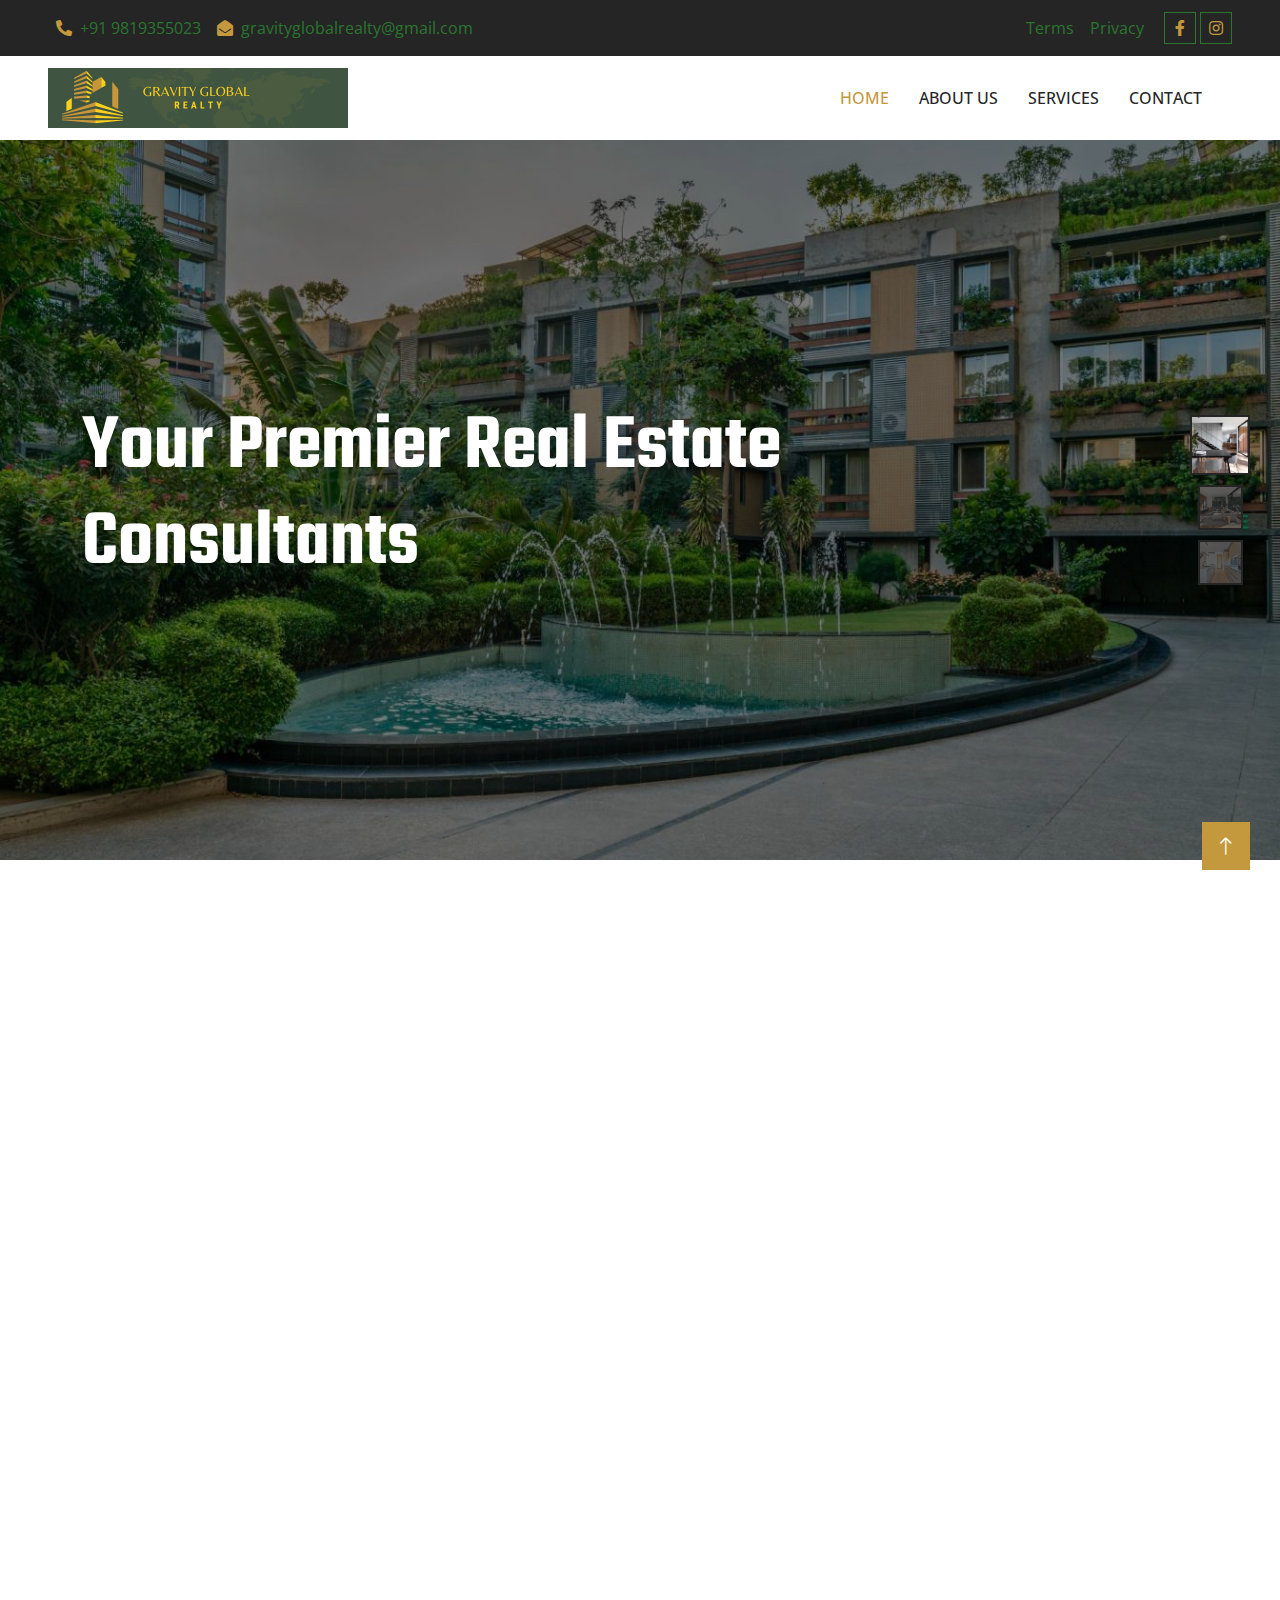
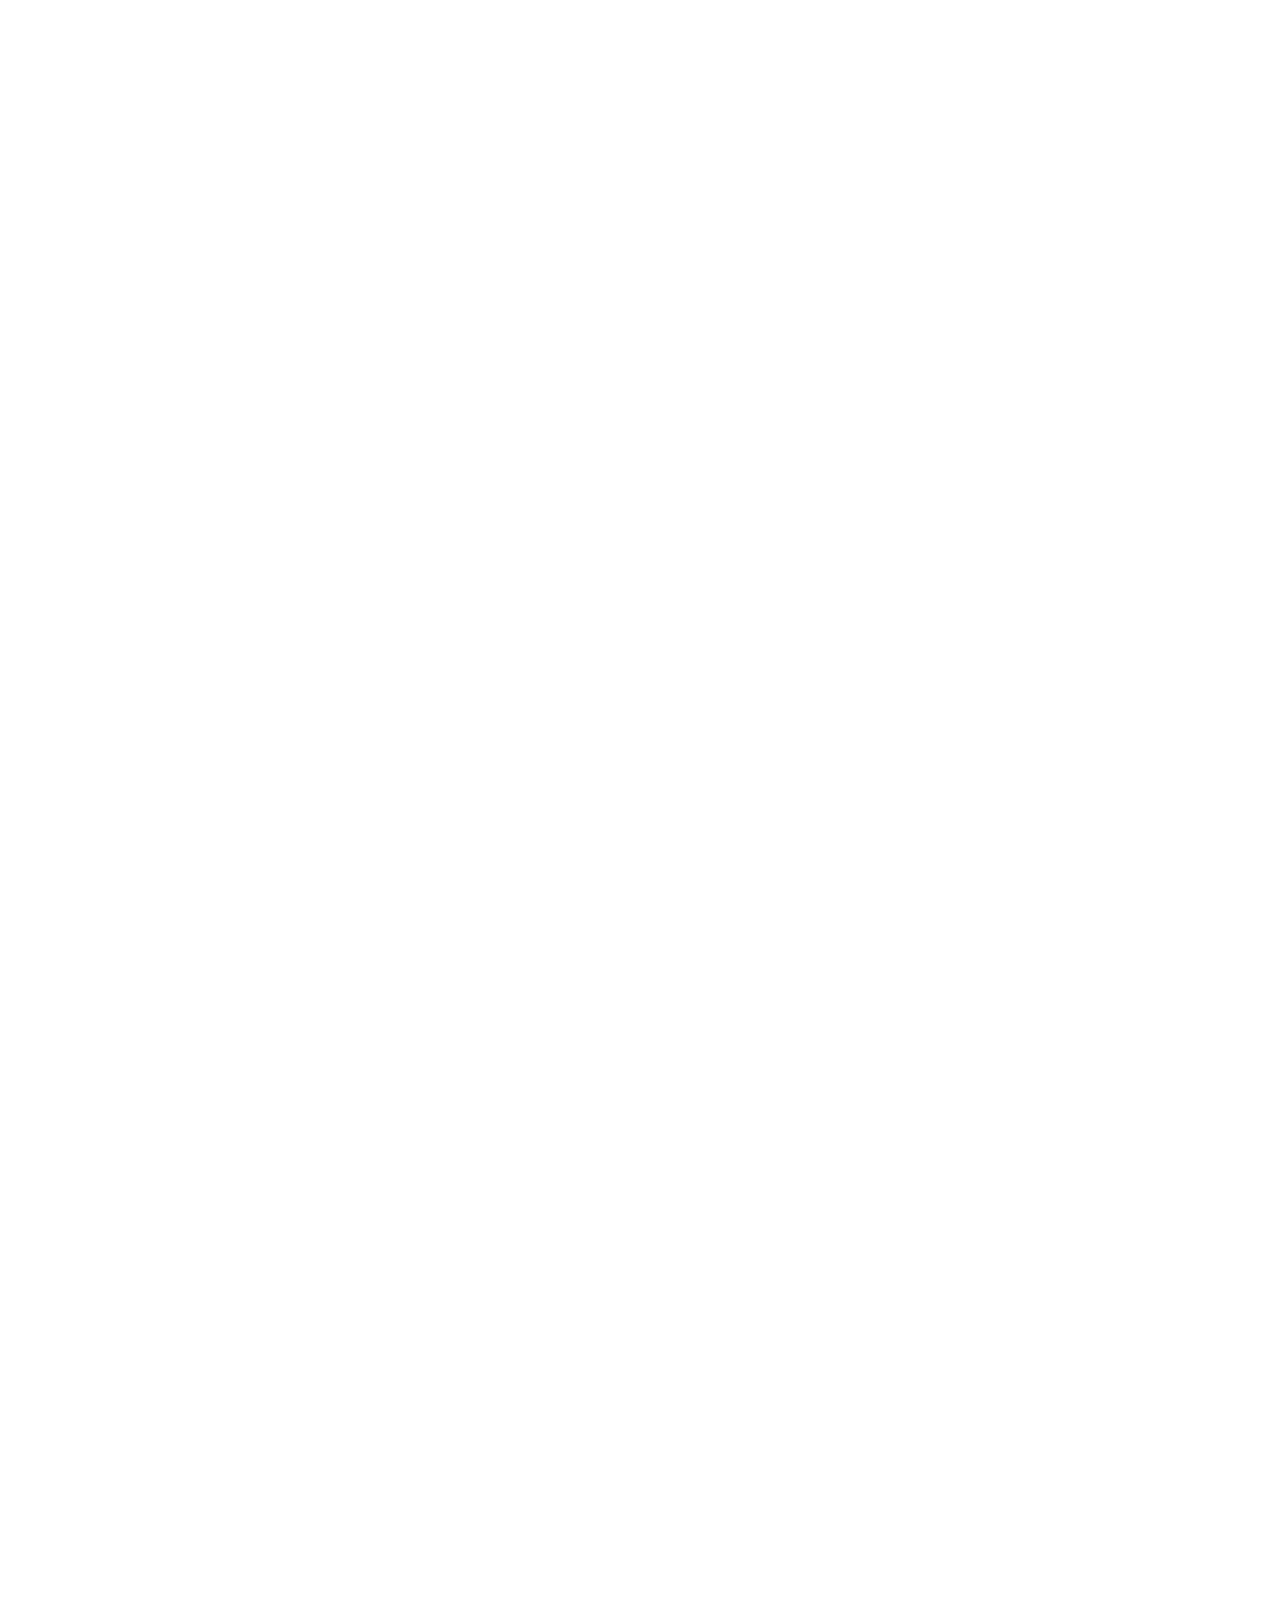
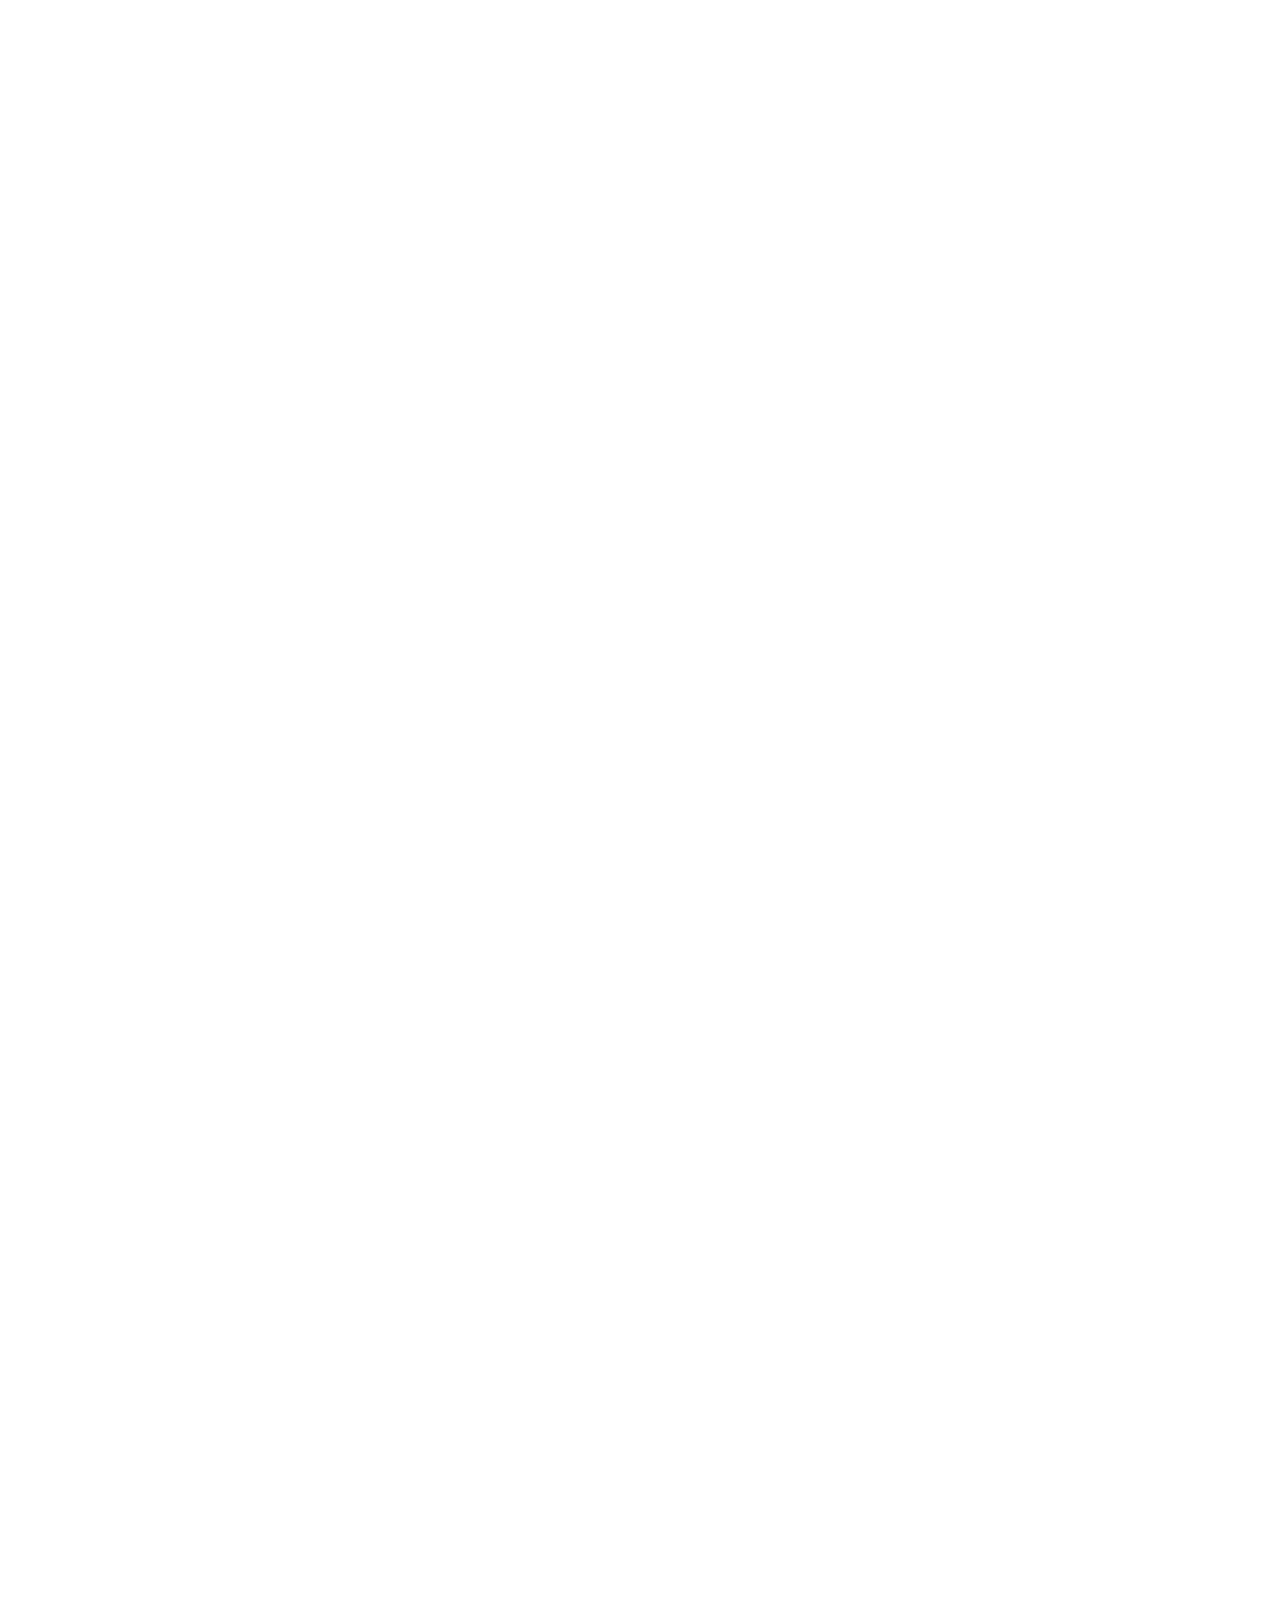
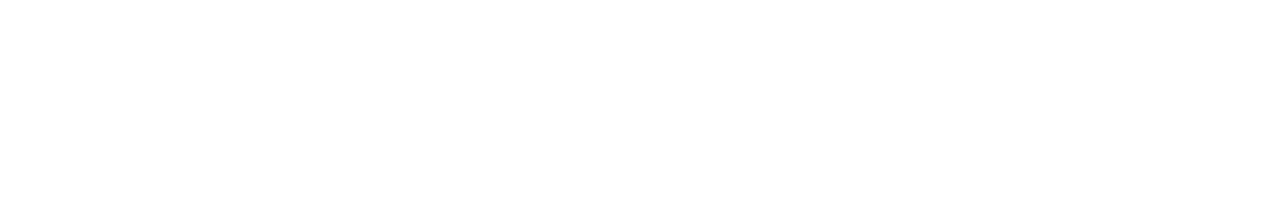
<file: index.html>
<!DOCTYPE html>
<html lang="en">

<head>
    <meta charset="utf-8">
    <title>Gravity Global Realty</title>
    <meta content="width=device-width, initial-scale=1.0" name="viewport">
    <meta content="" name="keywords">
    <meta content="" name="description">

    <!-- Favicon -->
    <link href="img/favicon.ico" rel="icon">

    <!-- Google Web Fonts -->
    <link rel="preconnect" href="https://fonts.googleapis.com">
    <link rel="preconnect" href="https://fonts.gstatic.com" crossorigin>
    <link href="https://fonts.googleapis.com/css2?family=Open+Sans:wght@400;500;600&family=Teko:wght@400;500;600&display=swap" rel="stylesheet">

    <!-- Icon Font Stylesheet -->
    <link href="https://cdnjs.cloudflare.com/ajax/libs/font-awesome/5.10.0/css/all.min.css" rel="stylesheet">
    <link href="https://cdn.jsdelivr.net/npm/bootstrap-icons@1.4.1/font/bootstrap-icons.css" rel="stylesheet">

    <!-- Libraries Stylesheet -->
    <link href="lib/animate/animate.min.css" rel="stylesheet">
    <link href="lib/owlcarousel/assets/owl.carousel.min.css" rel="stylesheet">
    <link href="lib/tempusdominus/css/tempusdominus-bootstrap-4.min.css" rel="stylesheet" />

    <!-- Customized Bootstrap Stylesheet -->
    <link href="css/bootstrap.min.css" rel="stylesheet">

    <!-- Template Stylesheet -->
    <link href="css/style.css" rel="stylesheet">
</head>

<body>
    <!-- Spinner Start -->
    <div id="spinner" class="show bg-white position-fixed translate-middle w-100 vh-100 top-50 start-50 d-flex align-items-center justify-content-center">
        <div class="spinner-border position-relative text-primary" style="width: 6rem; height: 6rem;" role="status"></div>
        <img class="position-absolute top-50 start-50 translate-middle" src="img/icons/icon-1.png" alt="Icon">
    </div>
    <!-- Spinner End -->


    <!-- Topbar Start -->
    <div class="container-fluid bg-dark p-0 wow fadeIn" data-wow-delay="0.1s">
        <div class="row gx-0 d-none d-lg-flex">
            <div class="col-lg-7 px-5 text-start">
                <div class="h-100 d-inline-flex align-items-center py-3 me-3">
                    <a class="text-body px-2" href="tel:+919819355023"><i class="fa fa-phone-alt text-primary me-2"></i>+91 9819355023</a>
                    <a class="text-body px-2" href="mailto:gravityglobalrealty@gmail.com"><i class="fa fa-envelope-open text-primary me-2"></i>gravityglobalrealty@gmail.com</a>
                </div>
            </div>
            <div class="col-lg-5 px-5 text-end">
                <div class="h-100 d-inline-flex align-items-center py-3 me-2">
                    <a class="text-body px-2" href="terms.html">Terms</a>
                    <a class="text-body px-2" href="privacy.html">Privacy</a>
                </div>
                <div class="h-100 d-inline-flex align-items-center">
                    <a class="btn btn-sm-square btn-outline-body me-1" href="https://www.facebook.com/profile.php?id=100095060574799"><i class="fab fa-facebook-f"></i></a>
                    <a class="btn btn-sm-square btn-outline-body me-0" href="https://www.instagram.com/gravitiglobal_realty/"><i class="fab fa-instagram"></i></a>
                </div>
            </div>
        </div>
    </div>
    <!-- Topbar End -->


    <!-- Navbar Start -->
    <nav class="navbar navbar-expand-lg bg-white navbar-light sticky-top py-lg-0 px-lg-5 wow fadeIn" data-wow-delay="0.1s">
        <a href="index.html" class="navbar-brand ms-4 ms-lg-0">
            <h1 class="text-primary m-0"><img class="me-3" src="img/logo.jpg" alt="Icon"></h1>
        </a>
        <button type="button" class="navbar-toggler me-4" data-bs-toggle="collapse" data-bs-target="#navbarCollapse">
            <span class="navbar-toggler-icon"></span>
        </button>
        <div class="collapse navbar-collapse" id="navbarCollapse">
            <div class="navbar-nav ms-auto p-4 p-lg-0">
                <a href="index.html" class="nav-item nav-link active">Home</a>
                <a href="#about" class="nav-item nav-link">About Us </a>
                <a href="#service" class="nav-item nav-link">Services</a>
                <a href="#contact" class="nav-item nav-link">Contact</a>
            </div>
                

        </div>
    </nav>
    <!-- Navbar End -->


    <!-- Carousel Start -->
    <div class="container-fluid p-0 pb-5 wow fadeIn" data-wow-delay="0.1s">
        <div class="owl-carousel header-carousel position-relative">
            <div class="owl-carousel-item position-relative" data-dot="<img src='img/carousel-1.jpg'>">
                <img class="img-fluid" src="img/b2.jpg" alt="">
                <div class="owl-carousel-inner">
                    <div class="container">
                        <div class="row justify-content-start">
                            <div class="col-10 col-lg-8">
                                <h1 class="display-1 text-white animated slideInDown">Your Premier Real Estate  Consultants</h1>
                                
                            </div>
                        </div>
                    </div>
                </div>
            </div>
            <div class="owl-carousel-item position-relative" data-dot="<img src='img/carousel-2.jpg'>">
                <img class="img-fluid" src="img/b1.jpg" alt="">
                <div class="owl-carousel-inner">
                    <div class="container">
                        <div class="row justify-content-start">
                            <div class="col-10 col-lg-8">
                                <h1 class="display-1 text-white animated slideInDown">Your Premier Real Estate  Consultants</h1>
                               
                            </div>
                        </div>
                    </div>
                </div>
            </div>
            <div class="owl-carousel-item position-relative" data-dot="<img src='img/carousel-3.jpg'>">
                <img class="img-fluid" src="img/b3.jpg" alt="">
                <div class="owl-carousel-inner">
                    <div class="container">
                        <div class="row justify-content-start">
                            <div class="col-10 col-lg-8">
                                <h1 class="display-1 text-white animated slideInDown">Your Premier Real Estate  Consultants</h1>
                             
                            </div>
                        </div>
                    </div>
                </div>
            </div>
        </div>
    </div>
    <!-- Carousel End -->
    <!-- About Start -->
    <div class="container-xxl py-5" id="about">
        <div class="container">
            <div class="row g-5">
                <div class="col-lg-6 wow fadeIn" data-wow-delay="0.1s">
                    <div class="about-img">
                        <img class="img-fluid" src="img/about-1.jpg" alt="">
                        <img class="img-fluid" src="img/about-2.jpg" alt="">
                    </div>
                </div>
                <div class="col-lg-6 wow fadeIn" data-wow-delay="0.5s">
                    <h4 class="section-title">About Us</h4>
                    <h1 class="display-5 mb-4">Transforming Spaces, Elevating Lives with Expertise</h1>
                    <p>Welcome to Gravity Global, where innovation meets expertise in real estate consultancy. Established with a vision to redefine industry standards, we are a vibrant and professional team dedicated to delivering exceptional results. With a robust background in Real Estate Consultancy, Sole Mandate Models, and Society Redevelopment, we leverage technology to provide transparent, research-based solutions.</p>
                    <p class="mb-4">Our commitment to excellence is driven by over 15 years of professional experience, ensuring tailored advice and seamless banking loan assistance. At Gravity Global, we build value and trust, one project at a time.</p>
                    <div class="d-flex align-items-center mb-5">
                        <div class="d-flex flex-shrink-0 align-items-center justify-content-center border border-5 border-primary" style="width: 120px; height: 120px;">
                            <h1 class="display-1 mb-n2" data-toggle="counter-up">15</h1>
                        </div>
                        <div class="ps-4">
                            <h3>Years</h3>
                            <h3>Of</h3>
                            <h3 class="mb-0">Expertise</h3>
                        </div>
                    </div>
                    <a class="btn btn-primary py-3 px-5" href="">Read More</a>
                </div>
            </div>
        </div>
    </div>
    <!-- About End -->


    <!-- Service Start -->
    <div class="container-xxl py-5" id="service">
        <div class="container">
            <div class="text-center mx-auto mb-5 wow fadeInUp" data-wow-delay="0.1s" style="max-width: 600px;">
                <h4 class="section-title">Our Services</h4>
                <h1 class="display-5 mb-4">We Focused On Real Estate Consultancy </h1>
            </div>
            <div class="row g-4">
                <div class="col-lg-4 col-md-6 wow fadeInUp" data-wow-delay="0.1s">
                    <div class="service-item d-flex position-relative text-center h-100">
                        <img class="bg-img" src="img/service-1.jpg" alt="">
                        <div class="service-text p-5">
                            <img class="mb-4" src="img/icons/icon-1.png" alt="Icon">
                            <h3 class="mb-3">Real Estate Consultancy</h3>
                            <p class="mb-4">Transforming visions into reality with strategic insights and comprehensive market analysis.</p>
                          
                        </div>
                    </div>
                </div>
                <div class="col-lg-4 col-md-6 wow fadeInUp" data-wow-delay="0.3s">
                    <div class="service-item d-flex position-relative text-center h-100">
                        <img class="bg-img" src="img/service-2.jpg" alt="">
                        <div class="service-text p-5">
                            <img class="mb-4" src="img/icons/icon-6.png" alt="Icon">
                            <h3 class="mb-3">Sole Mandate Model</h3>
                            <p class="mb-4">Maximizing project efficiency and profitability through exclusive mandate management.
                            </p>
                          
                        </div>
                    </div>
                </div>
                <div class="col-lg-4 col-md-6 wow fadeInUp" data-wow-delay="0.5s">
                    <div class="service-item d-flex position-relative text-center h-100">
                        <img class="bg-img" src="img/service-3.jpg" alt="">
                        <div class="service-text p-5">
                            <img class="mb-4" src="img/icons/icon-9.png" alt="Icon">
                            <h3 class="mb-3">Society Redevelopment</h3>
                            <p class="mb-4">Facilitating seamless transitions and enhanced community living through sustainable redevelopment strategies</p>
                          
                        </div>
                    </div>
                </div>
                <div class="col-lg-4 col-md-6 wow fadeInUp" data-wow-delay="0.1s">
                    <div class="service-item d-flex position-relative text-center h-100">
                        <img class="bg-img" src="img/service-4.jpg" alt="">
                        <div class="service-text p-5">
                            <img class="mb-4" src="img/icons/icon-3.png" alt="Icon">
                            <h3 class="mb-3">Technical Advice</h3>
                            <p class="mb-4">Leveraging cutting-edge technology to deliver informed decisions and innovative solutions.</p>
                          
                        </div>
                    </div>
                </div>
                <div class="col-lg-4 col-md-6 wow fadeInUp" data-wow-delay="0.3s">
                    <div class="service-item d-flex position-relative text-center h-100">
                        <img class="bg-img" src="img/service-5.jpg" alt="">
                        <div class="service-text p-5">
                            <img class="mb-4" src="img/icons/icon-4.png" alt="Icon">
                            <h3 class="mb-3">Banking Loan Assistance</h3>
                            <p class="mb-4">Supporting financial feasibility with expert guidance and personalized banking solutions.</p>
                          
                        </div>
                    </div>
                </div>
                <div class="col-lg-4 col-md-6 wow fadeInUp" data-wow-delay="0.1s">
                    <div class="service-item d-flex position-relative text-center h-100">
                        <img class="bg-img" src="img/service-1.jpg" alt="">
                        <div class="service-text p-5">
                            <img class="mb-4" src="img/icons/icon-2.png" alt="Icon">
                            <h3 class="mb-3"></h3>
                            <p class="mb-4">Explore our diverse services designed to meet your unique needs and elevate your real estate endeavors.</p>
                          
                        </div>
                    </div>
                </div>
            </div>
        </div>
    </div>
    <!-- Service End -->


    <!-- Feature Start -->
    <div class="container-xxl py-5">
        <div class="container">
            <div class="row g-5">
                <div class="col-lg-6 wow fadeInUp" data-wow-delay="0.1s">
                    <h4 class="section-title">Why Choose Us!</h4>
                    <h1 class="display-5 mb-4">Why You Should Trust Us? Learn More About Us!</h1>
                     <div class="row g-4">
                        <div class="col-12">
                            <div class="d-flex align-items-start">
                                <div class="ms-4">
                                    <h3>Professional Management</h3>
                                    <p class="mb-0">Transform your visions into reality with our expert insights and comprehensive market analysis, ensuring informed decisions and successful outcomes.</p>
                                </div>
                            </div>
                        </div>
                        <div class="col-12">
                            <div class="d-flex align-items-start">
                                <div class="ms-4">
                                    <h3>Complete Transparency</h3>
                                    <p class="mb-0">Maximize efficiency and profitability with our sole mandate model, providing dedicated and focused project management for your real estate needs.</p>
                                </div>
                            </div>
                        </div>
                        <div class="col-12">
                            <div class="d-flex align-items-start">
                                <div class="ms-4">
                                    <h3>End-to-End Service</h3>
                                    <p class="mb-0">Enhance community living through our sustainable redevelopment strategies, facilitating seamless transitions and long-term benefits for all stakeholders.

                                    </p>
                                </div>
                            </div>
                        </div>
                    </div>
                </div>
                <div class="col-lg-6 wow fadeInUp" data-wow-delay="0.5s">
                    <div class="feature-img">
                        <img class="img-fluid" src="img/about-2.jpg" alt="">
                        <img class="img-fluid" src="img/about-1.jpg" alt="">
                    </div>
                </div>
            </div>
        </div>
    </div>
    <!-- Feature End -->


    

    <!-- Appointment Start -->
    <div class="container-xxl py-5" id="contact">
        <div class="container">
            <div class="row g-5">
                <div class="col-lg-6 wow fadeInUp" data-wow-delay="0.1s">
                    <h4 class="section-title">Appointment</h4>
                    <h1 class="display-5 mb-4">Make An Appointment To Start Your Dream Project</h1>
                      <div class="row g-4">
                        <div class="col-12">
                            <div class="d-flex">
                                <div class="d-flex flex-shrink-0 align-items-center justify-content-center bg-light" style="width: 65px; height: 65px;">
                                    <i class="fa fa-2x fa-phone-alt text-primary"></i>
                                </div>
                                <div class="ms-4">
                                    <p class="mb-2">Call Us Now</p>
                                    <h3 class="mb-0">+91 9819355023</h3>
                                </div>
                            </div>
                        </div>
                        <div class="col-12">
                            <div class="d-flex">
                                <div class="d-flex flex-shrink-0 align-items-center justify-content-center bg-light" style="width: 65px; height: 65px;">
                                    <i class="fa fa-2x fa-envelope-open text-primary"></i>
                                </div>
                                <div class="ms-4">
                                    <p class="mb-2">Mail Us Now</p>
                                    <h3 class="mb-0">gravityglobalrealty@gmail.com</h3>
                                </div>
                            </div>
                        </div>
                    </div>
                </div>
                <div class="col-lg-6 wow fadeInUp" data-wow-delay="0.5s">
                    <div class="row g-3">
                        <div class="col-12 col-sm-6">
                            <input type="text" id="name" class="form-control" placeholder="Your Name" style="height: 55px;">
                        </div>
                        <div class="col-12 col-sm-6">
                            <input type="email" id="email" class="form-control" placeholder="Your Email" style="height: 55px;">
                        </div>
                        <div class="col-12 col-sm-6">
                            <input type="text" id="mobile" class="form-control" placeholder="Your Mobile" style="height: 55px;">
                        </div>
                        <div class="col-12 col-sm-6">
                            <select id="service" class="form-select" style="height: 55px;">
                                <option selected>Choose Service</option>
                                <option value="Real Estate Consultancy">Real Estate Consultancy</option>
                                <option value="Sole Mandate Model">Sole Mandate Model</option>
                                <option value="Society Redevelopment">Society Redevelopment</option>
                                <option value="Technical Advice">Technical Advice</option>
                                <option value="Banking Loan Assistance">Banking Loan Assistance</option>
                            </select>
                        </div>
                        <div class="col-12 col-sm-6">
                            <div class="date" id="date" data-target-input="nearest">
                                <input type="text"
                                       id="appointment-date"
                                       class="form-control datetimepicker-input"
                                       placeholder="Choose Date" data-target="#date" data-toggle="datetimepicker" style="height: 55px;">
                            </div>
                        </div>
                        <div class="col-12 col-sm-6">
                            <div class="time" id="time" data-target-input="nearest">
                                <input type="text"
                                       id="appointment-time"
                                       class="form-control datetimepicker-input"
                                       placeholder="Choose Time" data-target="#time" data-toggle="datetimepicker" style="height: 55px;">
                            </div>
                        </div>
                        <div class="col-12">
                            <textarea id="message" class="form-control" rows="5" placeholder="Message"></textarea>
                        </div>
                        <div class="col-12">
                            <button class="btn btn-primary w-100 py-3" type="button" onclick="sendToWhatsApp()">Book Appointment</button>
                        </div>
                    </div>
                </div>
            
                <script>
                    function sendToWhatsApp() {
                        var name = document.getElementById('name').value;
                        var email = document.getElementById('email').value;
                        var mobile = document.getElementById('mobile').value;
                        var service = document.getElementById('service').value;
                        var appointmentDate = document.getElementById('appointment-date').value;
                        var appointmentTime = document.getElementById('appointment-time').value;
                        var message = document.getElementById('message').value;
            
                        var whatsappMessage = `Name: ${name}\nEmail: ${email}\nMobile: ${mobile}\nService: ${service}\nDate: ${appointmentDate}\nTime: ${appointmentTime}\nMessage: ${message}`;
            
                        var whatsappUrl = `https://wa.me/+919819355025?text=${encodeURIComponent(whatsappMessage)}`;
                        window.location.href = whatsappUrl;
                    }
                </script>
            
                <script type="text/javascript">
                    $(function () {
                        $('#date').datetimepicker({
                            format: 'L'
                        });
                        $('#time').datetimepicker({
                            format: 'LT'
                        });
                    });
                </script>
                </div>
            </div>
        </div>
    </div>
    <!-- Appointment End -->


    <!-- Testimonial Start -->
    <div class="container-xxl py-5">
        <div class="container">
            <div class="text-center mx-auto mb-5 wow fadeInUp" data-wow-delay="0.1s" style="max-width: 600px;">
                <h4 class="section-title">Testimonial</h4>
                <h1 class="display-5 mb-4">Thousands Of Customers Who Trust Us And Our Services</h1>
            </div>
            <div class="owl-carousel testimonial-carousel wow fadeInUp" data-wow-delay="0.1s">
                <div class="testimonial-item text-center" data-dot="<img class='img-fluid' src='img/testimonial-1.jpg' alt=''>">
                    <p class="fs-5">The team at Gravity Global delivered beyond our expectations, guiding us through every step with professionalism and clarity.</p>
                    <h3>Priya Shukla</h3>
                 
                </div>
                <div class="testimonial-item text-center" data-dot="<img class='img-fluid' src='img/testimonial-2.jpg' alt=''>">
                    <p class="fs-5">Working with Gravity Global was a game-changer for our project. Their insights and support were invaluable</p>
                    <h3>Amritpal Dua</h3>
                 
                </div>
                <div class="testimonial-item text-center" data-dot="<img class='img-fluid' src='img/testimonial-3.jpg' alt=''>">
                    <p class="fs-5">Gravity Global Realty’s comprehensive approach and innovative solutions made our real estate venture a success. We couldn’t have asked for a better partner.</p>
                    <h3>Aryaman Mahajan</h3>
                 
                </div>
            </div>      
        </div>
    </div>
    <!-- Testimonial End -->


    <!-- Footer Start -->
    <div class="container-fluid bg-dark text-body footer mt-5 pt-5 px-0 wow fadeIn" data-wow-delay="0.1s">
        <div class="container py-5">
            <div class="row g-5">
                <div class="col-lg-3 col-md-6">
                    <h3 class="text-light mb-4">Address</h3>
                    <p class="btn btn-link"><i class="fa fa-map-marker-alt text-primary me-3"></i>C/401, Tropical Prima, Opp Bhagwan Hall, Mg Road Harinlwas, Thane- 400602</p>
                    <p class="btn btn-link"><i class="fa fa-phone-alt text-primary me-3"></i>+91 98193 55025</p>
                    <p class="btn btn-link"><i class="fa fa-envelope text-primary me-3"></i>gravityglobalrealty@gmail.com</p>
                    <div class="d-flex pt-2">
                        <a class="btn btn-square btn-outline-body me-1" href=""><i class="fab fa-twitter"></i></a>
                        <a class="btn btn-square btn-outline-body me-1" href=""><i class="fab fa-facebook-f"></i></a>
                        <a class="btn btn-square btn-outline-body me-1" href=""><i class="fab fa-youtube"></i></a>
                        <a class="btn btn-square btn-outline-body me-0" href=""><i class="fab fa-linkedin-in"></i></a>
                    </div>
                </div>
                <div class="col-lg-3 col-md-6">
                    <h3 class="text-light mb-4">Services</h3>
                    <a class="btn btn-link" href="">Real Estate Consultancy</a>
                    <a class="btn btn-link" href="">Sole Mandate Model</a>
                    <a class="btn btn-link" href="">Society Redevelopment</a>
                    <a class="btn btn-link" href="">Technical Advice</a>
                    <a class="btn btn-link" href="">Banking Loan Assistance</a>
                </div>
                <div class="col-lg-3 col-md-6">
                    <h3 class="text-light mb-4">Quick Links</h3>
                    <a class="btn btn-link" href="#about">About Us</a>
                    <a class="btn btn-link" href="#contact">Contact Us</a>
                    <a class="btn btn-link" href="#service">Our Services</a>
                    <a class="btn btn-link" href="terms.html">Terms & Condition</a>
                    <a class="btn btn-link" href="privacy.html">Privacy Policy</a>
                </div>
              
            </div>
        </div>
        <div class="container-fluid copyright">
            <div class="container">
                <div class="row">
                    <div class="col-md-6 text-center text-md-start mb-3 mb-md-0">
                        &copy; <a href="#">Gravity Global Realty</a>, All Right Reserved.
                    </div>
                    <div class="col-md-6 text-center text-md-end">
                        <!--/*** This template is free as long as you keep the footer author’s credit link/attribution link/backlink. If you'd like to use the template without the footer author’s credit link/attribution link/backlink, you can purchase the Credit Removal License from "https://htmlcodex.com/credit-removal". Thank you for your support. ***/-->
                        Designed By <a href="https://htmlcodex.com">HTML Codex</a>
                    </div>
                </div>
            </div>
        </div>
    </div>
    <!-- Footer End -->


    <!-- Back to Top -->
    <a href="#" class="btn btn-lg btn-primary btn-lg-square back-to-top"><i class="bi bi-arrow-up"></i></a>


    <!-- JavaScript Libraries -->
    <script src="https://code.jquery.com/jquery-3.4.1.min.js"></script>
    <script src="https://cdn.jsdelivr.net/npm/bootstrap@5.0.0/dist/js/bootstrap.bundle.min.js"></script>
    <script src="lib/wow/wow.min.js"></script>
    <script src="lib/easing/easing.min.js"></script>
    <script src="lib/waypoints/waypoints.min.js"></script>
    <script src="lib/counterup/counterup.min.js"></script>
    <script src="lib/owlcarousel/owl.carousel.min.js"></script>
    <script src="lib/tempusdominus/js/moment.min.js"></script>
    <script src="lib/tempusdominus/js/moment-timezone.min.js"></script>
    <script src="lib/tempusdominus/js/tempusdominus-bootstrap-4.min.js"></script>

    <!-- Template Javascript -->
    <script src="js/main.js"></script>
</body>

</html>
</file>
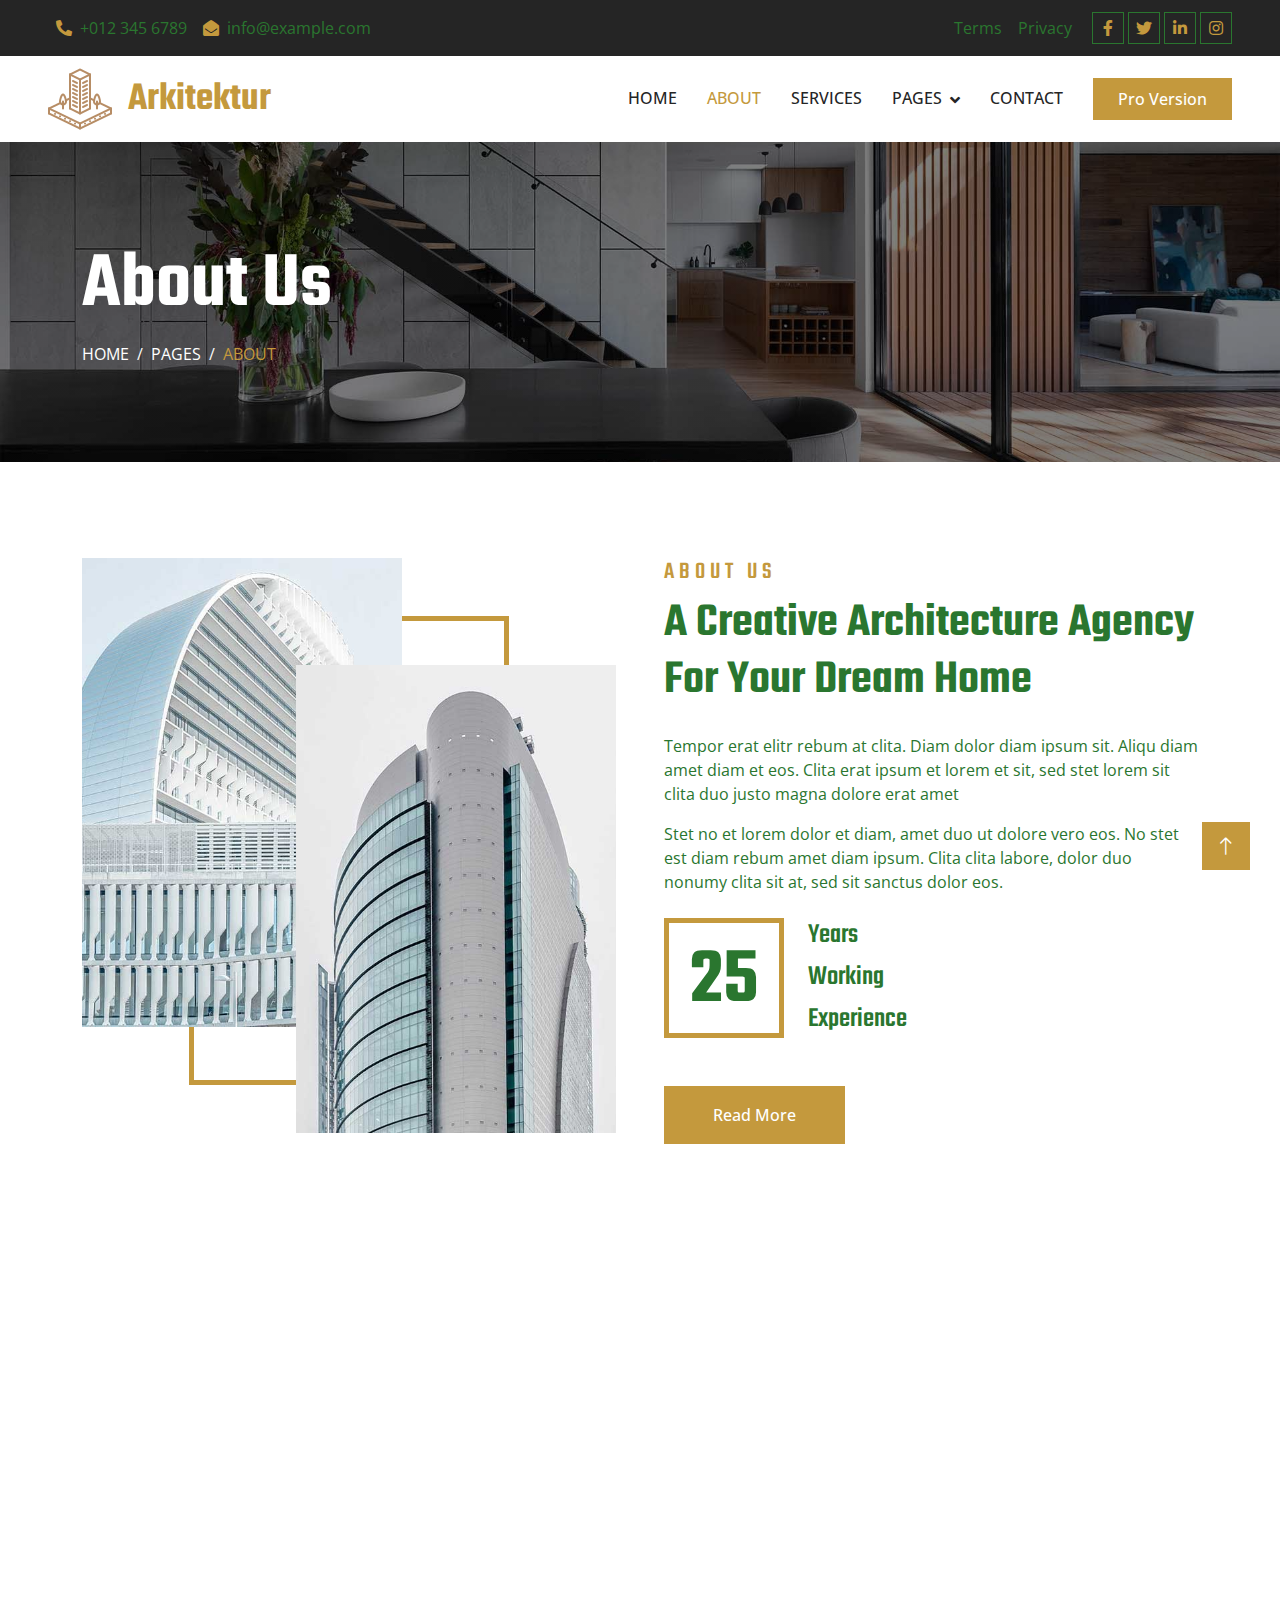
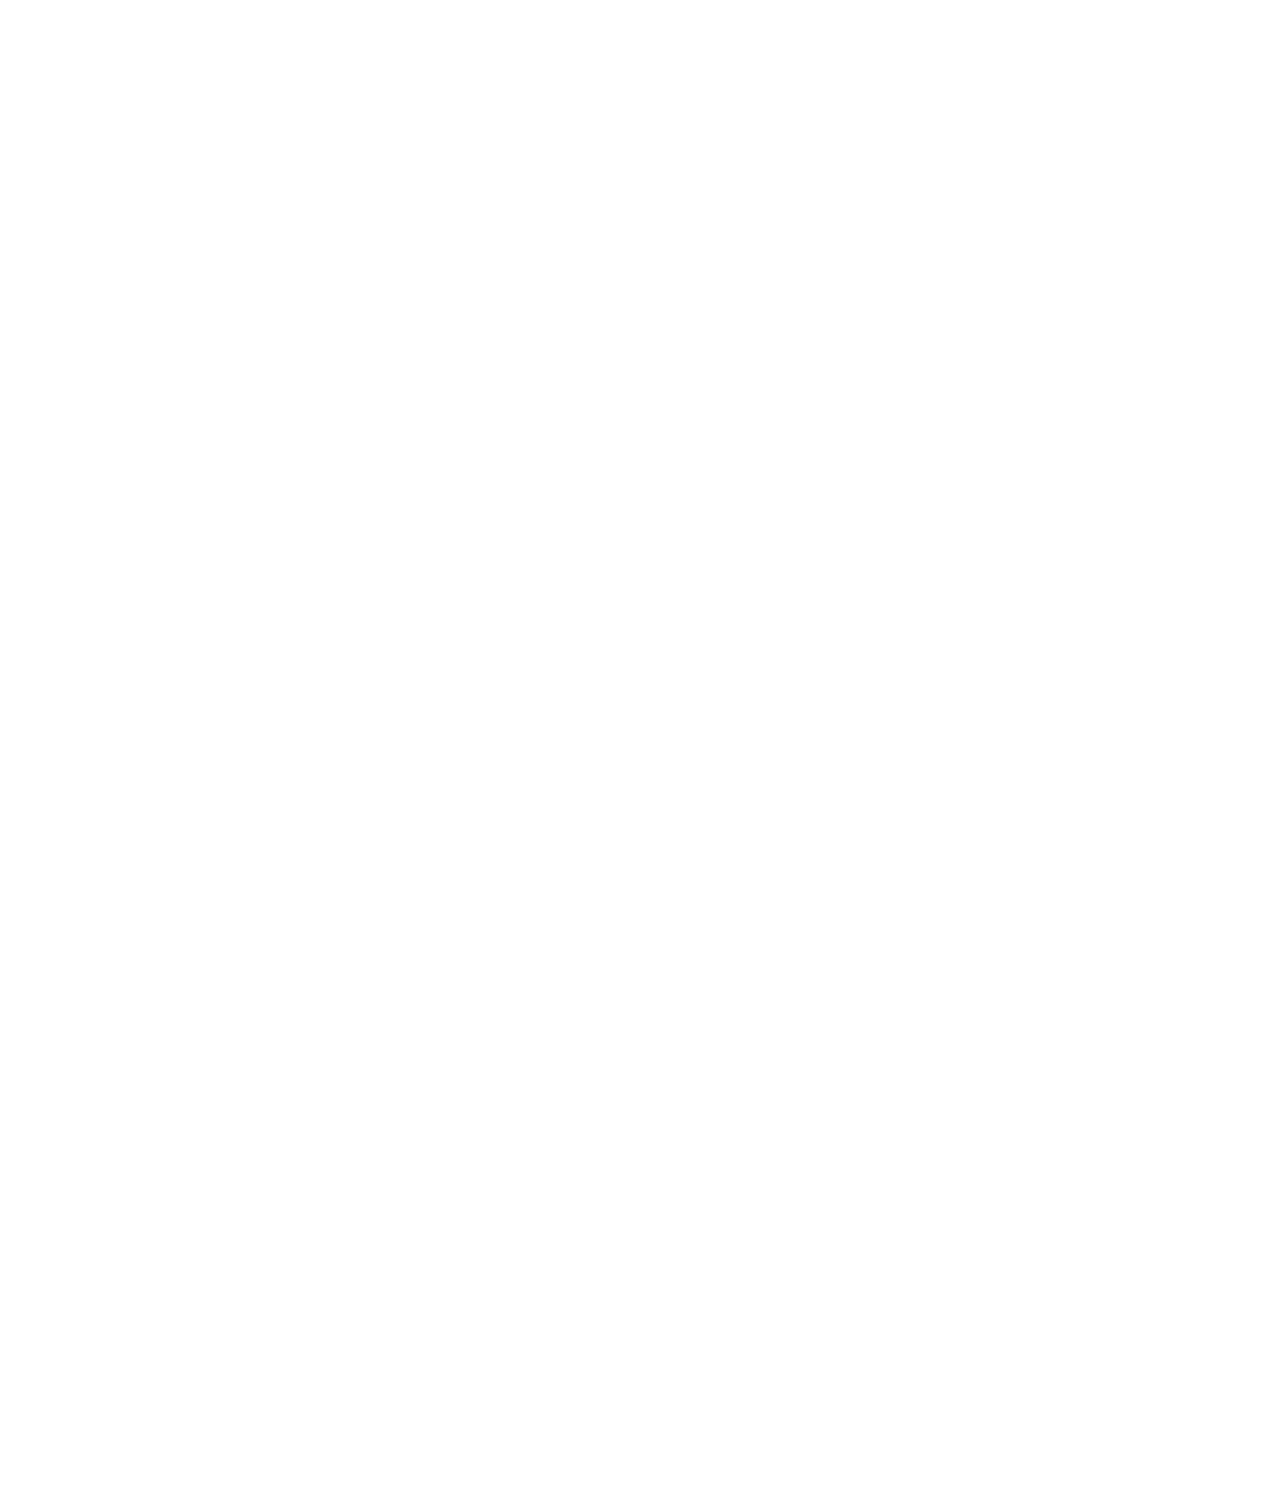
<file: about.html>
<!DOCTYPE html>
<html lang="en">

<head>
    <meta charset="utf-8">
    <title>Arkitektur - Architecture HTML Template</title>
    <meta content="width=device-width, initial-scale=1.0" name="viewport">
    <meta content="" name="keywords">
    <meta content="" name="description">

    <!-- Favicon -->
    <link href="img/favicon.ico" rel="icon">

    <!-- Google Web Fonts -->
    <link rel="preconnect" href="https://fonts.googleapis.com">
    <link rel="preconnect" href="https://fonts.gstatic.com" crossorigin>
    <link href="https://fonts.googleapis.com/css2?family=Open+Sans:wght@400;500;600&family=Teko:wght@400;500;600&display=swap" rel="stylesheet">

    <!-- Icon Font Stylesheet -->
    <link href="https://cdnjs.cloudflare.com/ajax/libs/font-awesome/5.10.0/css/all.min.css" rel="stylesheet">
    <link href="https://cdn.jsdelivr.net/npm/bootstrap-icons@1.4.1/font/bootstrap-icons.css" rel="stylesheet">

    <!-- Libraries Stylesheet -->
    <link href="lib/animate/animate.min.css" rel="stylesheet">
    <link href="lib/owlcarousel/assets/owl.carousel.min.css" rel="stylesheet">
    <link href="lib/tempusdominus/css/tempusdominus-bootstrap-4.min.css" rel="stylesheet" />

    <!-- Customized Bootstrap Stylesheet -->
    <link href="css/bootstrap.min.css" rel="stylesheet">

    <!-- Template Stylesheet -->
    <link href="css/style.css" rel="stylesheet">
</head>

<body>
    <!-- Spinner Start -->
    <div id="spinner" class="show bg-white position-fixed translate-middle w-100 vh-100 top-50 start-50 d-flex align-items-center justify-content-center">
        <div class="spinner-border position-relative text-primary" style="width: 6rem; height: 6rem;" role="status"></div>
        <img class="position-absolute top-50 start-50 translate-middle" src="img/icons/icon-1.png" alt="Icon">
    </div>
    <!-- Spinner End -->


    <!-- Topbar Start -->
    <div class="container-fluid bg-dark p-0 wow fadeIn" data-wow-delay="0.1s">
        <div class="row gx-0 d-none d-lg-flex">
            <div class="col-lg-7 px-5 text-start">
                <div class="h-100 d-inline-flex align-items-center py-3 me-3">
                    <a class="text-body px-2" href="tel:+0123456789"><i class="fa fa-phone-alt text-primary me-2"></i>+012 345 6789</a>
                    <a class="text-body px-2" href="mailto:info@example.com"><i class="fa fa-envelope-open text-primary me-2"></i>info@example.com</a>
                </div>
            </div>
            <div class="col-lg-5 px-5 text-end">
                <div class="h-100 d-inline-flex align-items-center py-3 me-2">
                    <a class="text-body px-2" href="">Terms</a>
                    <a class="text-body px-2" href="">Privacy</a>
                </div>
                <div class="h-100 d-inline-flex align-items-center">
                    <a class="btn btn-sm-square btn-outline-body me-1" href=""><i class="fab fa-facebook-f"></i></a>
                    <a class="btn btn-sm-square btn-outline-body me-1" href=""><i class="fab fa-twitter"></i></a>
                    <a class="btn btn-sm-square btn-outline-body me-1" href=""><i class="fab fa-linkedin-in"></i></a>
                    <a class="btn btn-sm-square btn-outline-body me-0" href=""><i class="fab fa-instagram"></i></a>
                </div>
            </div>
        </div>
    </div>
    <!-- Topbar End -->


    <!-- Navbar Start -->
    <nav class="navbar navbar-expand-lg bg-white navbar-light sticky-top py-lg-0 px-lg-5 wow fadeIn" data-wow-delay="0.1s">
        <a href="index.html" class="navbar-brand ms-4 ms-lg-0">
            <h1 class="text-primary m-0"><img class="me-3" src="img/icons/icon-1.png" alt="Icon">Arkitektur</h1>
        </a>
        <button type="button" class="navbar-toggler me-4" data-bs-toggle="collapse" data-bs-target="#navbarCollapse">
            <span class="navbar-toggler-icon"></span>
        </button>
        <div class="collapse navbar-collapse" id="navbarCollapse">
            <div class="navbar-nav ms-auto p-4 p-lg-0">
                <a href="index.html" class="nav-item nav-link">Home</a>
                <a href="about.html" class="nav-item nav-link active">About</a>
                <a href="service.html" class="nav-item nav-link">Services</a>
                <div class="nav-item dropdown">
                    <a href="#" class="nav-link dropdown-toggle" data-bs-toggle="dropdown">Pages</a>
                    <div class="dropdown-menu border-0 m-0">
                        <a href="feature.html" class="dropdown-item">Our Features</a>
                        <a href="project.html" class="dropdown-item">Our Projects</a>
                        <a href="team.html" class="dropdown-item">Team Members</a>
                        <a href="appointment.html" class="dropdown-item">Appointment</a>
                        <a href="testimonial.html" class="dropdown-item">Testimonial</a>
                        <a href="404.html" class="dropdown-item">404 Page</a>
                    </div>
                </div>
                <a href="contact.html" class="nav-item nav-link">Contact</a>
            </div>
            <a href="https://htmlcodex.com/architecture-html-template-pro" class="btn btn-primary py-2 px-4 d-none d-lg-block">Pro Version</a>
        </div>
    </nav>
    <!-- Navbar End -->


    <!-- Page Header Start -->
    <div class="container-fluid page-header py-5 mb-5 wow fadeIn" data-wow-delay="0.1s">
        <div class="container py-5">
            <h1 class="display-1 text-white animated slideInDown">About Us</h1>
            <nav aria-label="breadcrumb animated slideInDown">
                <ol class="breadcrumb text-uppercase mb-0">
                    <li class="breadcrumb-item"><a class="text-white" href="#">Home</a></li>
                    <li class="breadcrumb-item"><a class="text-white" href="#">Pages</a></li>
                    <li class="breadcrumb-item text-primary active" aria-current="page">About</li>
                </ol>
            </nav>
        </div>
    </div>
    <!-- Page Header End -->


    <!-- About Start -->
    <div class="container-xxl py-5">
        <div class="container">
            <div class="row g-5">
                <div class="col-lg-6 wow fadeIn" data-wow-delay="0.1s">
                    <div class="about-img">
                        <img class="img-fluid" src="img/about-1.jpg" alt="">
                        <img class="img-fluid" src="img/about-2.jpg" alt="">
                    </div>
                </div>
                <div class="col-lg-6 wow fadeIn" data-wow-delay="0.5s">
                    <h4 class="section-title">About Us</h4>
                    <h1 class="display-5 mb-4">A Creative Architecture Agency For Your Dream Home</h1>
                    <p>Tempor erat elitr rebum at clita. Diam dolor diam ipsum sit. Aliqu diam amet diam et eos. Clita erat ipsum et lorem et sit, sed stet lorem sit clita duo justo magna dolore erat amet</p>
                    <p class="mb-4">Stet no et lorem dolor et diam, amet duo ut dolore vero eos. No stet est diam rebum amet diam ipsum. Clita clita labore, dolor duo nonumy clita sit at, sed sit sanctus dolor eos.</p>
                    <div class="d-flex align-items-center mb-5">
                        <div class="d-flex flex-shrink-0 align-items-center justify-content-center border border-5 border-primary" style="width: 120px; height: 120px;">
                            <h1 class="display-1 mb-n2" data-toggle="counter-up">25</h1>
                        </div>
                        <div class="ps-4">
                            <h3>Years</h3>
                            <h3>Working</h3>
                            <h3 class="mb-0">Experience</h3>
                        </div>
                    </div>
                    <a class="btn btn-primary py-3 px-5" href="">Read More</a>
                </div>
            </div>
        </div>
    </div>
    <!-- About End -->


    <!-- Feature Start -->
    <div class="container-xxl py-5">
        <div class="container">
            <div class="row g-5">
                <div class="col-lg-6 wow fadeInUp" data-wow-delay="0.1s">
                    <h4 class="section-title">Why Choose Us!</h4>
                    <h1 class="display-5 mb-4">Why You Should Trust Us? Learn More About Us!</h1>
                    <p class="mb-4">Tempor erat elitr rebum at clita. Diam dolor diam ipsum sit. Aliqu diam amet diam et eos. Clita erat ipsum et lorem et sit, sed stet lorem sit clita duo justo magna dolore erat amet</p>
                    <div class="row g-4">
                        <div class="col-12">
                            <div class="d-flex align-items-start">
                                <img class="flex-shrink-0" src="img/icons/icon-2.png" alt="Icon">
                                <div class="ms-4">
                                    <h3>Design Approach</h3>
                                    <p class="mb-0">Erat ipsum justo amet duo et elitr dolor, est duo duo eos lorem sed diam stet diam sed stet.</p>
                                </div>
                            </div>
                        </div>
                        <div class="col-12">
                            <div class="d-flex align-items-start">
                                <img class="flex-shrink-0" src="img/icons/icon-3.png" alt="Icon">
                                <div class="ms-4">
                                    <h3>Innovative Solutions</h3>
                                    <p class="mb-0">Erat ipsum justo amet duo et elitr dolor, est duo duo eos lorem sed diam stet diam sed stet.</p>
                                </div>
                            </div>
                        </div>
                        <div class="col-12">
                            <div class="d-flex align-items-start">
                                <img class="flex-shrink-0" src="img/icons/icon-4.png" alt="Icon">
                                <div class="ms-4">
                                    <h3>Project Management</h3>
                                    <p class="mb-0">Erat ipsum justo amet duo et elitr dolor, est duo duo eos lorem sed diam stet diam sed stet.</p>
                                </div>
                            </div>
                        </div>
                    </div>
                </div>
                <div class="col-lg-6 wow fadeInUp" data-wow-delay="0.5s">
                    <div class="feature-img">
                        <img class="img-fluid" src="img/about-2.jpg" alt="">
                        <img class="img-fluid" src="img/about-1.jpg" alt="">
                    </div>
                </div>
            </div>
        </div>
    </div>
    <!-- Feature End -->


    <!-- Team Start -->
    <div class="container-xxl py-5">
        <div class="container">
            <div class="text-center mx-auto mb-5 wow fadeInUp" data-wow-delay="0.1s" style="max-width: 600px;">
                <h4 class="section-title">Team Members</h4>
                <h1 class="display-5 mb-4">We Are Creative Architecture Team For Your Dream Home</h1>
            </div>
            <div class="row g-0 team-items">
                <div class="col-lg-3 col-md-6 wow fadeInUp" data-wow-delay="0.1s">
                    <div class="team-item position-relative">
                        <div class="position-relative">
                            <img class="img-fluid" src="img/team-1.jpg" alt="">
                            <div class="team-social text-center">
                                <a class="btn btn-square" href=""><i class="fab fa-facebook-f"></i></a>
                                <a class="btn btn-square" href=""><i class="fab fa-twitter"></i></a>
                                <a class="btn btn-square" href=""><i class="fab fa-instagram"></i></a>
                            </div>
                        </div>
                        <div class="bg-light text-center p-4">
                            <h3 class="mt-2">Architect Name</h3>
                            <span class="text-primary">Designation</span>
                        </div>
                    </div>
                </div>
                <div class="col-lg-3 col-md-6 wow fadeInUp" data-wow-delay="0.3s">
                    <div class="team-item position-relative">
                        <div class="position-relative">
                            <img class="img-fluid" src="img/team-2.jpg" alt="">
                            <div class="team-social text-center">
                                <a class="btn btn-square" href=""><i class="fab fa-facebook-f"></i></a>
                                <a class="btn btn-square" href=""><i class="fab fa-twitter"></i></a>
                                <a class="btn btn-square" href=""><i class="fab fa-instagram"></i></a>
                            </div>
                        </div>
                        <div class="bg-light text-center p-4">
                            <h3 class="mt-2">Architect Name</h3>
                            <span class="text-primary">Designation</span>
                        </div>
                    </div>
                </div>
                <div class="col-lg-3 col-md-6 wow fadeInUp" data-wow-delay="0.5s">
                    <div class="team-item position-relative">
                        <div class="position-relative">
                            <img class="img-fluid" src="img/team-3.jpg" alt="">
                            <div class="team-social text-center">
                                <a class="btn btn-square" href=""><i class="fab fa-facebook-f"></i></a>
                                <a class="btn btn-square" href=""><i class="fab fa-twitter"></i></a>
                                <a class="btn btn-square" href=""><i class="fab fa-instagram"></i></a>
                            </div>
                        </div>
                        <div class="bg-light text-center p-4">
                            <h3 class="mt-2">Architect Name</h3>
                            <span class="text-primary">Designation</span>
                        </div>
                    </div>
                </div>
                <div class="col-lg-3 col-md-6 wow fadeInUp" data-wow-delay="0.7s">
                    <div class="team-item position-relative">
                        <div class="position-relative">
                            <img class="img-fluid" src="img/team-4.jpg" alt="">
                            <div class="team-social text-center">
                                <a class="btn btn-square" href=""><i class="fab fa-facebook-f"></i></a>
                                <a class="btn btn-square" href=""><i class="fab fa-twitter"></i></a>
                                <a class="btn btn-square" href=""><i class="fab fa-instagram"></i></a>
                            </div>
                        </div>
                        <div class="bg-light text-center p-4">
                            <h3 class="mt-2">Architect Name</h3>
                            <span class="text-primary">Designation</span>
                        </div>
                    </div>
                </div>
            </div>
        </div>
    </div>
    <!-- Team End -->
        

    <!-- Footer Start -->
    <div class="container-fluid bg-dark text-body footer mt-5 pt-5 px-0 wow fadeIn" data-wow-delay="0.1s">
        <div class="container py-5">
            <div class="row g-5">
                <div class="col-lg-3 col-md-6">
                    <h3 class="text-light mb-4">Address</h3>
                    <p class="mb-2"><i class="fa fa-map-marker-alt text-primary me-3"></i>123 Street, New York, USA</p>
                    <p class="mb-2"><i class="fa fa-phone-alt text-primary me-3"></i>+012 345 67890</p>
                    <p class="mb-2"><i class="fa fa-envelope text-primary me-3"></i>info@example.com</p>
                    <div class="d-flex pt-2">
                        <a class="btn btn-square btn-outline-body me-1" href=""><i class="fab fa-twitter"></i></a>
                        <a class="btn btn-square btn-outline-body me-1" href=""><i class="fab fa-facebook-f"></i></a>
                        <a class="btn btn-square btn-outline-body me-1" href=""><i class="fab fa-youtube"></i></a>
                        <a class="btn btn-square btn-outline-body me-0" href=""><i class="fab fa-linkedin-in"></i></a>
                    </div>
                </div>
                <div class="col-lg-3 col-md-6">
                    <h3 class="text-light mb-4">Services</h3>
                    <a class="btn btn-link" href="">Architecture</a>
                    <a class="btn btn-link" href="">3D Animation</a>
                    <a class="btn btn-link" href="">House Planning</a>
                    <a class="btn btn-link" href="">Interior Design</a>
                    <a class="btn btn-link" href="">Construction</a>
                </div>
                <div class="col-lg-3 col-md-6">
                    <h3 class="text-light mb-4">Quick Links</h3>
                    <a class="btn btn-link" href="">About Us</a>
                    <a class="btn btn-link" href="">Contact Us</a>
                    <a class="btn btn-link" href="">Our Services</a>
                    <a class="btn btn-link" href="">Terms & Condition</a>
                    <a class="btn btn-link" href="">Support</a>
                </div>
                <div class="col-lg-3 col-md-6">
                    <h3 class="text-light mb-4">Newsletter</h3>
                    <p>Dolor amet sit justo amet elitr clita ipsum elitr est.</p>
                    <div class="position-relative mx-auto" style="max-width: 400px;">
                        <input class="form-control bg-transparent w-100 py-3 ps-4 pe-5" type="text" placeholder="Your email">
                        <button type="button" class="btn btn-primary py-2 position-absolute top-0 end-0 mt-2 me-2">SignUp</button>
                    </div>
                </div>
            </div>
        </div>
        <div class="container-fluid copyright">
            <div class="container">
                <div class="row">
                    <div class="col-md-6 text-center text-md-start mb-3 mb-md-0">
                        &copy; <a href="#">Your Site Name</a>, All Right Reserved.
                    </div>
                    <div class="col-md-6 text-center text-md-end">
                        <!--/*** This template is free as long as you keep the footer author’s credit link/attribution link/backlink. If you'd like to use the template without the footer author’s credit link/attribution link/backlink, you can purchase the Credit Removal License from "https://htmlcodex.com/credit-removal". Thank you for your support. ***/-->
                        Designed By <a href="https://htmlcodex.com">HTML Codex</a>
                    </div>
                </div>
            </div>
        </div>
    </div>
    <!-- Footer End -->


    <!-- Back to Top -->
    <a href="#" class="btn btn-lg btn-primary btn-lg-square back-to-top"><i class="bi bi-arrow-up"></i></a>


    <!-- JavaScript Libraries -->
    <script src="https://code.jquery.com/jquery-3.4.1.min.js"></script>
    <script src="https://cdn.jsdelivr.net/npm/bootstrap@5.0.0/dist/js/bootstrap.bundle.min.js"></script>
    <script src="lib/wow/wow.min.js"></script>
    <script src="lib/easing/easing.min.js"></script>
    <script src="lib/waypoints/waypoints.min.js"></script>
    <script src="lib/counterup/counterup.min.js"></script>
    <script src="lib/owlcarousel/owl.carousel.min.js"></script>
    <script src="lib/tempusdominus/js/moment.min.js"></script>
    <script src="lib/tempusdominus/js/moment-timezone.min.js"></script>
    <script src="lib/tempusdominus/js/tempusdominus-bootstrap-4.min.js"></script>

    <!-- Template Javascript -->
    <script src="js/main.js"></script>
</body>

</html>
</file>
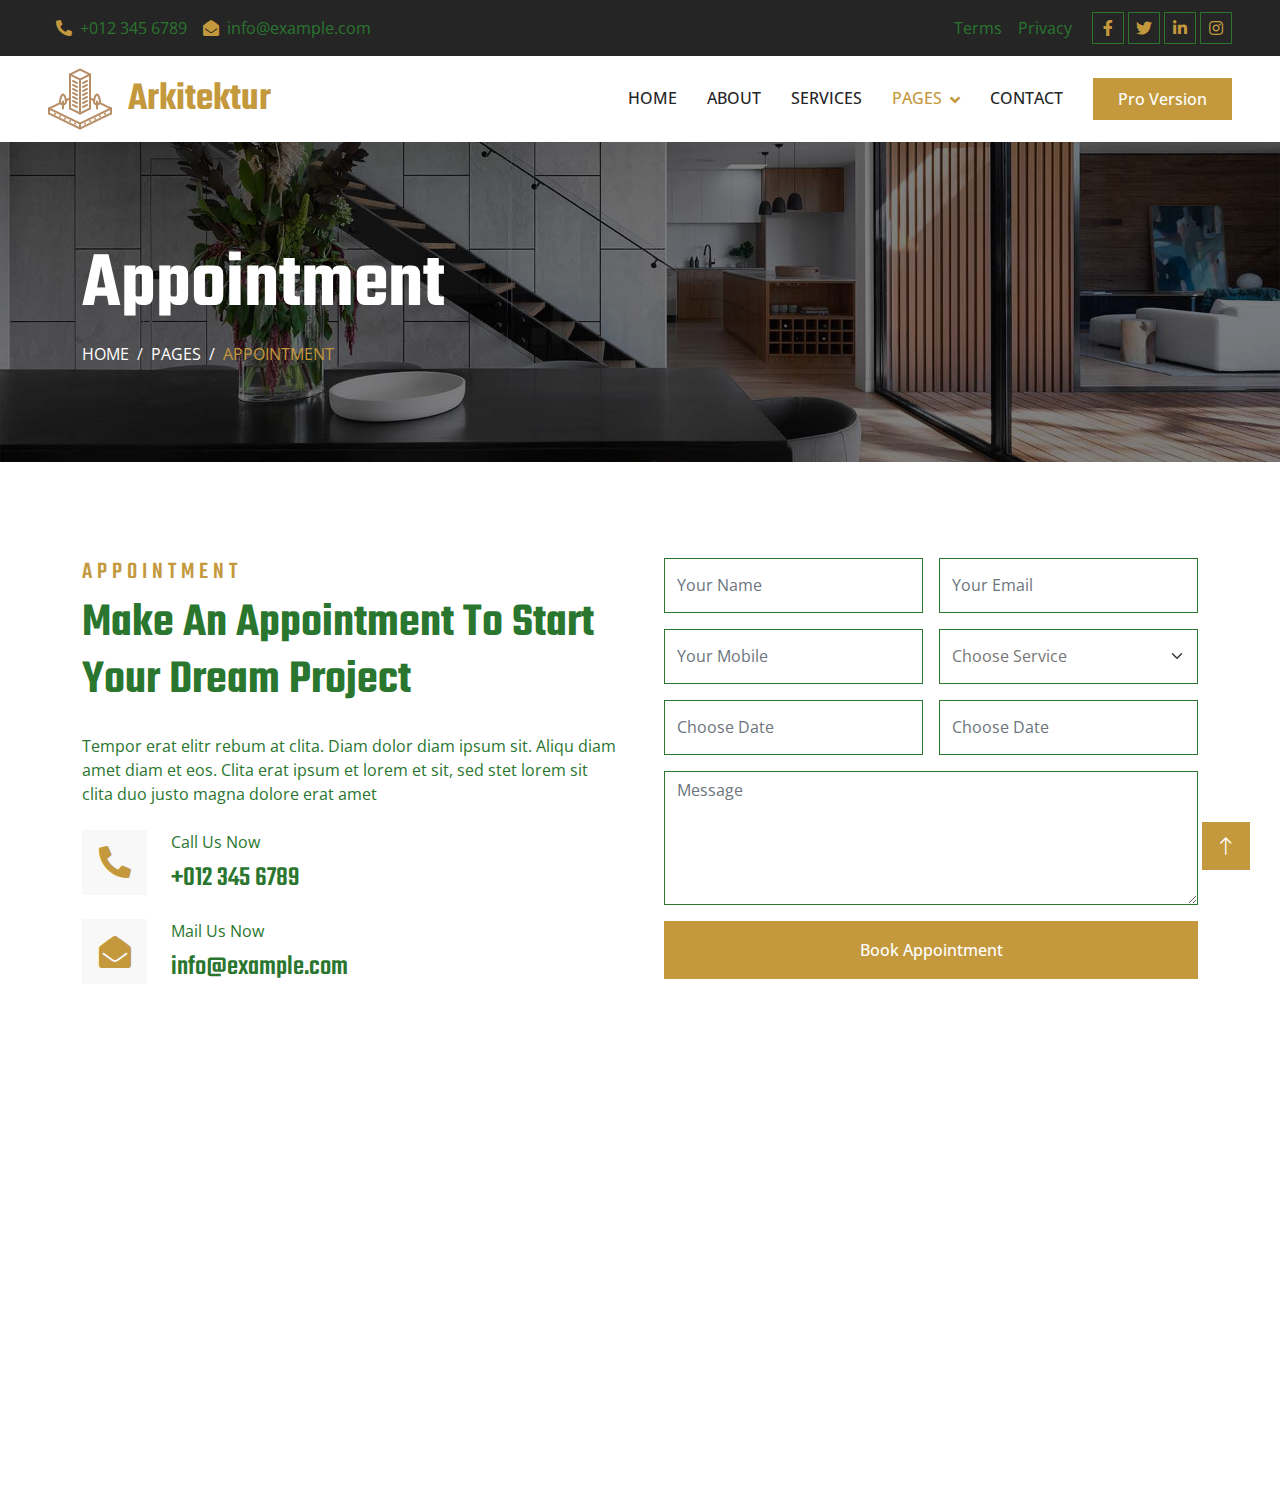
<file: appointment.html>
<!DOCTYPE html>
<html lang="en">

<head>
    <meta charset="utf-8">
    <title>Arkitektur - Architecture HTML Template</title>
    <meta content="width=device-width, initial-scale=1.0" name="viewport">
    <meta content="" name="keywords">
    <meta content="" name="description">

    <!-- Favicon -->
    <link href="img/favicon.ico" rel="icon">

    <!-- Google Web Fonts -->
    <link rel="preconnect" href="https://fonts.googleapis.com">
    <link rel="preconnect" href="https://fonts.gstatic.com" crossorigin>
    <link href="https://fonts.googleapis.com/css2?family=Open+Sans:wght@400;500;600&family=Teko:wght@400;500;600&display=swap" rel="stylesheet">

    <!-- Icon Font Stylesheet -->
    <link href="https://cdnjs.cloudflare.com/ajax/libs/font-awesome/5.10.0/css/all.min.css" rel="stylesheet">
    <link href="https://cdn.jsdelivr.net/npm/bootstrap-icons@1.4.1/font/bootstrap-icons.css" rel="stylesheet">

    <!-- Libraries Stylesheet -->
    <link href="lib/animate/animate.min.css" rel="stylesheet">
    <link href="lib/owlcarousel/assets/owl.carousel.min.css" rel="stylesheet">
    <link href="lib/tempusdominus/css/tempusdominus-bootstrap-4.min.css" rel="stylesheet" />

    <!-- Customized Bootstrap Stylesheet -->
    <link href="css/bootstrap.min.css" rel="stylesheet">

    <!-- Template Stylesheet -->
    <link href="css/style.css" rel="stylesheet">
</head>

<body>
    <!-- Spinner Start -->
    <div id="spinner" class="show bg-white position-fixed translate-middle w-100 vh-100 top-50 start-50 d-flex align-items-center justify-content-center">
        <div class="spinner-border position-relative text-primary" style="width: 6rem; height: 6rem;" role="status"></div>
        <img class="position-absolute top-50 start-50 translate-middle" src="img/icons/icon-1.png" alt="Icon">
    </div>
    <!-- Spinner End -->


    <!-- Topbar Start -->
    <div class="container-fluid bg-dark p-0 wow fadeIn" data-wow-delay="0.1s">
        <div class="row gx-0 d-none d-lg-flex">
            <div class="col-lg-7 px-5 text-start">
                <div class="h-100 d-inline-flex align-items-center py-3 me-3">
                    <a class="text-body px-2" href="tel:+0123456789"><i class="fa fa-phone-alt text-primary me-2"></i>+012 345 6789</a>
                    <a class="text-body px-2" href="mailto:info@example.com"><i class="fa fa-envelope-open text-primary me-2"></i>info@example.com</a>
                </div>
            </div>
            <div class="col-lg-5 px-5 text-end">
                <div class="h-100 d-inline-flex align-items-center py-3 me-2">
                    <a class="text-body px-2" href="">Terms</a>
                    <a class="text-body px-2" href="">Privacy</a>
                </div>
                <div class="h-100 d-inline-flex align-items-center">
                    <a class="btn btn-sm-square btn-outline-body me-1" href=""><i class="fab fa-facebook-f"></i></a>
                    <a class="btn btn-sm-square btn-outline-body me-1" href=""><i class="fab fa-twitter"></i></a>
                    <a class="btn btn-sm-square btn-outline-body me-1" href=""><i class="fab fa-linkedin-in"></i></a>
                    <a class="btn btn-sm-square btn-outline-body me-0" href=""><i class="fab fa-instagram"></i></a>
                </div>
            </div>
        </div>
    </div>
    <!-- Topbar End -->


    <!-- Navbar Start -->
    <nav class="navbar navbar-expand-lg bg-white navbar-light sticky-top py-lg-0 px-lg-5 wow fadeIn" data-wow-delay="0.1s">
        <a href="index.html" class="navbar-brand ms-4 ms-lg-0">
            <h1 class="text-primary m-0"><img class="me-3" src="img/icons/icon-1.png" alt="Icon">Arkitektur</h1>
        </a>
        <button type="button" class="navbar-toggler me-4" data-bs-toggle="collapse" data-bs-target="#navbarCollapse">
            <span class="navbar-toggler-icon"></span>
        </button>
        <div class="collapse navbar-collapse" id="navbarCollapse">
            <div class="navbar-nav ms-auto p-4 p-lg-0">
                <a href="index.html" class="nav-item nav-link">Home</a>
                <a href="about.html" class="nav-item nav-link">About</a>
                <a href="service.html" class="nav-item nav-link">Services</a>
                <div class="nav-item dropdown">
                    <a href="#" class="nav-link dropdown-toggle active" data-bs-toggle="dropdown">Pages</a>
                    <div class="dropdown-menu border-0 m-0">
                        <a href="feature.html" class="dropdown-item">Our Features</a>
                        <a href="project.html" class="dropdown-item">Our Projects</a>
                        <a href="team.html" class="dropdown-item">Team Members</a>
                        <a href="appointment.html" class="dropdown-item active">Appointment</a>
                        <a href="testimonial.html" class="dropdown-item">Testimonial</a>
                        <a href="404.html" class="dropdown-item">404 Page</a>
                    </div>
                </div>
                <a href="contact.html" class="nav-item nav-link">Contact</a>
            </div>
            <a href="https://htmlcodex.com/architecture-html-template-pro" class="btn btn-primary py-2 px-4 d-none d-lg-block">Pro Version</a>
        </div>
    </nav>
    <!-- Navbar End -->


    <!-- Page Header Start -->
    <div class="container-fluid page-header py-5 mb-5 wow fadeIn" data-wow-delay="0.1s">
        <div class="container py-5">
            <h1 class="display-1 text-white animated slideInDown">Appointment</h1>
            <nav aria-label="breadcrumb animated slideInDown">
                <ol class="breadcrumb text-uppercase mb-0">
                    <li class="breadcrumb-item"><a class="text-white" href="#">Home</a></li>
                    <li class="breadcrumb-item"><a class="text-white" href="#">Pages</a></li>
                    <li class="breadcrumb-item text-primary active" aria-current="page">Appointment</li>
                </ol>
            </nav>
        </div>
    </div>
    <!-- Page Header End -->


    <!-- Appointment Start -->
    <div class="container-xxl py-5">
        <div class="container">
            <div class="row g-5">
                <div class="col-lg-6 wow fadeInUp" data-wow-delay="0.1s">
                    <h4 class="section-title">Appointment</h4>
                    <h1 class="display-5 mb-4">Make An Appointment To Start Your Dream Project</h1>
                    <p class="mb-4">Tempor erat elitr rebum at clita. Diam dolor diam ipsum sit. Aliqu diam amet diam et eos. Clita erat ipsum et lorem et sit, sed stet lorem sit clita duo justo magna dolore erat amet</p>
                    <div class="row g-4">
                        <div class="col-12">
                            <div class="d-flex">
                                <div class="d-flex flex-shrink-0 align-items-center justify-content-center bg-light" style="width: 65px; height: 65px;">
                                    <i class="fa fa-2x fa-phone-alt text-primary"></i>
                                </div>
                                <div class="ms-4">
                                    <p class="mb-2">Call Us Now</p>
                                    <h3 class="mb-0">+012 345 6789</h3>
                                </div>
                            </div>
                        </div>
                        <div class="col-12">
                            <div class="d-flex">
                                <div class="d-flex flex-shrink-0 align-items-center justify-content-center bg-light" style="width: 65px; height: 65px;">
                                    <i class="fa fa-2x fa-envelope-open text-primary"></i>
                                </div>
                                <div class="ms-4">
                                    <p class="mb-2">Mail Us Now</p>
                                    <h3 class="mb-0">info@example.com</h3>
                                </div>
                            </div>
                        </div>
                    </div>
                </div>
                <div class="col-lg-6 wow fadeInUp" data-wow-delay="0.5s">
                    <div class="row g-3">
                        <div class="col-12 col-sm-6">
                            <input type="text" class="form-control" placeholder="Your Name" style="height: 55px;">
                        </div>
                        <div class="col-12 col-sm-6">
                            <input type="email" class="form-control" placeholder="Your Email" style="height: 55px;">
                        </div>
                        <div class="col-12 col-sm-6">
                            <input type="text" class="form-control" placeholder="Your Mobile" style="height: 55px;">
                        </div>
                        <div class="col-12 col-sm-6">
                            <select class="form-select" style="height: 55px;">
                                <option selected>Choose Service</option>
                                <option value="1">Service 1</option>
                                <option value="2">Service 2</option>
                                <option value="3">Service 3</option>
                            </select>
                        </div>
                        <div class="col-12 col-sm-6">
                            <div class="date" id="date" data-target-input="nearest">
                                <input type="text"
                                    class="form-control datetimepicker-input"
                                    placeholder="Choose Date" data-target="#date" data-toggle="datetimepicker" style="height: 55px;">
                            </div>
                        </div>
                        <div class="col-12 col-sm-6">
                            <div class="time" id="time" data-target-input="nearest">
                                <input type="text"
                                    class="form-control datetimepicker-input"
                                    placeholder="Choose Date" data-target="#time" data-toggle="datetimepicker" style="height: 55px;">
                            </div>
                        </div>
                        <div class="col-12">
                            <textarea class="form-control" rows="5" placeholder="Message"></textarea>
                        </div>
                        <div class="col-12">
                            <button class="btn btn-primary w-100 py-3" type="submit">Book Appointment</button>
                        </div>
                    </div>
                </div>
            </div>
        </div>
    </div>
    <!-- Appointment End -->
        

    <!-- Footer Start -->
    <div class="container-fluid bg-dark text-body footer mt-5 pt-5 px-0 wow fadeIn" data-wow-delay="0.1s">
        <div class="container py-5">
            <div class="row g-5">
                <div class="col-lg-3 col-md-6">
                    <h3 class="text-light mb-4">Address</h3>
                    <p class="mb-2"><i class="fa fa-map-marker-alt text-primary me-3"></i>123 Street, New York, USA</p>
                    <p class="mb-2"><i class="fa fa-phone-alt text-primary me-3"></i>+012 345 67890</p>
                    <p class="mb-2"><i class="fa fa-envelope text-primary me-3"></i>info@example.com</p>
                    <div class="d-flex pt-2">
                        <a class="btn btn-square btn-outline-body me-1" href=""><i class="fab fa-twitter"></i></a>
                        <a class="btn btn-square btn-outline-body me-1" href=""><i class="fab fa-facebook-f"></i></a>
                        <a class="btn btn-square btn-outline-body me-1" href=""><i class="fab fa-youtube"></i></a>
                        <a class="btn btn-square btn-outline-body me-0" href=""><i class="fab fa-linkedin-in"></i></a>
                    </div>
                </div>
                <div class="col-lg-3 col-md-6">
                    <h3 class="text-light mb-4">Services</h3>
                    <a class="btn btn-link" href="">Architecture</a>
                    <a class="btn btn-link" href="">3D Animation</a>
                    <a class="btn btn-link" href="">House Planning</a>
                    <a class="btn btn-link" href="">Interior Design</a>
                    <a class="btn btn-link" href="">Construction</a>
                </div>
                <div class="col-lg-3 col-md-6">
                    <h3 class="text-light mb-4">Quick Links</h3>
                    <a class="btn btn-link" href="">About Us</a>
                    <a class="btn btn-link" href="">Contact Us</a>
                    <a class="btn btn-link" href="">Our Services</a>
                    <a class="btn btn-link" href="">Terms & Condition</a>
                    <a class="btn btn-link" href="">Support</a>
                </div>
                <div class="col-lg-3 col-md-6">
                    <h3 class="text-light mb-4">Newsletter</h3>
                    <p>Dolor amet sit justo amet elitr clita ipsum elitr est.</p>
                    <div class="position-relative mx-auto" style="max-width: 400px;">
                        <input class="form-control bg-transparent w-100 py-3 ps-4 pe-5" type="text" placeholder="Your email">
                        <button type="button" class="btn btn-primary py-2 position-absolute top-0 end-0 mt-2 me-2">SignUp</button>
                    </div>
                </div>
            </div>
        </div>
        <div class="container-fluid copyright">
            <div class="container">
                <div class="row">
                    <div class="col-md-6 text-center text-md-start mb-3 mb-md-0">
                        &copy; <a href="#">Your Site Name</a>, All Right Reserved.
                    </div>
                    <div class="col-md-6 text-center text-md-end">
                        <!--/*** This template is free as long as you keep the footer author’s credit link/attribution link/backlink. If you'd like to use the template without the footer author’s credit link/attribution link/backlink, you can purchase the Credit Removal License from "https://htmlcodex.com/credit-removal". Thank you for your support. ***/-->
                        Designed By <a href="https://htmlcodex.com">HTML Codex</a>
                    </div>
                </div>
            </div>
        </div>
    </div>
    <!-- Footer End -->


    <!-- Back to Top -->
    <a href="#" class="btn btn-lg btn-primary btn-lg-square back-to-top"><i class="bi bi-arrow-up"></i></a>


    <!-- JavaScript Libraries -->
    <script src="https://code.jquery.com/jquery-3.4.1.min.js"></script>
    <script src="https://cdn.jsdelivr.net/npm/bootstrap@5.0.0/dist/js/bootstrap.bundle.min.js"></script>
    <script src="lib/wow/wow.min.js"></script>
    <script src="lib/easing/easing.min.js"></script>
    <script src="lib/waypoints/waypoints.min.js"></script>
    <script src="lib/counterup/counterup.min.js"></script>
    <script src="lib/owlcarousel/owl.carousel.min.js"></script>
    <script src="lib/tempusdominus/js/moment.min.js"></script>
    <script src="lib/tempusdominus/js/moment-timezone.min.js"></script>
    <script src="lib/tempusdominus/js/tempusdominus-bootstrap-4.min.js"></script>

    <!-- Template Javascript -->
    <script src="js/main.js"></script>
</body>

</html>
</file>
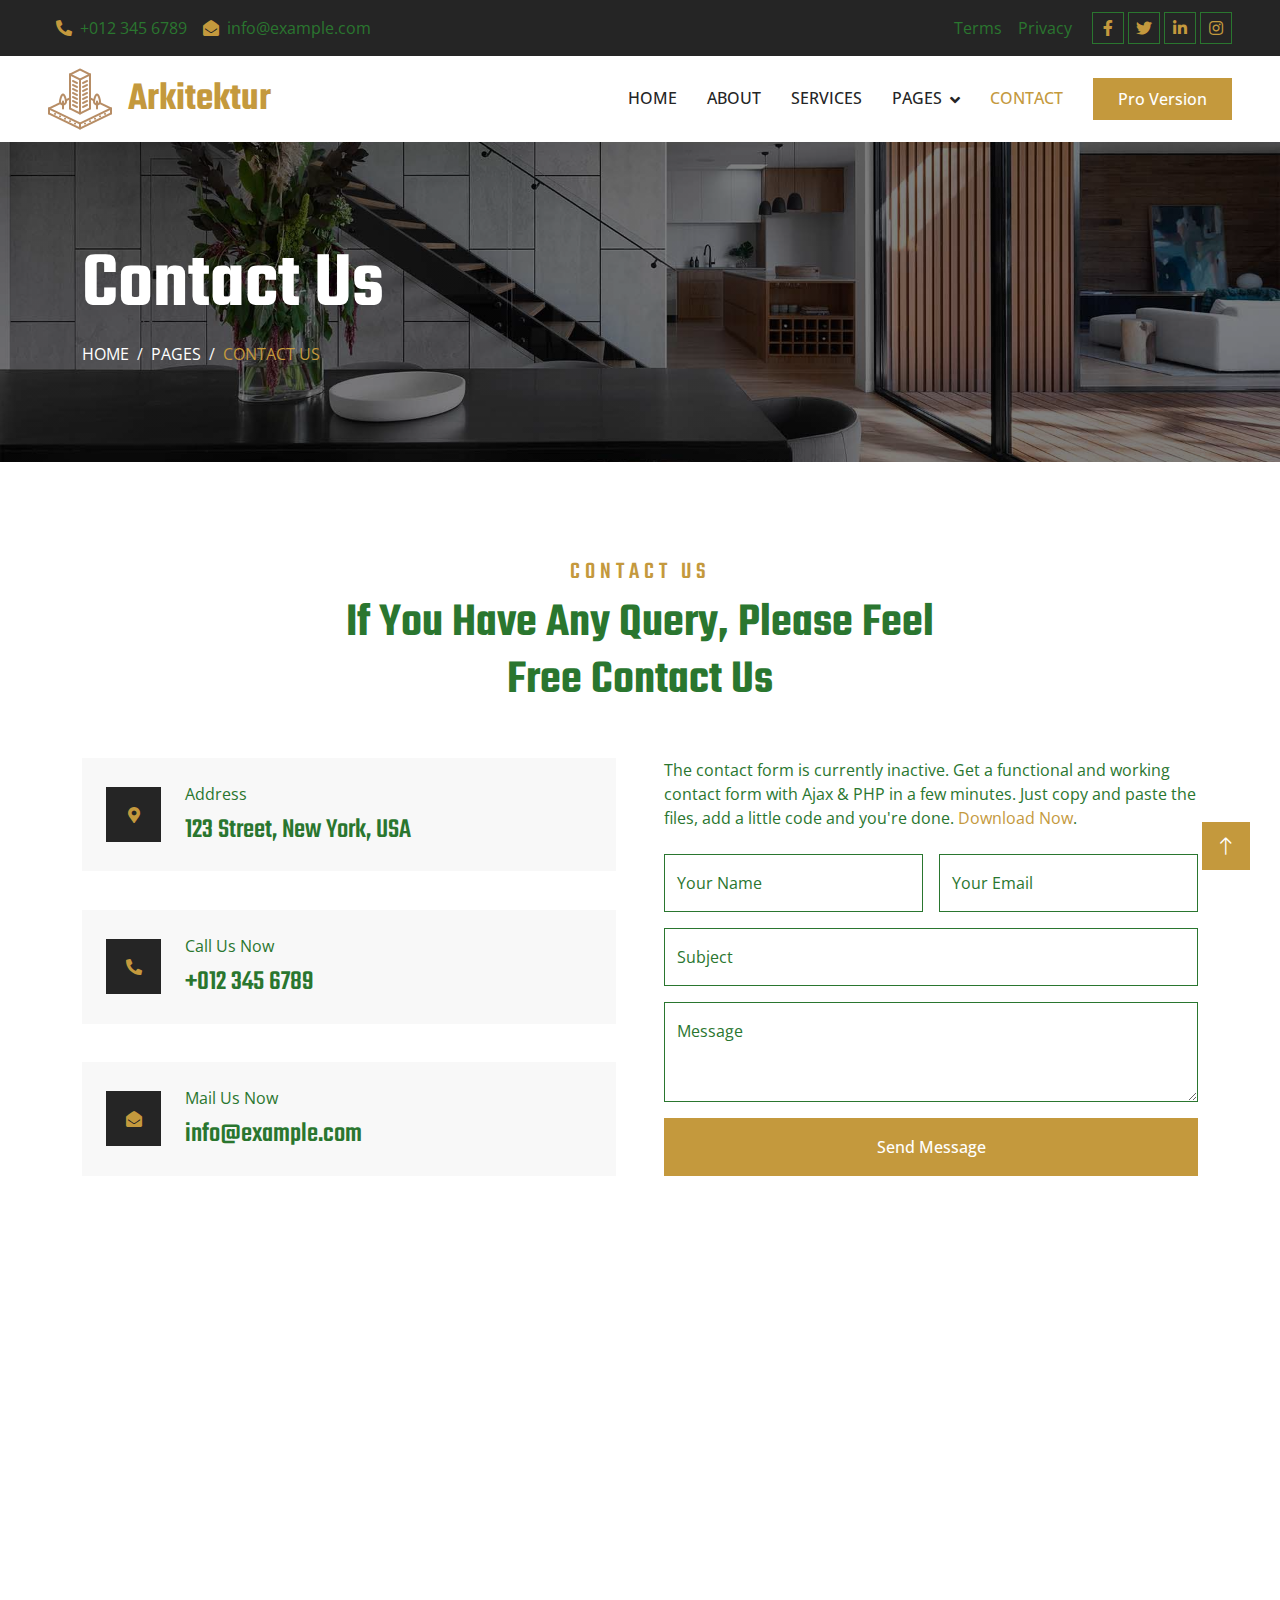
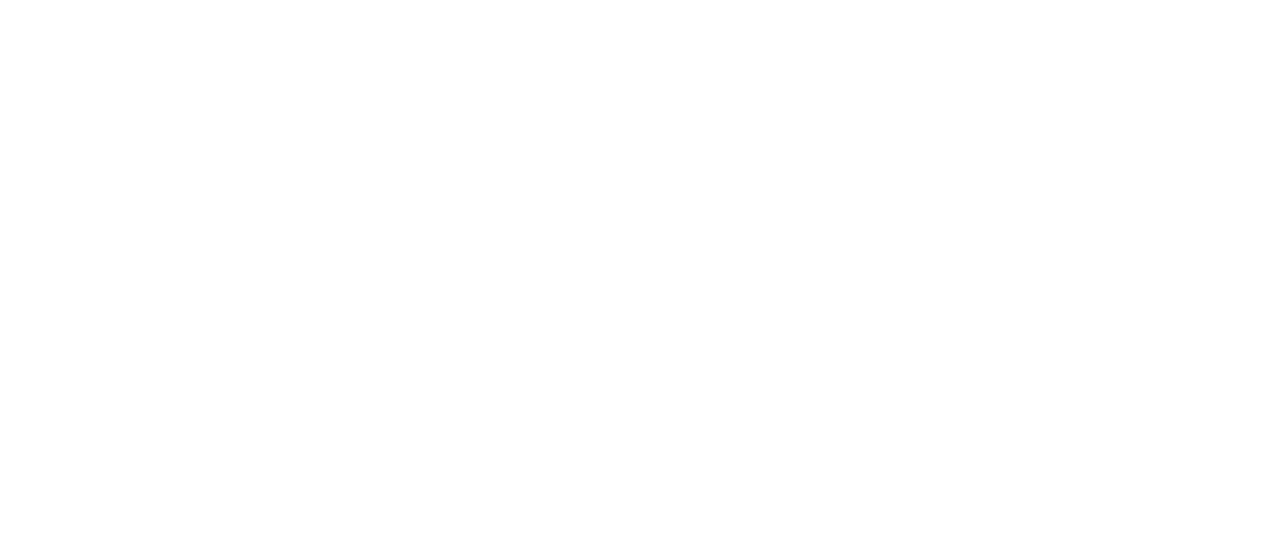
<file: contact.html>
<!DOCTYPE html>
<html lang="en">

<head>
    <meta charset="utf-8">
    <title>Arkitektur - Architecture HTML Template</title>
    <meta content="width=device-width, initial-scale=1.0" name="viewport">
    <meta content="" name="keywords">
    <meta content="" name="description">

    <!-- Favicon -->
    <link href="img/favicon.ico" rel="icon">

    <!-- Google Web Fonts -->
    <link rel="preconnect" href="https://fonts.googleapis.com">
    <link rel="preconnect" href="https://fonts.gstatic.com" crossorigin>
    <link href="https://fonts.googleapis.com/css2?family=Open+Sans:wght@400;500;600&family=Teko:wght@400;500;600&display=swap" rel="stylesheet">

    <!-- Icon Font Stylesheet -->
    <link href="https://cdnjs.cloudflare.com/ajax/libs/font-awesome/5.10.0/css/all.min.css" rel="stylesheet">
    <link href="https://cdn.jsdelivr.net/npm/bootstrap-icons@1.4.1/font/bootstrap-icons.css" rel="stylesheet">

    <!-- Libraries Stylesheet -->
    <link href="lib/animate/animate.min.css" rel="stylesheet">
    <link href="lib/owlcarousel/assets/owl.carousel.min.css" rel="stylesheet">
    <link href="lib/tempusdominus/css/tempusdominus-bootstrap-4.min.css" rel="stylesheet" />

    <!-- Customized Bootstrap Stylesheet -->
    <link href="css/bootstrap.min.css" rel="stylesheet">

    <!-- Template Stylesheet -->
    <link href="css/style.css" rel="stylesheet">
</head>

<body>
    <!-- Spinner Start -->
    <div id="spinner" class="show bg-white position-fixed translate-middle w-100 vh-100 top-50 start-50 d-flex align-items-center justify-content-center">
        <div class="spinner-border position-relative text-primary" style="width: 6rem; height: 6rem;" role="status"></div>
        <img class="position-absolute top-50 start-50 translate-middle" src="img/icons/icon-1.png" alt="Icon">
    </div>
    <!-- Spinner End -->


    <!-- Topbar Start -->
    <div class="container-fluid bg-dark p-0 wow fadeIn" data-wow-delay="0.1s">
        <div class="row gx-0 d-none d-lg-flex">
            <div class="col-lg-7 px-5 text-start">
                <div class="h-100 d-inline-flex align-items-center py-3 me-3">
                    <a class="text-body px-2" href="tel:+0123456789"><i class="fa fa-phone-alt text-primary me-2"></i>+012 345 6789</a>
                    <a class="text-body px-2" href="mailto:info@example.com"><i class="fa fa-envelope-open text-primary me-2"></i>info@example.com</a>
                </div>
            </div>
            <div class="col-lg-5 px-5 text-end">
                <div class="h-100 d-inline-flex align-items-center py-3 me-2">
                    <a class="text-body px-2" href="">Terms</a>
                    <a class="text-body px-2" href="">Privacy</a>
                </div>
                <div class="h-100 d-inline-flex align-items-center">
                    <a class="btn btn-sm-square btn-outline-body me-1" href=""><i class="fab fa-facebook-f"></i></a>
                    <a class="btn btn-sm-square btn-outline-body me-1" href=""><i class="fab fa-twitter"></i></a>
                    <a class="btn btn-sm-square btn-outline-body me-1" href=""><i class="fab fa-linkedin-in"></i></a>
                    <a class="btn btn-sm-square btn-outline-body me-0" href=""><i class="fab fa-instagram"></i></a>
                </div>
            </div>
        </div>
    </div>
    <!-- Topbar End -->


    <!-- Navbar Start -->
    <nav class="navbar navbar-expand-lg bg-white navbar-light sticky-top py-lg-0 px-lg-5 wow fadeIn" data-wow-delay="0.1s">
        <a href="index.html" class="navbar-brand ms-4 ms-lg-0">
            <h1 class="text-primary m-0"><img class="me-3" src="img/icons/icon-1.png" alt="Icon">Arkitektur</h1>
        </a>
        <button type="button" class="navbar-toggler me-4" data-bs-toggle="collapse" data-bs-target="#navbarCollapse">
            <span class="navbar-toggler-icon"></span>
        </button>
        <div class="collapse navbar-collapse" id="navbarCollapse">
            <div class="navbar-nav ms-auto p-4 p-lg-0">
                <a href="index.html" class="nav-item nav-link">Home</a>
                <a href="about.html" class="nav-item nav-link">About</a>
                <a href="service.html" class="nav-item nav-link">Services</a>
                <div class="nav-item dropdown">
                    <a href="#" class="nav-link dropdown-toggle" data-bs-toggle="dropdown">Pages</a>
                    <div class="dropdown-menu border-0 m-0">
                        <a href="feature.html" class="dropdown-item">Our Features</a>
                        <a href="project.html" class="dropdown-item">Our Projects</a>
                        <a href="team.html" class="dropdown-item">Team Members</a>
                        <a href="appointment.html" class="dropdown-item">Appointment</a>
                        <a href="testimonial.html" class="dropdown-item">Testimonial</a>
                        <a href="404.html" class="dropdown-item">404 Page</a>
                    </div>
                </div>
                <a href="contact.html" class="nav-item nav-link active">Contact</a>
            </div>
            <a href="https://htmlcodex.com/architecture-html-template-pro" class="btn btn-primary py-2 px-4 d-none d-lg-block">Pro Version</a>
        </div>
    </nav>
    <!-- Navbar End -->


    <!-- Page Header Start -->
    <div class="container-fluid page-header py-5 mb-5 wow fadeIn" data-wow-delay="0.1s">
        <div class="container py-5">
            <h1 class="display-1 text-white animated slideInDown">Contact Us</h1>
            <nav aria-label="breadcrumb animated slideInDown">
                <ol class="breadcrumb text-uppercase mb-0">
                    <li class="breadcrumb-item"><a class="text-white" href="#">Home</a></li>
                    <li class="breadcrumb-item"><a class="text-white" href="#">Pages</a></li>
                    <li class="breadcrumb-item text-primary active" aria-current="page">Contact Us</li>
                </ol>
            </nav>
        </div>
    </div>
    <!-- Page Header End -->


    <!-- Contact Start -->
    <div class="container-xxl py-5">
        <div class="container">
            <div class="text-center mx-auto mb-5 wow fadeInUp" data-wow-delay="0.1s" style="max-width: 600px;">
                <h4 class="section-title">Contact Us</h4>
                <h1 class="display-5 mb-4">If You Have Any Query, Please Feel Free Contact Us</h1>
            </div>
            <div class="row g-5">
                <div class="col-lg-6 wow fadeInUp" data-wow-delay="0.1s">
                    <div class="d-flex flex-column justify-content-between h-100">
                        <div class="bg-light d-flex align-items-center w-100 p-4 mb-4">
                            <div class="d-flex flex-shrink-0 align-items-center justify-content-center bg-dark" style="width: 55px; height: 55px;">
                                <i class="fa fa-map-marker-alt text-primary"></i>
                            </div>
                            <div class="ms-4">
                                <p class="mb-2">Address</p>
                                <h3 class="mb-0">123 Street, New York, USA</h3>
                            </div>
                        </div>
                        <div class="bg-light d-flex align-items-center w-100 p-4 mb-4">
                            <div class="d-flex flex-shrink-0 align-items-center justify-content-center bg-dark" style="width: 55px; height: 55px;">
                                <i class="fa fa-phone-alt text-primary"></i>
                            </div>
                            <div class="ms-4">
                                <p class="mb-2">Call Us Now</p>
                                <h3 class="mb-0">+012 345 6789</h3>
                            </div>
                        </div>
                        <div class="bg-light d-flex align-items-center w-100 p-4">
                            <div class="d-flex flex-shrink-0 align-items-center justify-content-center bg-dark" style="width: 55px; height: 55px;">
                                <i class="fa fa-envelope-open text-primary"></i>
                            </div>
                            <div class="ms-4">
                                <p class="mb-2">Mail Us Now</p>
                                <h3 class="mb-0">info@example.com</h3>
                            </div>
                        </div>
                    </div>
                </div>
                <div class="col-lg-6 wow fadeInUp" data-wow-delay="0.5s">
                    <p class="mb-4">The contact form is currently inactive. Get a functional and working contact form with Ajax & PHP in a few minutes. Just copy and paste the files, add a little code and you're done. <a href="https://htmlcodex.com/contact-form">Download Now</a>.</p>
                    <form>
                        <div class="row g-3">
                            <div class="col-md-6">
                                <div class="form-floating">
                                    <input type="text" class="form-control" id="name" placeholder="Your Name">
                                    <label for="name">Your Name</label>
                                </div>
                            </div>
                            <div class="col-md-6">
                                <div class="form-floating">
                                    <input type="email" class="form-control" id="email" placeholder="Your Email">
                                    <label for="email">Your Email</label>
                                </div>
                            </div>
                            <div class="col-12">
                                <div class="form-floating">
                                    <input type="text" class="form-control" id="subject" placeholder="Subject">
                                    <label for="subject">Subject</label>
                                </div>
                            </div>
                            <div class="col-12">
                                <div class="form-floating">
                                    <textarea class="form-control" placeholder="Leave a message here" id="message" style="height: 100px"></textarea>
                                    <label for="message">Message</label>
                                </div>
                            </div>
                            <div class="col-12">
                                <button class="btn btn-primary w-100 py-3" type="submit">Send Message</button>
                            </div>
                        </div>
                    </form>
                </div>
            </div>
        </div>
    </div>
    <!-- Contact End -->


    <!-- Google Map Start -->
    <div class="container-xxl pt-5 px-0 wow fadeIn" data-wow-delay="0.1s">
        <iframe class="w-100 mb-n2" style="height: 450px;"
            src="https://www.google.com/maps/embed?pb=!1m18!1m12!1m3!1d3001156.4288297426!2d-78.01371936852176!3d42.72876761954724!2m3!1f0!2f0!3f0!3m2!1i1024!2i768!4f13.1!3m3!1m2!1s0x4ccc4bf0f123a5a9%3A0xddcfc6c1de189567!2sNew%20York%2C%20USA!5e0!3m2!1sen!2sbd!4v1603794290143!5m2!1sen!2sbd"
            frameborder="0" allowfullscreen="" aria-hidden="false" tabindex="0"></iframe>
    </div>
    <!-- Google Map End -->


    <!-- Footer Start -->
    <div class="container-fluid bg-dark text-body footer pt-5 px-0 wow fadeIn" data-wow-delay="0.1s">
        <div class="container py-5">
            <div class="row g-5">
                <div class="col-lg-3 col-md-6">
                    <h3 class="text-light mb-4">Address</h3>
                    <p class="mb-2"><i class="fa fa-map-marker-alt text-primary me-3"></i>123 Street, New York, USA</p>
                    <p class="mb-2"><i class="fa fa-phone-alt text-primary me-3"></i>+012 345 67890</p>
                    <p class="mb-2"><i class="fa fa-envelope text-primary me-3"></i>info@example.com</p>
                    <div class="d-flex pt-2">
                        <a class="btn btn-square btn-outline-body me-1" href=""><i class="fab fa-twitter"></i></a>
                        <a class="btn btn-square btn-outline-body me-1" href=""><i class="fab fa-facebook-f"></i></a>
                        <a class="btn btn-square btn-outline-body me-1" href=""><i class="fab fa-youtube"></i></a>
                        <a class="btn btn-square btn-outline-body me-0" href=""><i class="fab fa-linkedin-in"></i></a>
                    </div>
                </div>
                <div class="col-lg-3 col-md-6">
                    <h3 class="text-light mb-4">Services</h3>
                    <a class="btn btn-link" href="">Architecture</a>
                    <a class="btn btn-link" href="">3D Animation</a>
                    <a class="btn btn-link" href="">House Planning</a>
                    <a class="btn btn-link" href="">Interior Design</a>
                    <a class="btn btn-link" href="">Construction</a>
                </div>
                <div class="col-lg-3 col-md-6">
                    <h3 class="text-light mb-4">Quick Links</h3>
                    <a class="btn btn-link" href="">About Us</a>
                    <a class="btn btn-link" href="">Contact Us</a>
                    <a class="btn btn-link" href="">Our Services</a>
                    <a class="btn btn-link" href="">Terms & Condition</a>
                    <a class="btn btn-link" href="">Support</a>
                </div>
                <div class="col-lg-3 col-md-6">
                    <h3 class="text-light mb-4">Newsletter</h3>
                    <p>Dolor amet sit justo amet elitr clita ipsum elitr est.</p>
                    <div class="position-relative mx-auto" style="max-width: 400px;">
                        <input class="form-control bg-transparent w-100 py-3 ps-4 pe-5" type="text" placeholder="Your email">
                        <button type="button" class="btn btn-primary py-2 position-absolute top-0 end-0 mt-2 me-2">SignUp</button>
                    </div>
                </div>
            </div>
        </div>
        <div class="container-fluid copyright">
            <div class="container">
                <div class="row">
                    <div class="col-md-6 text-center text-md-start mb-3 mb-md-0">
                        &copy; <a href="#">Your Site Name</a>, All Right Reserved.
                    </div>
                    <div class="col-md-6 text-center text-md-end">
                        <!--/*** This template is free as long as you keep the footer author’s credit link/attribution link/backlink. If you'd like to use the template without the footer author’s credit link/attribution link/backlink, you can purchase the Credit Removal License from "https://htmlcodex.com/credit-removal". Thank you for your support. ***/-->
                        Designed By <a href="https://htmlcodex.com">HTML Codex</a>
                    </div>
                </div>
            </div>
        </div>
    </div>
    <!-- Footer End -->


    <!-- Back to Top -->
    <a href="#" class="btn btn-lg btn-primary btn-lg-square back-to-top"><i class="bi bi-arrow-up"></i></a>


    <!-- JavaScript Libraries -->
    <script src="https://code.jquery.com/jquery-3.4.1.min.js"></script>
    <script src="https://cdn.jsdelivr.net/npm/bootstrap@5.0.0/dist/js/bootstrap.bundle.min.js"></script>
    <script src="lib/wow/wow.min.js"></script>
    <script src="lib/easing/easing.min.js"></script>
    <script src="lib/waypoints/waypoints.min.js"></script>
    <script src="lib/counterup/counterup.min.js"></script>
    <script src="lib/owlcarousel/owl.carousel.min.js"></script>
    <script src="lib/tempusdominus/js/moment.min.js"></script>
    <script src="lib/tempusdominus/js/moment-timezone.min.js"></script>
    <script src="lib/tempusdominus/js/tempusdominus-bootstrap-4.min.js"></script>

    <!-- Template Javascript -->
    <script src="js/main.js"></script>
</body>

</html>
</file>
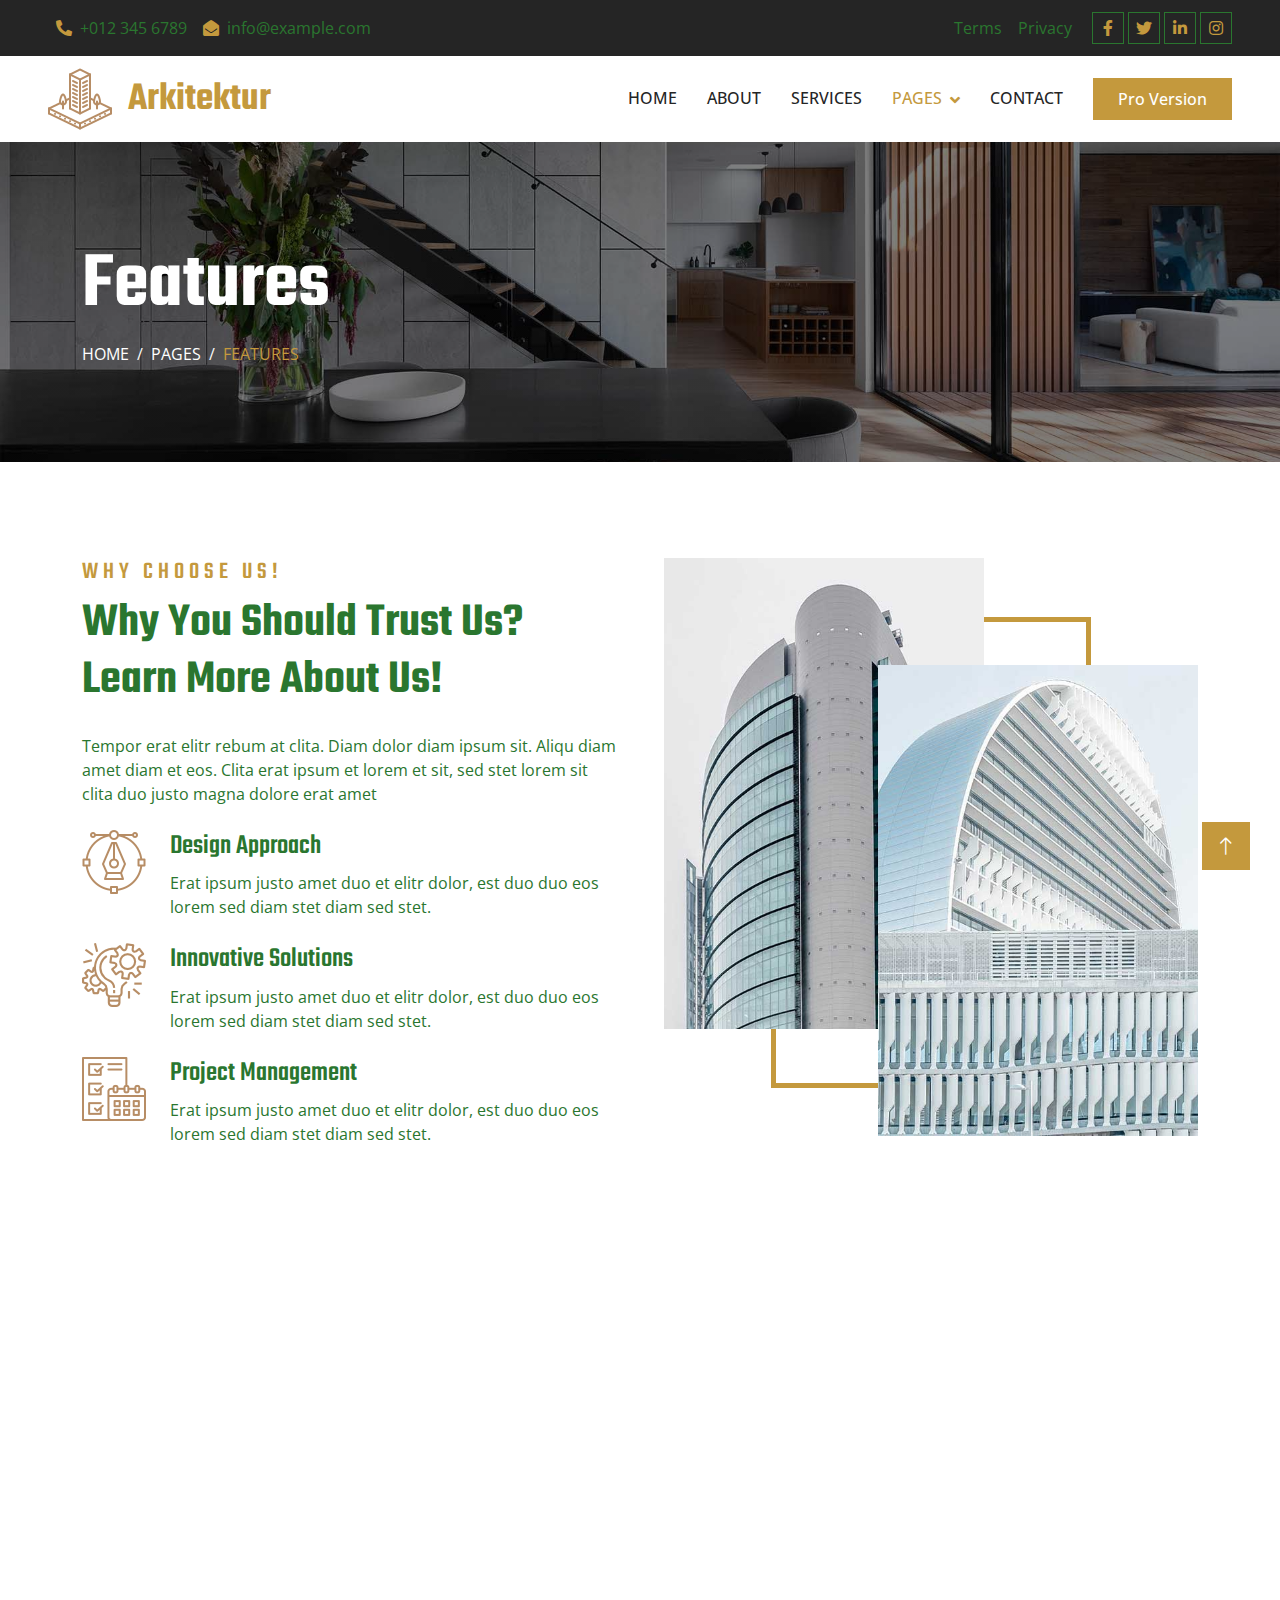
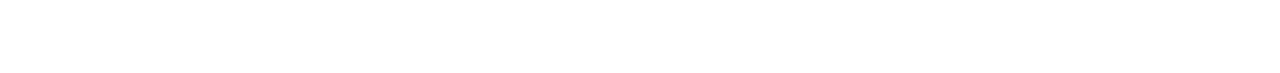
<file: feature.html>
<!DOCTYPE html>
<html lang="en">

<head>
    <meta charset="utf-8">
    <title>Arkitektur - Architecture HTML Template</title>
    <meta content="width=device-width, initial-scale=1.0" name="viewport">
    <meta content="" name="keywords">
    <meta content="" name="description">

    <!-- Favicon -->
    <link href="img/favicon.ico" rel="icon">

    <!-- Google Web Fonts -->
    <link rel="preconnect" href="https://fonts.googleapis.com">
    <link rel="preconnect" href="https://fonts.gstatic.com" crossorigin>
    <link href="https://fonts.googleapis.com/css2?family=Open+Sans:wght@400;500;600&family=Teko:wght@400;500;600&display=swap" rel="stylesheet">

    <!-- Icon Font Stylesheet -->
    <link href="https://cdnjs.cloudflare.com/ajax/libs/font-awesome/5.10.0/css/all.min.css" rel="stylesheet">
    <link href="https://cdn.jsdelivr.net/npm/bootstrap-icons@1.4.1/font/bootstrap-icons.css" rel="stylesheet">

    <!-- Libraries Stylesheet -->
    <link href="lib/animate/animate.min.css" rel="stylesheet">
    <link href="lib/owlcarousel/assets/owl.carousel.min.css" rel="stylesheet">
    <link href="lib/tempusdominus/css/tempusdominus-bootstrap-4.min.css" rel="stylesheet" />

    <!-- Customized Bootstrap Stylesheet -->
    <link href="css/bootstrap.min.css" rel="stylesheet">

    <!-- Template Stylesheet -->
    <link href="css/style.css" rel="stylesheet">
</head>

<body>
    <!-- Spinner Start -->
    <div id="spinner" class="show bg-white position-fixed translate-middle w-100 vh-100 top-50 start-50 d-flex align-items-center justify-content-center">
        <div class="spinner-border position-relative text-primary" style="width: 6rem; height: 6rem;" role="status"></div>
        <img class="position-absolute top-50 start-50 translate-middle" src="img/icons/icon-1.png" alt="Icon">
    </div>
    <!-- Spinner End -->


    <!-- Topbar Start -->
    <div class="container-fluid bg-dark p-0 wow fadeIn" data-wow-delay="0.1s">
        <div class="row gx-0 d-none d-lg-flex">
            <div class="col-lg-7 px-5 text-start">
                <div class="h-100 d-inline-flex align-items-center py-3 me-3">
                    <a class="text-body px-2" href="tel:+0123456789"><i class="fa fa-phone-alt text-primary me-2"></i>+012 345 6789</a>
                    <a class="text-body px-2" href="mailto:info@example.com"><i class="fa fa-envelope-open text-primary me-2"></i>info@example.com</a>
                </div>
            </div>
            <div class="col-lg-5 px-5 text-end">
                <div class="h-100 d-inline-flex align-items-center py-3 me-2">
                    <a class="text-body px-2" href="">Terms</a>
                    <a class="text-body px-2" href="">Privacy</a>
                </div>
                <div class="h-100 d-inline-flex align-items-center">
                    <a class="btn btn-sm-square btn-outline-body me-1" href=""><i class="fab fa-facebook-f"></i></a>
                    <a class="btn btn-sm-square btn-outline-body me-1" href=""><i class="fab fa-twitter"></i></a>
                    <a class="btn btn-sm-square btn-outline-body me-1" href=""><i class="fab fa-linkedin-in"></i></a>
                    <a class="btn btn-sm-square btn-outline-body me-0" href=""><i class="fab fa-instagram"></i></a>
                </div>
            </div>
        </div>
    </div>
    <!-- Topbar End -->


    <!-- Navbar Start -->
    <nav class="navbar navbar-expand-lg bg-white navbar-light sticky-top py-lg-0 px-lg-5 wow fadeIn" data-wow-delay="0.1s">
        <a href="index.html" class="navbar-brand ms-4 ms-lg-0">
            <h1 class="text-primary m-0"><img class="me-3" src="img/icons/icon-1.png" alt="Icon">Arkitektur</h1>
        </a>
        <button type="button" class="navbar-toggler me-4" data-bs-toggle="collapse" data-bs-target="#navbarCollapse">
            <span class="navbar-toggler-icon"></span>
        </button>
        <div class="collapse navbar-collapse" id="navbarCollapse">
            <div class="navbar-nav ms-auto p-4 p-lg-0">
                <a href="index.html" class="nav-item nav-link">Home</a>
                <a href="about.html" class="nav-item nav-link">About</a>
                <a href="service.html" class="nav-item nav-link">Services</a>
                <div class="nav-item dropdown">
                    <a href="#" class="nav-link dropdown-toggle active" data-bs-toggle="dropdown">Pages</a>
                    <div class="dropdown-menu border-0 m-0">
                        <a href="feature.html" class="dropdown-item active">Our Features</a>
                        <a href="project.html" class="dropdown-item">Our Projects</a>
                        <a href="team.html" class="dropdown-item">Team Members</a>
                        <a href="appointment.html" class="dropdown-item">Appointment</a>
                        <a href="testimonial.html" class="dropdown-item">Testimonial</a>
                        <a href="404.html" class="dropdown-item">404 Page</a>
                    </div>
                </div>
                <a href="contact.html" class="nav-item nav-link">Contact</a>
            </div>
            <a href="https://htmlcodex.com/architecture-html-template-pro" class="btn btn-primary py-2 px-4 d-none d-lg-block">Pro Version</a>
        </div>
    </nav>
    <!-- Navbar End -->


    <!-- Page Header Start -->
    <div class="container-fluid page-header py-5 mb-5 wow fadeIn" data-wow-delay="0.1s">
        <div class="container py-5">
            <h1 class="display-1 text-white animated slideInDown">Features</h1>
            <nav aria-label="breadcrumb animated slideInDown">
                <ol class="breadcrumb text-uppercase mb-0">
                    <li class="breadcrumb-item"><a class="text-white" href="#">Home</a></li>
                    <li class="breadcrumb-item"><a class="text-white" href="#">Pages</a></li>
                    <li class="breadcrumb-item text-primary active" aria-current="page">Features</li>
                </ol>
            </nav>
        </div>
    </div>
    <!-- Page Header End -->


    <!-- Feature Start -->
    <div class="container-xxl py-5">
        <div class="container">
            <div class="row g-5">
                <div class="col-lg-6 wow fadeInUp" data-wow-delay="0.1s">
                    <h4 class="section-title">Why Choose Us!</h4>
                    <h1 class="display-5 mb-4">Why You Should Trust Us? Learn More About Us!</h1>
                    <p class="mb-4">Tempor erat elitr rebum at clita. Diam dolor diam ipsum sit. Aliqu diam amet diam et eos. Clita erat ipsum et lorem et sit, sed stet lorem sit clita duo justo magna dolore erat amet</p>
                    <div class="row g-4">
                        <div class="col-12">
                            <div class="d-flex align-items-start">
                                <img class="flex-shrink-0" src="img/icons/icon-2.png" alt="Icon">
                                <div class="ms-4">
                                    <h3>Design Approach</h3>
                                    <p class="mb-0">Erat ipsum justo amet duo et elitr dolor, est duo duo eos lorem sed diam stet diam sed stet.</p>
                                </div>
                            </div>
                        </div>
                        <div class="col-12">
                            <div class="d-flex align-items-start">
                                <img class="flex-shrink-0" src="img/icons/icon-3.png" alt="Icon">
                                <div class="ms-4">
                                    <h3>Innovative Solutions</h3>
                                    <p class="mb-0">Erat ipsum justo amet duo et elitr dolor, est duo duo eos lorem sed diam stet diam sed stet.</p>
                                </div>
                            </div>
                        </div>
                        <div class="col-12">
                            <div class="d-flex align-items-start">
                                <img class="flex-shrink-0" src="img/icons/icon-4.png" alt="Icon">
                                <div class="ms-4">
                                    <h3>Project Management</h3>
                                    <p class="mb-0">Erat ipsum justo amet duo et elitr dolor, est duo duo eos lorem sed diam stet diam sed stet.</p>
                                </div>
                            </div>
                        </div>
                    </div>
                </div>
                <div class="col-lg-6 wow fadeInUp" data-wow-delay="0.5s">
                    <div class="feature-img">
                        <img class="img-fluid" src="img/about-2.jpg" alt="">
                        <img class="img-fluid" src="img/about-1.jpg" alt="">
                    </div>
                </div>
            </div>
        </div>
    </div>
    <!-- Feature End -->
        

    <!-- Footer Start -->
    <div class="container-fluid bg-dark text-body footer mt-5 pt-5 px-0 wow fadeIn" data-wow-delay="0.1s">
        <div class="container py-5">
            <div class="row g-5">
                <div class="col-lg-3 col-md-6">
                    <h3 class="text-light mb-4">Address</h3>
                    <p class="mb-2"><i class="fa fa-map-marker-alt text-primary me-3"></i>123 Street, New York, USA</p>
                    <p class="mb-2"><i class="fa fa-phone-alt text-primary me-3"></i>+012 345 67890</p>
                    <p class="mb-2"><i class="fa fa-envelope text-primary me-3"></i>info@example.com</p>
                    <div class="d-flex pt-2">
                        <a class="btn btn-square btn-outline-body me-1" href=""><i class="fab fa-twitter"></i></a>
                        <a class="btn btn-square btn-outline-body me-1" href=""><i class="fab fa-facebook-f"></i></a>
                        <a class="btn btn-square btn-outline-body me-1" href=""><i class="fab fa-youtube"></i></a>
                        <a class="btn btn-square btn-outline-body me-0" href=""><i class="fab fa-linkedin-in"></i></a>
                    </div>
                </div>
                <div class="col-lg-3 col-md-6">
                    <h3 class="text-light mb-4">Services</h3>
                    <a class="btn btn-link" href="">Architecture</a>
                    <a class="btn btn-link" href="">3D Animation</a>
                    <a class="btn btn-link" href="">House Planning</a>
                    <a class="btn btn-link" href="">Interior Design</a>
                    <a class="btn btn-link" href="">Construction</a>
                </div>
                <div class="col-lg-3 col-md-6">
                    <h3 class="text-light mb-4">Quick Links</h3>
                    <a class="btn btn-link" href="">About Us</a>
                    <a class="btn btn-link" href="">Contact Us</a>
                    <a class="btn btn-link" href="">Our Services</a>
                    <a class="btn btn-link" href="">Terms & Condition</a>
                    <a class="btn btn-link" href="">Support</a>
                </div>
                <div class="col-lg-3 col-md-6">
                    <h3 class="text-light mb-4">Newsletter</h3>
                    <p>Dolor amet sit justo amet elitr clita ipsum elitr est.</p>
                    <div class="position-relative mx-auto" style="max-width: 400px;">
                        <input class="form-control bg-transparent w-100 py-3 ps-4 pe-5" type="text" placeholder="Your email">
                        <button type="button" class="btn btn-primary py-2 position-absolute top-0 end-0 mt-2 me-2">SignUp</button>
                    </div>
                </div>
            </div>
        </div>
        <div class="container-fluid copyright">
            <div class="container">
                <div class="row">
                    <div class="col-md-6 text-center text-md-start mb-3 mb-md-0">
                        &copy; <a href="#">Your Site Name</a>, All Right Reserved.
                    </div>
                    <div class="col-md-6 text-center text-md-end">
                        <!--/*** This template is free as long as you keep the footer author’s credit link/attribution link/backlink. If you'd like to use the template without the footer author’s credit link/attribution link/backlink, you can purchase the Credit Removal License from "https://htmlcodex.com/credit-removal". Thank you for your support. ***/-->
                        Designed By <a href="https://htmlcodex.com">HTML Codex</a>
                    </div>
                </div>
            </div>
        </div>
    </div>
    <!-- Footer End -->


    <!-- Back to Top -->
    <a href="#" class="btn btn-lg btn-primary btn-lg-square back-to-top"><i class="bi bi-arrow-up"></i></a>


    <!-- JavaScript Libraries -->
    <script src="https://code.jquery.com/jquery-3.4.1.min.js"></script>
    <script src="https://cdn.jsdelivr.net/npm/bootstrap@5.0.0/dist/js/bootstrap.bundle.min.js"></script>
    <script src="lib/wow/wow.min.js"></script>
    <script src="lib/easing/easing.min.js"></script>
    <script src="lib/waypoints/waypoints.min.js"></script>
    <script src="lib/counterup/counterup.min.js"></script>
    <script src="lib/owlcarousel/owl.carousel.min.js"></script>
    <script src="lib/tempusdominus/js/moment.min.js"></script>
    <script src="lib/tempusdominus/js/moment-timezone.min.js"></script>
    <script src="lib/tempusdominus/js/tempusdominus-bootstrap-4.min.js"></script>

    <!-- Template Javascript -->
    <script src="js/main.js"></script>
</body>

</html>
</file>
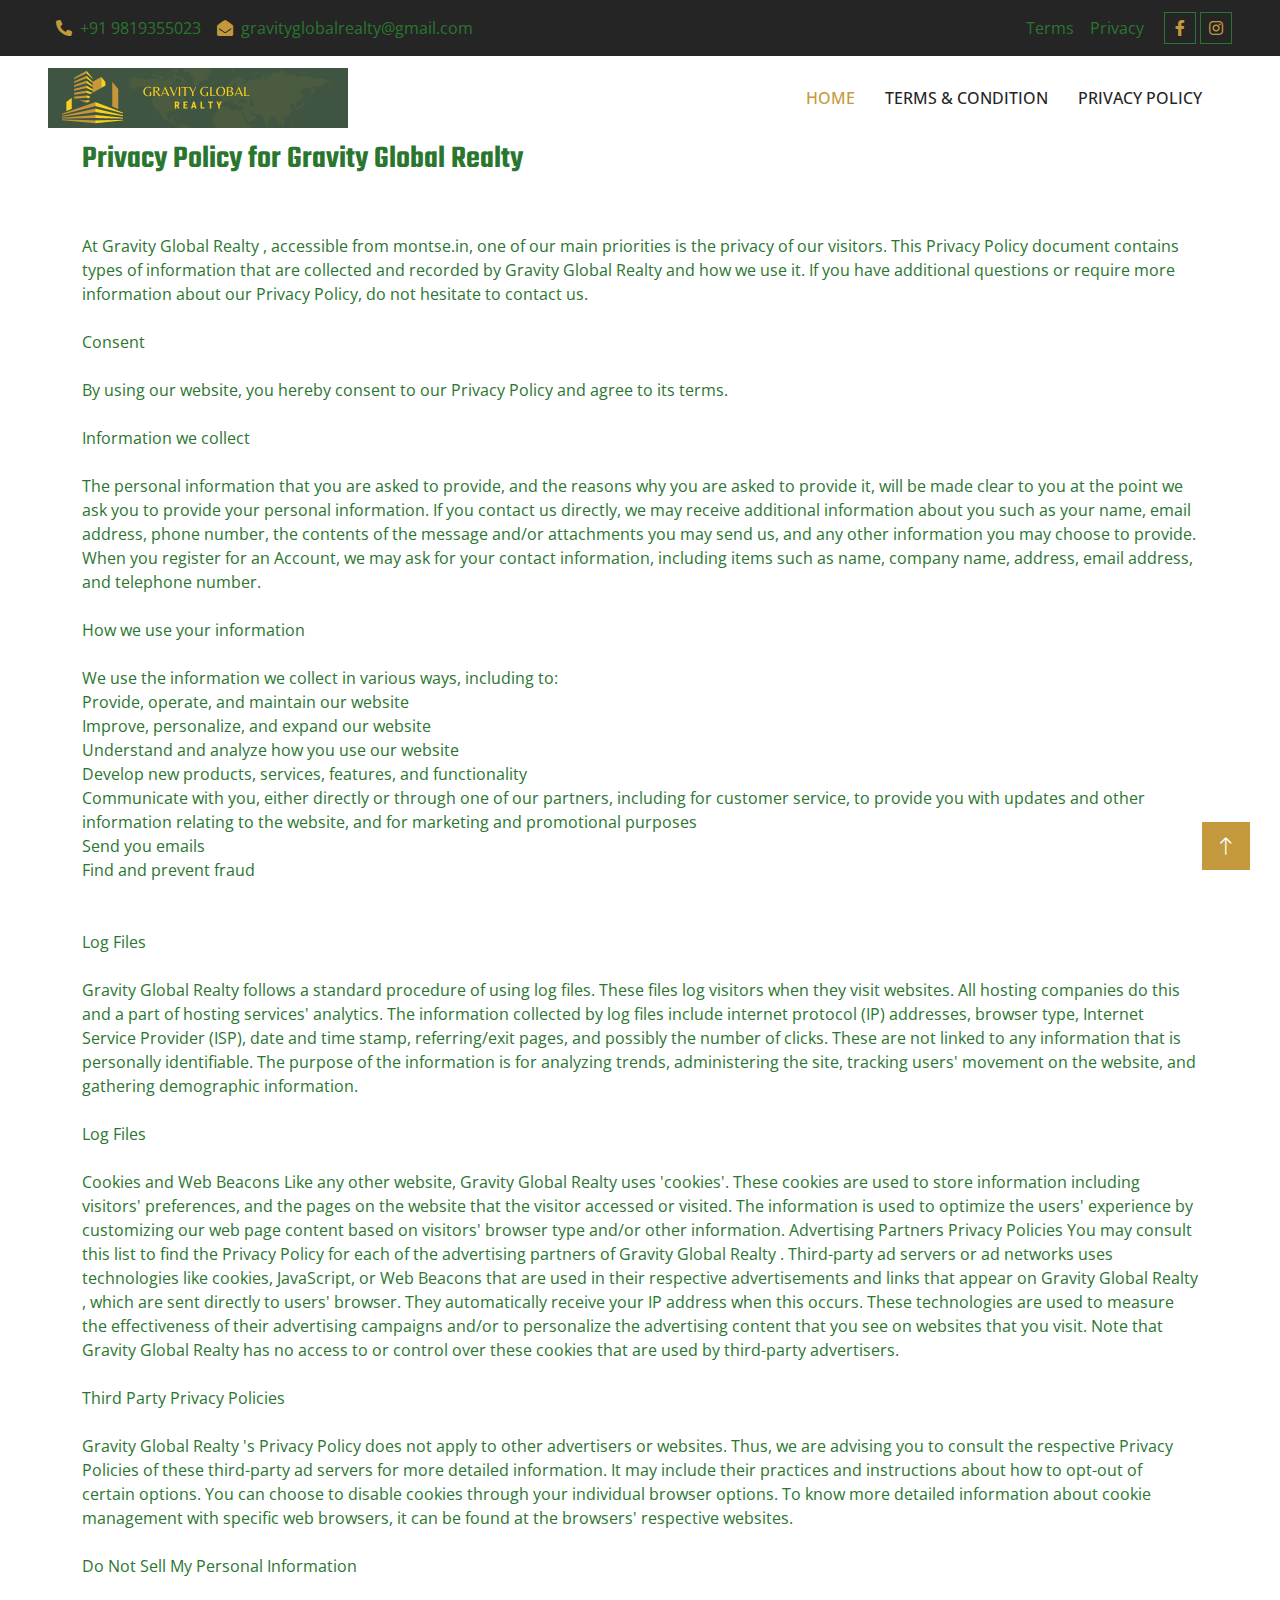
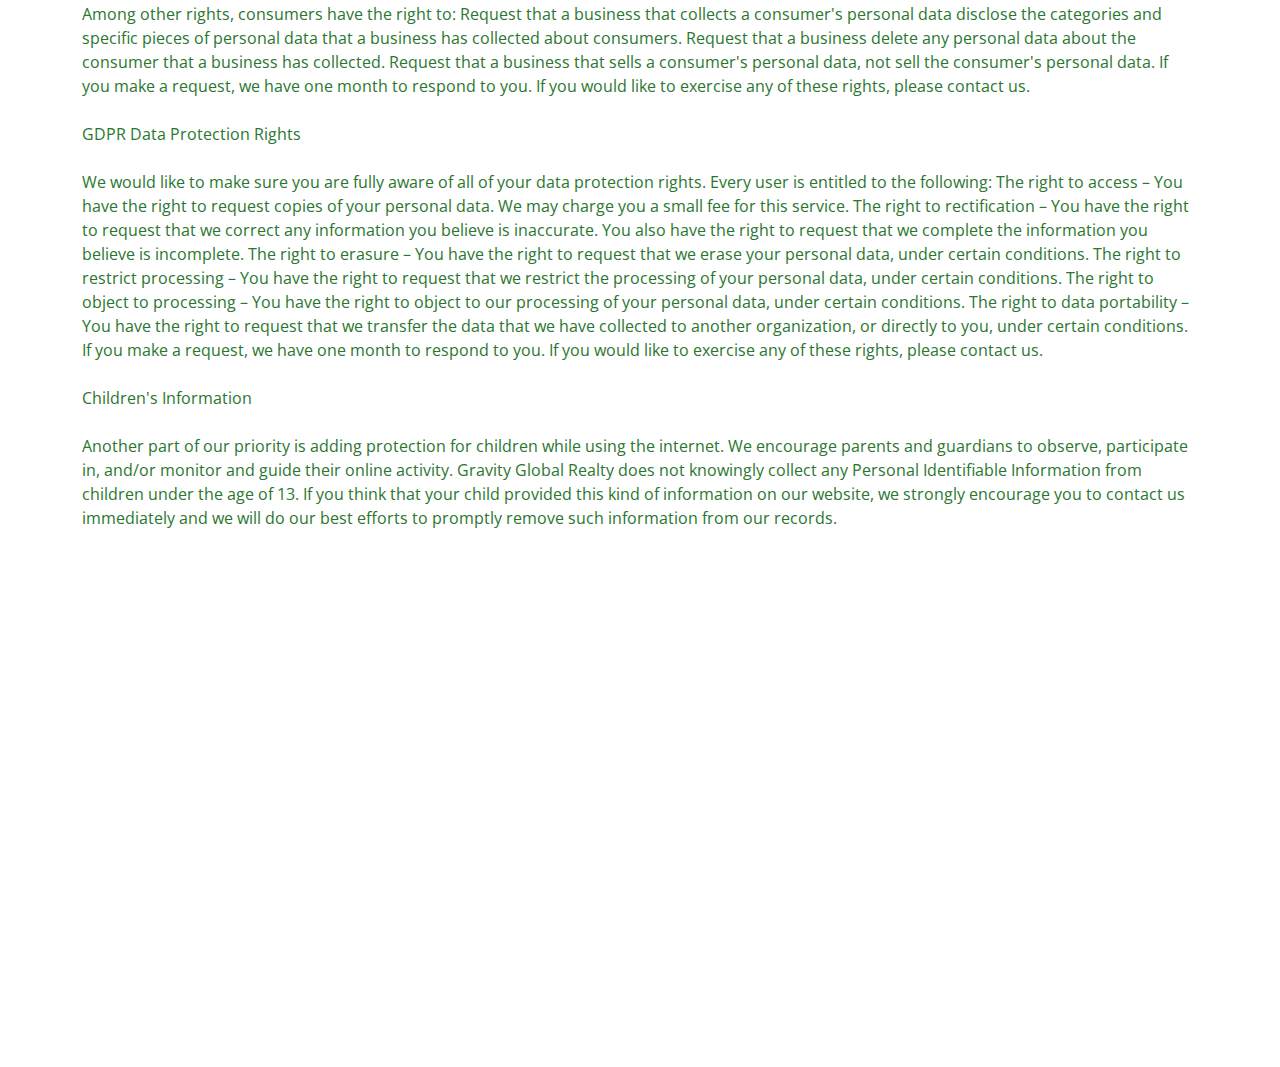
<file: privacy.html>
<!DOCTYPE html>
<html lang="en">

<head>
    <meta charset="utf-8">
    <title>Gravity Global Realty</title>
    <meta content="width=device-width, initial-scale=1.0" name="viewport">
    <meta content="" name="keywords">
    <meta content="" name="description">

    <!-- Favicon -->
    <link href="img/favicon.ico" rel="icon">

    <!-- Google Web Fonts -->
    <link rel="preconnect" href="https://fonts.googleapis.com">
    <link rel="preconnect" href="https://fonts.gstatic.com" crossorigin>
    <link href="https://fonts.googleapis.com/css2?family=Open+Sans:wght@400;500;600&family=Teko:wght@400;500;600&display=swap" rel="stylesheet">

    <!-- Icon Font Stylesheet -->
    <link href="https://cdnjs.cloudflare.com/ajax/libs/font-awesome/5.10.0/css/all.min.css" rel="stylesheet">
    <link href="https://cdn.jsdelivr.net/npm/bootstrap-icons@1.4.1/font/bootstrap-icons.css" rel="stylesheet">

    <!-- Libraries Stylesheet -->
    <link href="lib/animate/animate.min.css" rel="stylesheet">
    <link href="lib/owlcarousel/assets/owl.carousel.min.css" rel="stylesheet">
    <link href="lib/tempusdominus/css/tempusdominus-bootstrap-4.min.css" rel="stylesheet" />

    <!-- Customized Bootstrap Stylesheet -->
    <link href="css/bootstrap.min.css" rel="stylesheet">

    <!-- Template Stylesheet -->
    <link href="css/style.css" rel="stylesheet">
</head>

<body>
    <!-- Spinner Start -->
    <div id="spinner" class="show bg-white position-fixed translate-middle w-100 vh-100 top-50 start-50 d-flex align-items-center justify-content-center">
        <div class="spinner-border position-relative text-primary" style="width: 6rem; height: 6rem;" role="status"></div>
        <img class="position-absolute top-50 start-50 translate-middle" src="img/icons/icon-1.png" alt="Icon">
    </div>
    <!-- Spinner End -->


    <!-- Topbar Start -->
    <div class="container-fluid bg-dark p-0 wow fadeIn" data-wow-delay="0.1s">
        <div class="row gx-0 d-none d-lg-flex">
            <div class="col-lg-7 px-5 text-start">
                <div class="h-100 d-inline-flex align-items-center py-3 me-3">
                    <a class="text-body px-2" href="tel:+919819355023"><i class="fa fa-phone-alt text-primary me-2"></i>+91 9819355023</a>
                    <a class="text-body px-2" href="mailto:gravityglobalrealty@gmail.com"><i class="fa fa-envelope-open text-primary me-2"></i>gravityglobalrealty@gmail.com</a>
                </div>
            </div>
            <div class="col-lg-5 px-5 text-end">
                <div class="h-100 d-inline-flex align-items-center py-3 me-2">
                    <a class="text-body px-2" href="">Terms</a>
                    <a class="text-body px-2" href="">Privacy</a>
                </div>
                <div class="h-100 d-inline-flex align-items-center">
                    <a class="btn btn-sm-square btn-outline-body me-1" href="https://www.facebook.com/profile.php?id=100095060574799"><i class="fab fa-facebook-f"></i></a>
                    <a class="btn btn-sm-square btn-outline-body me-0" href="https://www.instagram.com/gravitiglobal_realty/"><i class="fab fa-instagram"></i></a>
                </div>
            </div>
        </div>
    </div>
    <!-- Topbar End -->


    <!-- Navbar Start -->
    <nav class="navbar navbar-expand-lg bg-white navbar-light sticky-top py-lg-0 px-lg-5 wow fadeIn" data-wow-delay="0.1s">
        <a href="index.html" class="navbar-brand ms-4 ms-lg-0">
            <h1 class="text-primary m-0"><img class="me-3" src="img/logo.jpg" alt="Icon"></h1>
        </a>
        <button type="button" class="navbar-toggler me-4" data-bs-toggle="collapse" data-bs-target="#navbarCollapse">
            <span class="navbar-toggler-icon"></span>
        </button>
        <div class="collapse navbar-collapse" id="navbarCollapse">
            <div class="navbar-nav ms-auto p-4 p-lg-0">
                <a href="index.html" class="nav-item nav-link active">Home</a>
                <a href="terms.html" class="nav-item nav-link">Terms & Condition</a>
                <a href="#service" class="nav-item nav-link">Privacy Policy</a>
            </div>
                

        </div>
    </nav>
    <!-- Navbar End -->
    <div id="about" class="about">
        <div class="container">
           <div class="row">
              <div class="col-md-12">
                 <div class="titlepage">
                    <h2>Privacy Policy for Gravity Global Realty </h2><br><br>
                     
                        At Gravity Global Realty , accessible from montse.in, one of our main priorities is the privacy of our visitors. This Privacy Policy document contains types of information that are collected and recorded by Gravity Global Realty  and how we use it. If you have additional questions or require more information about our Privacy Policy, do not hesitate to contact us.
                        
                        <br><br><span>Consent</span><br><br>
                        By using our website, you hereby consent to our Privacy Policy and agree to its terms.
                        
                        <br><br><span>Information we collect</span><br><br>
                        The personal information that you are asked to provide, and the reasons why you are asked to provide it, will be made clear to you at the point we ask you to provide your personal information. If you contact us directly, we may receive additional information about you such as your name, email address, phone number, the contents of the message and/or attachments you may send us, and any other information you may choose to provide. When you register for an Account, we may ask for your contact information, including items such as name, company name, address, email address, and telephone number.
                        <br><br><span>How we use your information</span><br><br>
                        
                        We use the information we collect in various ways, including to:
                        <br>
                        
                        Provide, operate, and maintain our website <br>
                        Improve, personalize, and expand our website <br>
                        Understand and analyze how you use our website <br>
                        Develop new products, services, features, and functionality <br>
                        Communicate with you, either directly or through one of our partners, including for customer service, to provide you with updates and other information relating to the website, and for marketing and promotional purposes
                       <br> Send you emails <br>
                        Find and prevent fraud <br>
                        <br> <br> <span>Log Files</span><br><br>
                        
                        Gravity Global Realty  follows a standard procedure of using log files. These files log visitors when they visit websites. All hosting companies do this and a part of hosting services' analytics. The information collected by log files include internet protocol (IP) addresses, browser type, Internet Service Provider (ISP), date and time stamp, referring/exit pages, and possibly the number of clicks. These are not linked to any information that is personally identifiable. The purpose of the information is for analyzing trends, administering the site, tracking users' movement on the website, and gathering demographic information.
                        
                        <br> <br> <span>Log Files</span><br><br>
                        Cookies and Web Beacons
                        
                        Like any other website, Gravity Global Realty  uses 'cookies'. These cookies are used to store information including visitors' preferences, and the pages on the website that the visitor accessed or visited. The information is used to optimize the users' experience by customizing our web page content based on visitors' browser type and/or other information.
                        Advertising Partners Privacy Policies
                        
                        You may consult this list to find the Privacy Policy for each of the advertising partners of Gravity Global Realty . Third-party ad servers or ad networks uses technologies like cookies, JavaScript, or Web Beacons that are used in their respective advertisements and links that appear on Gravity Global Realty , which are sent directly to users' browser. They automatically receive your IP address when this occurs. These technologies are used to measure the effectiveness of their advertising campaigns and/or to personalize the advertising content that you see on websites that you visit. Note that Gravity Global Realty  has no access to or control over these cookies that are used by third-party advertisers.
                        
                        <br> <br> <span>Third Party Privacy Policies</span><br><br>
                        Gravity Global Realty 's Privacy Policy does not apply to other advertisers or websites. Thus, we are advising you to consult the respective Privacy Policies of these third-party ad servers for more detailed information. It may include their practices and instructions about how to opt-out of certain options. You can choose to disable cookies through your individual browser options. To know more detailed information about cookie management with specific web browsers, it can be found at the browsers' respective websites.
                        
                        <br> <br> <span>Do Not Sell My Personal Information</span><br><br>
                        Among other rights, consumers have the right to: Request that a business that collects a consumer's personal data disclose the categories and specific pieces of personal data that a business has collected about consumers. Request that a business delete any personal data about the consumer that a business has collected. Request that a business that sells a consumer's personal data, not sell the consumer's personal data. If you make a request, we have one month to respond to you. If you would like to exercise any of these rights, please contact us.
                        
                        <br> <br> <span>GDPR Data Protection Rights</span><br><br>
                        We would like to make sure you are fully aware of all of your data protection rights. Every user is entitled to the following: The right to access – You have the right to request copies of your personal data. We may charge you a small fee for this service. The right to rectification – You have the right to request that we correct any information you believe is inaccurate. You also have the right to request that we complete the information you believe is incomplete. The right to erasure – You have the right to request that we erase your personal data, under certain conditions. The right to restrict processing – You have the right to request that we restrict the processing of your personal data, under certain conditions. The right to object to processing – You have the right to object to our processing of your personal data, under certain conditions. The right to data portability – You have the right to request that we transfer the data that we have collected to another organization, or directly to you, under certain conditions. If you make a request, we have one month to respond to you. If you would like to exercise any of these rights, please contact us.
                        
                        <br> <br> <span>Children's Information</span><br><br>
                        Another part of our priority is adding protection for children while using the internet. We encourage parents and guardians to observe, participate in, and/or monitor and guide their online activity. Gravity Global Realty  does not knowingly collect any Personal Identifiable Information from children under the age of 13. If you think that your child provided this kind of information on our website, we strongly encourage you to contact us immediately and we will do our best efforts to promptly remove such information from our records.
                 </div>
              </div>
            </div>
        </div>
    </div>
    <!-- Footer Start -->
    <div class="container-fluid bg-dark text-body footer mt-5 pt-5 px-0 wow fadeIn" data-wow-delay="0.1s">
        <div class="container py-5">
            <div class="row g-5">
                <div class="col-lg-3 col-md-6">
                    <h3 class="text-light mb-4">Address</h3>
                    <p class="mb-2"><i class="fa fa-map-marker-alt text-primary me-3"></i>C/401, Tropical Prima, Opp Bhagwan Hall, Mg Road Harinlwas, Thane- 400602</p>
                    <p class="mb-2"><i class="fa fa-phone-alt text-primary me-3"></i>+91 98193 55025</p>
                    <p class="mb-2"><i class="fa fa-envelope text-primary me-3"></i>gravityglobalrealty@gmail.com</p>
                    <div class="d-flex pt-2">
                        <a class="btn btn-square btn-outline-body me-1" href=""><i class="fab fa-twitter"></i></a>
                        <a class="btn btn-square btn-outline-body me-1" href=""><i class="fab fa-facebook-f"></i></a>
                        <a class="btn btn-square btn-outline-body me-1" href=""><i class="fab fa-youtube"></i></a>
                        <a class="btn btn-square btn-outline-body me-0" href=""><i class="fab fa-linkedin-in"></i></a>
                    </div>
                </div>
                <div class="col-lg-3 col-md-6">
                    <h3 class="text-light mb-4">Services</h3>
                    <a class="btn btn-link" href="">Real Estate Consultancy</a>
                    <a class="btn btn-link" href="">Sole Mandate Model</a>
                    <a class="btn btn-link" href="">Society Redevelopment</a>
                    <a class="btn btn-link" href="">Technical Advice</a>
                    <a class="btn btn-link" href="">Banking Loan Assistance</a>
                </div>
                <div class="col-lg-3 col-md-6">
                    <h3 class="text-light mb-4">Quick Links</h3>
                    <a class="btn btn-link" href="#about">About Us</a>
                    <a class="btn btn-link" href="#contact">Contact Us</a>
                    <a class="btn btn-link" href="#service">Our Services</a>
                    <a class="btn btn-link" href="terms.html">Terms & Condition</a>
                    <a class="btn btn-link" href="privacy.html">Privacy Policy</a>
                </div>
              
            </div>
        </div>
        <div class="container-fluid copyright">
            <div class="container">
                <div class="row">
                    <div class="col-md-6 text-center text-md-start mb-3 mb-md-0">
                        &copy; <a href="#">Gravity Global Realty</a>, All Right Reserved.
                    </div>
                    <div class="col-md-6 text-center text-md-end">
                        <!--/*** This template is free as long as you keep the footer author’s credit link/attribution link/backlink. If you'd like to use the template without the footer author’s credit link/attribution link/backlink, you can purchase the Credit Removal License from "https://htmlcodex.com/credit-removal". Thank you for your support. ***/-->
                        Designed By <a href="https://htmlcodex.com">HTML Codex</a>
                    </div>
                </div>
            </div>
        </div>
    </div>
    <!-- Footer End -->


    <!-- Back to Top -->
    <a href="#" class="btn btn-lg btn-primary btn-lg-square back-to-top"><i class="bi bi-arrow-up"></i></a>


    <!-- JavaScript Libraries -->
    <script src="https://code.jquery.com/jquery-3.4.1.min.js"></script>
    <script src="https://cdn.jsdelivr.net/npm/bootstrap@5.0.0/dist/js/bootstrap.bundle.min.js"></script>
    <script src="lib/wow/wow.min.js"></script>
    <script src="lib/easing/easing.min.js"></script>
    <script src="lib/waypoints/waypoints.min.js"></script>
    <script src="lib/counterup/counterup.min.js"></script>
    <script src="lib/owlcarousel/owl.carousel.min.js"></script>
    <script src="lib/tempusdominus/js/moment.min.js"></script>
    <script src="lib/tempusdominus/js/moment-timezone.min.js"></script>
    <script src="lib/tempusdominus/js/tempusdominus-bootstrap-4.min.js"></script>

    <!-- Template Javascript -->
    <script src="js/main.js"></script>
</body>

</html>
</file>
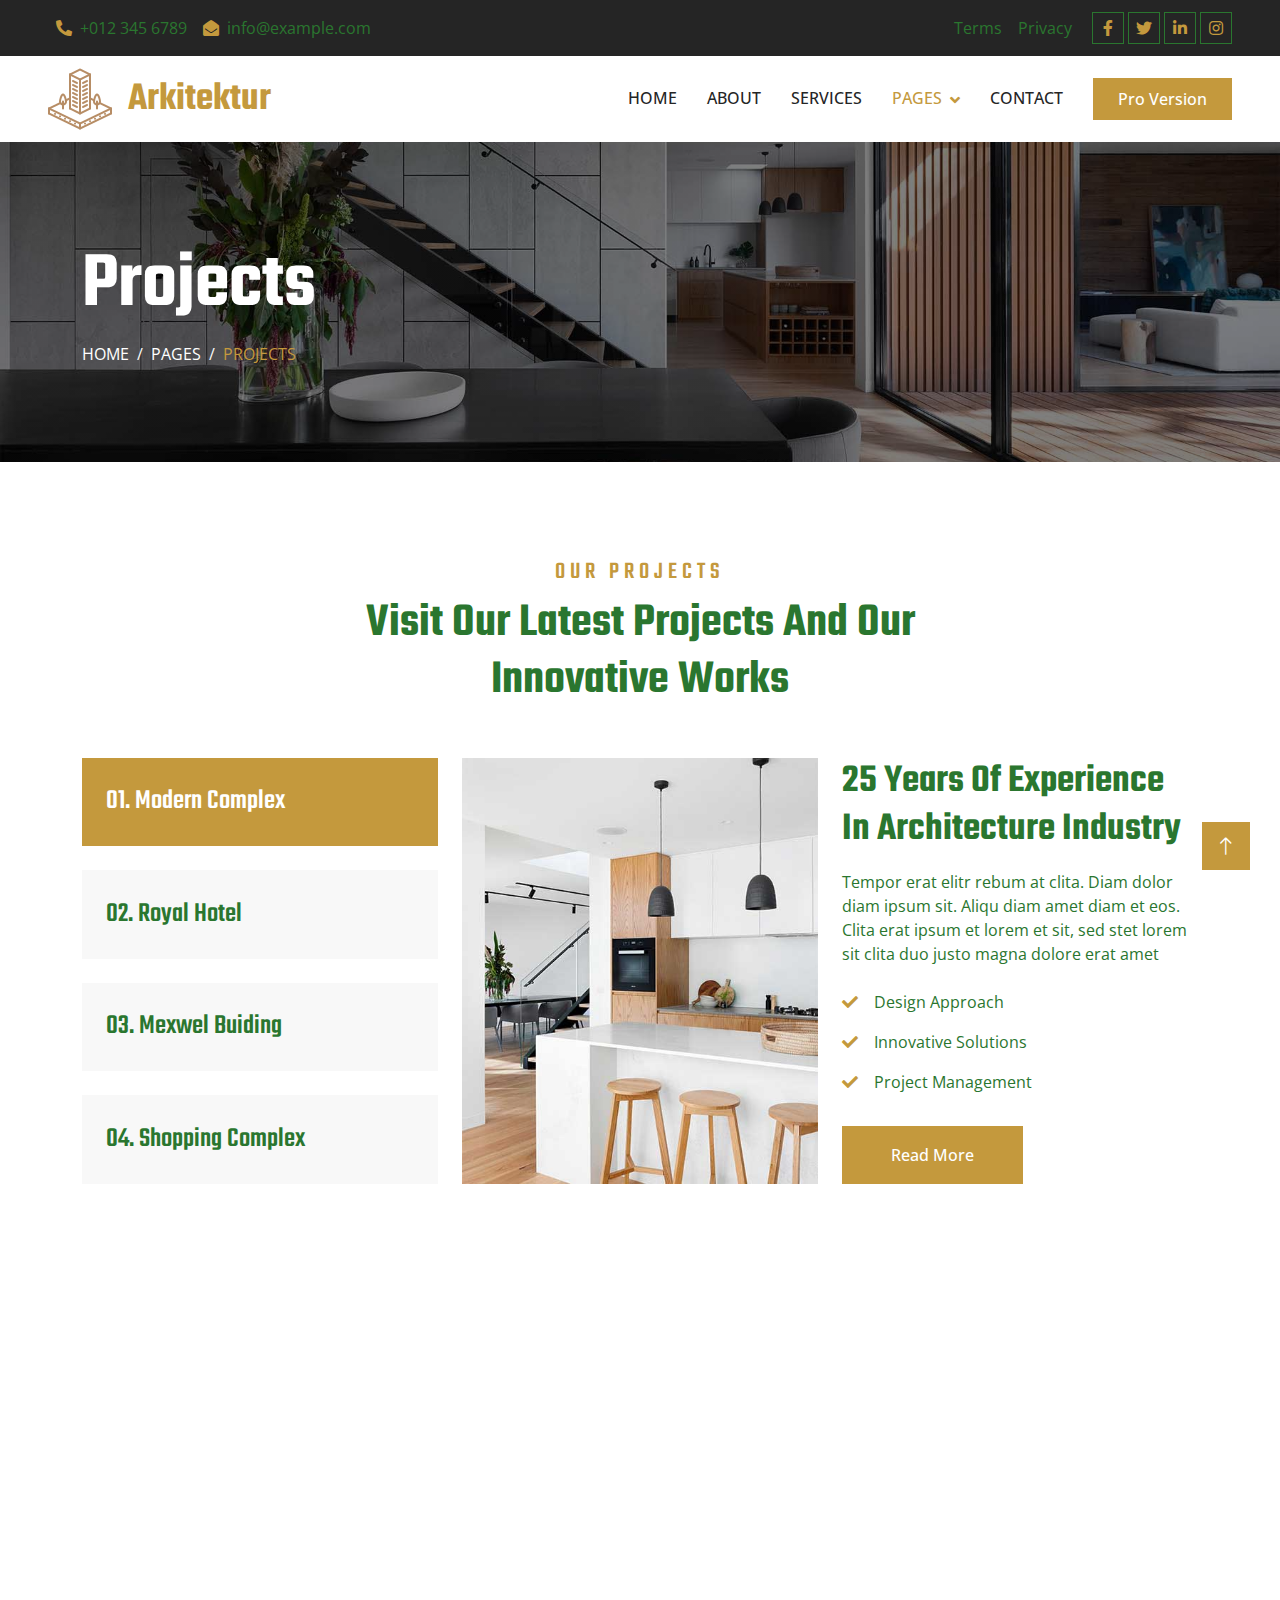
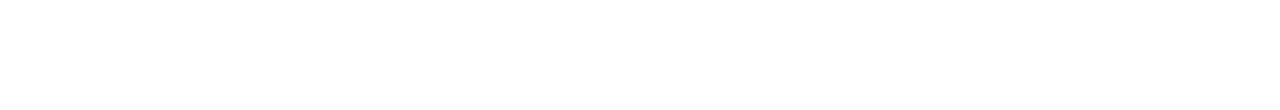
<file: project.html>
<!DOCTYPE html>
<html lang="en">

<head>
    <meta charset="utf-8">
    <title>Arkitektur - Architecture HTML Template</title>
    <meta content="width=device-width, initial-scale=1.0" name="viewport">
    <meta content="" name="keywords">
    <meta content="" name="description">

    <!-- Favicon -->
    <link href="img/favicon.ico" rel="icon">

    <!-- Google Web Fonts -->
    <link rel="preconnect" href="https://fonts.googleapis.com">
    <link rel="preconnect" href="https://fonts.gstatic.com" crossorigin>
    <link href="https://fonts.googleapis.com/css2?family=Open+Sans:wght@400;500;600&family=Teko:wght@400;500;600&display=swap" rel="stylesheet">

    <!-- Icon Font Stylesheet -->
    <link href="https://cdnjs.cloudflare.com/ajax/libs/font-awesome/5.10.0/css/all.min.css" rel="stylesheet">
    <link href="https://cdn.jsdelivr.net/npm/bootstrap-icons@1.4.1/font/bootstrap-icons.css" rel="stylesheet">

    <!-- Libraries Stylesheet -->
    <link href="lib/animate/animate.min.css" rel="stylesheet">
    <link href="lib/owlcarousel/assets/owl.carousel.min.css" rel="stylesheet">
    <link href="lib/tempusdominus/css/tempusdominus-bootstrap-4.min.css" rel="stylesheet" />

    <!-- Customized Bootstrap Stylesheet -->
    <link href="css/bootstrap.min.css" rel="stylesheet">

    <!-- Template Stylesheet -->
    <link href="css/style.css" rel="stylesheet">
</head>

<body>
    <!-- Spinner Start -->
    <div id="spinner" class="show bg-white position-fixed translate-middle w-100 vh-100 top-50 start-50 d-flex align-items-center justify-content-center">
        <div class="spinner-border position-relative text-primary" style="width: 6rem; height: 6rem;" role="status"></div>
        <img class="position-absolute top-50 start-50 translate-middle" src="img/icons/icon-1.png" alt="Icon">
    </div>
    <!-- Spinner End -->


    <!-- Topbar Start -->
    <div class="container-fluid bg-dark p-0 wow fadeIn" data-wow-delay="0.1s">
        <div class="row gx-0 d-none d-lg-flex">
            <div class="col-lg-7 px-5 text-start">
                <div class="h-100 d-inline-flex align-items-center py-3 me-3">
                    <a class="text-body px-2" href="tel:+0123456789"><i class="fa fa-phone-alt text-primary me-2"></i>+012 345 6789</a>
                    <a class="text-body px-2" href="mailto:info@example.com"><i class="fa fa-envelope-open text-primary me-2"></i>info@example.com</a>
                </div>
            </div>
            <div class="col-lg-5 px-5 text-end">
                <div class="h-100 d-inline-flex align-items-center py-3 me-2">
                    <a class="text-body px-2" href="">Terms</a>
                    <a class="text-body px-2" href="">Privacy</a>
                </div>
                <div class="h-100 d-inline-flex align-items-center">
                    <a class="btn btn-sm-square btn-outline-body me-1" href=""><i class="fab fa-facebook-f"></i></a>
                    <a class="btn btn-sm-square btn-outline-body me-1" href=""><i class="fab fa-twitter"></i></a>
                    <a class="btn btn-sm-square btn-outline-body me-1" href=""><i class="fab fa-linkedin-in"></i></a>
                    <a class="btn btn-sm-square btn-outline-body me-0" href=""><i class="fab fa-instagram"></i></a>
                </div>
            </div>
        </div>
    </div>
    <!-- Topbar End -->


    <!-- Navbar Start -->
    <nav class="navbar navbar-expand-lg bg-white navbar-light sticky-top py-lg-0 px-lg-5 wow fadeIn" data-wow-delay="0.1s">
        <a href="index.html" class="navbar-brand ms-4 ms-lg-0">
            <h1 class="text-primary m-0"><img class="me-3" src="img/icons/icon-1.png" alt="Icon">Arkitektur</h1>
        </a>
        <button type="button" class="navbar-toggler me-4" data-bs-toggle="collapse" data-bs-target="#navbarCollapse">
            <span class="navbar-toggler-icon"></span>
        </button>
        <div class="collapse navbar-collapse" id="navbarCollapse">
            <div class="navbar-nav ms-auto p-4 p-lg-0">
                <a href="index.html" class="nav-item nav-link">Home</a>
                <a href="about.html" class="nav-item nav-link">About</a>
                <a href="service.html" class="nav-item nav-link">Services</a>
                <div class="nav-item dropdown">
                    <a href="#" class="nav-link dropdown-toggle active" data-bs-toggle="dropdown">Pages</a>
                    <div class="dropdown-menu border-0 m-0">
                        <a href="feature.html" class="dropdown-item">Our Features</a>
                        <a href="project.html" class="dropdown-item active">Our Projects</a>
                        <a href="team.html" class="dropdown-item">Team Members</a>
                        <a href="appointment.html" class="dropdown-item">Appointment</a>
                        <a href="testimonial.html" class="dropdown-item">Testimonial</a>
                        <a href="404.html" class="dropdown-item">404 Page</a>
                    </div>
                </div>
                <a href="contact.html" class="nav-item nav-link">Contact</a>
            </div>
            <a href="https://htmlcodex.com/architecture-html-template-pro" class="btn btn-primary py-2 px-4 d-none d-lg-block">Pro Version</a>
        </div>
    </nav>
    <!-- Navbar End -->


    <!-- Page Header Start -->
    <div class="container-fluid page-header py-5 mb-5 wow fadeIn" data-wow-delay="0.1s">
        <div class="container py-5">
            <h1 class="display-1 text-white animated slideInDown">Projects</h1>
            <nav aria-label="breadcrumb animated slideInDown">
                <ol class="breadcrumb text-uppercase mb-0">
                    <li class="breadcrumb-item"><a class="text-white" href="#">Home</a></li>
                    <li class="breadcrumb-item"><a class="text-white" href="#">Pages</a></li>
                    <li class="breadcrumb-item text-primary active" aria-current="page">Projects</li>
                </ol>
            </nav>
        </div>
    </div>
    <!-- Page Header End -->


    <!-- Project Start -->
    <div class="container-xxl project py-5">
        <div class="container">
            <div class="text-center mx-auto mb-5 wow fadeInUp" data-wow-delay="0.1s" style="max-width: 600px;">
                <h4 class="section-title">Our Projects</h4>
                <h1 class="display-5 mb-4">Visit Our Latest Projects And Our Innovative Works</h1>
            </div>
            <div class="row g-4 wow fadeInUp" data-wow-delay="0.3s">
                <div class="col-lg-4">
                    <div class="nav nav-pills d-flex justify-content-between w-100 h-100 me-4">
                        <button class="nav-link w-100 d-flex align-items-center text-start p-4 mb-4 active" data-bs-toggle="pill" data-bs-target="#tab-pane-1" type="button">
                            <h3 class="m-0">01. Modern Complex</h3>
                        </button>
                        <button class="nav-link w-100 d-flex align-items-center text-start p-4 mb-4" data-bs-toggle="pill" data-bs-target="#tab-pane-2" type="button">
                            <h3 class="m-0">02. Royal Hotel</h3>
                        </button>
                        <button class="nav-link w-100 d-flex align-items-center text-start p-4 mb-4" data-bs-toggle="pill" data-bs-target="#tab-pane-3" type="button">
                            <h3 class="m-0">03. Mexwel Buiding</h3>
                        </button>
                        <button class="nav-link w-100 d-flex align-items-center text-start p-4 mb-0" data-bs-toggle="pill" data-bs-target="#tab-pane-4" type="button">
                            <h3 class="m-0">04. Shopping Complex</h3>
                        </button>
                    </div>
                </div>
                <div class="col-lg-8">
                    <div class="tab-content w-100">
                        <div class="tab-pane fade show active" id="tab-pane-1">
                            <div class="row g-4">
                                <div class="col-md-6" style="min-height: 350px;">
                                    <div class="position-relative h-100">
                                        <img class="position-absolute img-fluid w-100 h-100" src="img/project-1.jpg"
                                            style="object-fit: cover;" alt="">
                                    </div>
                                </div>
                                <div class="col-md-6">
                                    <h1 class="mb-3">25 Years Of Experience In Architecture Industry</h1>
                                    <p class="mb-4">Tempor erat elitr rebum at clita. Diam dolor diam ipsum sit. Aliqu diam amet diam et eos. Clita erat ipsum et lorem et sit, sed stet lorem sit clita duo justo magna dolore erat amet</p>
                                    <p><i class="fa fa-check text-primary me-3"></i>Design Approach</p>
                                    <p><i class="fa fa-check text-primary me-3"></i>Innovative Solutions</p>
                                    <p><i class="fa fa-check text-primary me-3"></i>Project Management</p>
                                    <a href="" class="btn btn-primary py-3 px-5 mt-3">Read More</a>
                                </div>
                            </div>
                        </div>
                        <div class="tab-pane fade" id="tab-pane-2">
                            <div class="row g-4">
                                <div class="col-md-6" style="min-height: 350px;">
                                    <div class="position-relative h-100">
                                        <img class="position-absolute img-fluid w-100 h-100" src="img/project-2.jpg"
                                            style="object-fit: cover;" alt="">
                                    </div>
                                </div>
                                <div class="col-md-6">
                                    <h1 class="mb-3">25 Years Of Experience In Architecture Industry</h1>
                                    <p class="mb-4">Tempor erat elitr rebum at clita. Diam dolor diam ipsum sit. Aliqu diam amet diam et eos. Clita erat ipsum et lorem et sit, sed stet lorem sit clita duo justo magna dolore erat amet</p>
                                    <p><i class="fa fa-check text-primary me-3"></i>Design Approach</p>
                                    <p><i class="fa fa-check text-primary me-3"></i>Innovative Solutions</p>
                                    <p><i class="fa fa-check text-primary me-3"></i>Project Management</p>
                                    <a href="" class="btn btn-primary py-3 px-5 mt-3">Read More</a>
                                </div>
                            </div>
                        </div>
                        <div class="tab-pane fade" id="tab-pane-3">
                            <div class="row g-4">
                                <div class="col-md-6" style="min-height: 350px;">
                                    <div class="position-relative h-100">
                                        <img class="position-absolute img-fluid w-100 h-100" src="img/project-3.jpg"
                                            style="object-fit: cover;" alt="">
                                    </div>
                                </div>
                                <div class="col-md-6">
                                    <h1 class="mb-3">25 Years Of Experience In Architecture Industry</h1>
                                    <p class="mb-4">Tempor erat elitr rebum at clita. Diam dolor diam ipsum sit. Aliqu diam amet diam et eos. Clita erat ipsum et lorem et sit, sed stet lorem sit clita duo justo magna dolore erat amet</p>
                                    <p><i class="fa fa-check text-primary me-3"></i>Design Approach</p>
                                    <p><i class="fa fa-check text-primary me-3"></i>Innovative Solutions</p>
                                    <p><i class="fa fa-check text-primary me-3"></i>Project Management</p>
                                    <a href="" class="btn btn-primary py-3 px-5 mt-3">Read More</a>
                                </div>
                            </div>
                        </div>
                        <div class="tab-pane fade" id="tab-pane-4">
                            <div class="row g-4">
                                <div class="col-md-6" style="min-height: 350px;">
                                    <div class="position-relative h-100">
                                        <img class="position-absolute img-fluid w-100 h-100" src="img/project-4.jpg"
                                            style="object-fit: cover;" alt="">
                                    </div>
                                </div>
                                <div class="col-md-6">
                                    <h1 class="mb-3">25 Years Of Experience In Architecture Industry</h1>
                                    <p class="mb-4">Tempor erat elitr rebum at clita. Diam dolor diam ipsum sit. Aliqu diam amet diam et eos. Clita erat ipsum et lorem et sit, sed stet lorem sit clita duo justo magna dolore erat amet</p>
                                    <p><i class="fa fa-check text-primary me-3"></i>Design Approach</p>
                                    <p><i class="fa fa-check text-primary me-3"></i>Innovative Solutions</p>
                                    <p><i class="fa fa-check text-primary me-3"></i>Project Management</p>
                                    <a href="" class="btn btn-primary py-3 px-5 mt-3">Read More</a>
                                </div>
                            </div>
                        </div>
                    </div>
                </div>
            </div>
        </div>
    </div>
    <!-- Project End -->
        

    <!-- Footer Start -->
    <div class="container-fluid bg-dark text-body footer mt-5 pt-5 px-0 wow fadeIn" data-wow-delay="0.1s">
        <div class="container py-5">
            <div class="row g-5">
                <div class="col-lg-3 col-md-6">
                    <h3 class="text-light mb-4">Address</h3>
                    <p class="mb-2"><i class="fa fa-map-marker-alt text-primary me-3"></i>123 Street, New York, USA</p>
                    <p class="mb-2"><i class="fa fa-phone-alt text-primary me-3"></i>+012 345 67890</p>
                    <p class="mb-2"><i class="fa fa-envelope text-primary me-3"></i>info@example.com</p>
                    <div class="d-flex pt-2">
                        <a class="btn btn-square btn-outline-body me-1" href=""><i class="fab fa-twitter"></i></a>
                        <a class="btn btn-square btn-outline-body me-1" href=""><i class="fab fa-facebook-f"></i></a>
                        <a class="btn btn-square btn-outline-body me-1" href=""><i class="fab fa-youtube"></i></a>
                        <a class="btn btn-square btn-outline-body me-0" href=""><i class="fab fa-linkedin-in"></i></a>
                    </div>
                </div>
                <div class="col-lg-3 col-md-6">
                    <h3 class="text-light mb-4">Services</h3>
                    <a class="btn btn-link" href="">Architecture</a>
                    <a class="btn btn-link" href="">3D Animation</a>
                    <a class="btn btn-link" href="">House Planning</a>
                    <a class="btn btn-link" href="">Interior Design</a>
                    <a class="btn btn-link" href="">Construction</a>
                </div>
                <div class="col-lg-3 col-md-6">
                    <h3 class="text-light mb-4">Quick Links</h3>
                    <a class="btn btn-link" href="">About Us</a>
                    <a class="btn btn-link" href="">Contact Us</a>
                    <a class="btn btn-link" href="">Our Services</a>
                    <a class="btn btn-link" href="">Terms & Condition</a>
                    <a class="btn btn-link" href="">Support</a>
                </div>
                <div class="col-lg-3 col-md-6">
                    <h3 class="text-light mb-4">Newsletter</h3>
                    <p>Dolor amet sit justo amet elitr clita ipsum elitr est.</p>
                    <div class="position-relative mx-auto" style="max-width: 400px;">
                        <input class="form-control bg-transparent w-100 py-3 ps-4 pe-5" type="text" placeholder="Your email">
                        <button type="button" class="btn btn-primary py-2 position-absolute top-0 end-0 mt-2 me-2">SignUp</button>
                    </div>
                </div>
            </div>
        </div>
        <div class="container-fluid copyright">
            <div class="container">
                <div class="row">
                    <div class="col-md-6 text-center text-md-start mb-3 mb-md-0">
                        &copy; <a href="#">Your Site Name</a>, All Right Reserved.
                    </div>
                    <div class="col-md-6 text-center text-md-end">
                        <!--/*** This template is free as long as you keep the footer author’s credit link/attribution link/backlink. If you'd like to use the template without the footer author’s credit link/attribution link/backlink, you can purchase the Credit Removal License from "https://htmlcodex.com/credit-removal". Thank you for your support. ***/-->
                        Designed By <a href="https://htmlcodex.com">HTML Codex</a>
                    </div>
                </div>
            </div>
        </div>
    </div>
    <!-- Footer End -->


    <!-- Back to Top -->
    <a href="#" class="btn btn-lg btn-primary btn-lg-square back-to-top"><i class="bi bi-arrow-up"></i></a>


    <!-- JavaScript Libraries -->
    <script src="https://code.jquery.com/jquery-3.4.1.min.js"></script>
    <script src="https://cdn.jsdelivr.net/npm/bootstrap@5.0.0/dist/js/bootstrap.bundle.min.js"></script>
    <script src="lib/wow/wow.min.js"></script>
    <script src="lib/easing/easing.min.js"></script>
    <script src="lib/waypoints/waypoints.min.js"></script>
    <script src="lib/counterup/counterup.min.js"></script>
    <script src="lib/owlcarousel/owl.carousel.min.js"></script>
    <script src="lib/tempusdominus/js/moment.min.js"></script>
    <script src="lib/tempusdominus/js/moment-timezone.min.js"></script>
    <script src="lib/tempusdominus/js/tempusdominus-bootstrap-4.min.js"></script>

    <!-- Template Javascript -->
    <script src="js/main.js"></script>
</body>

</html>
</file>
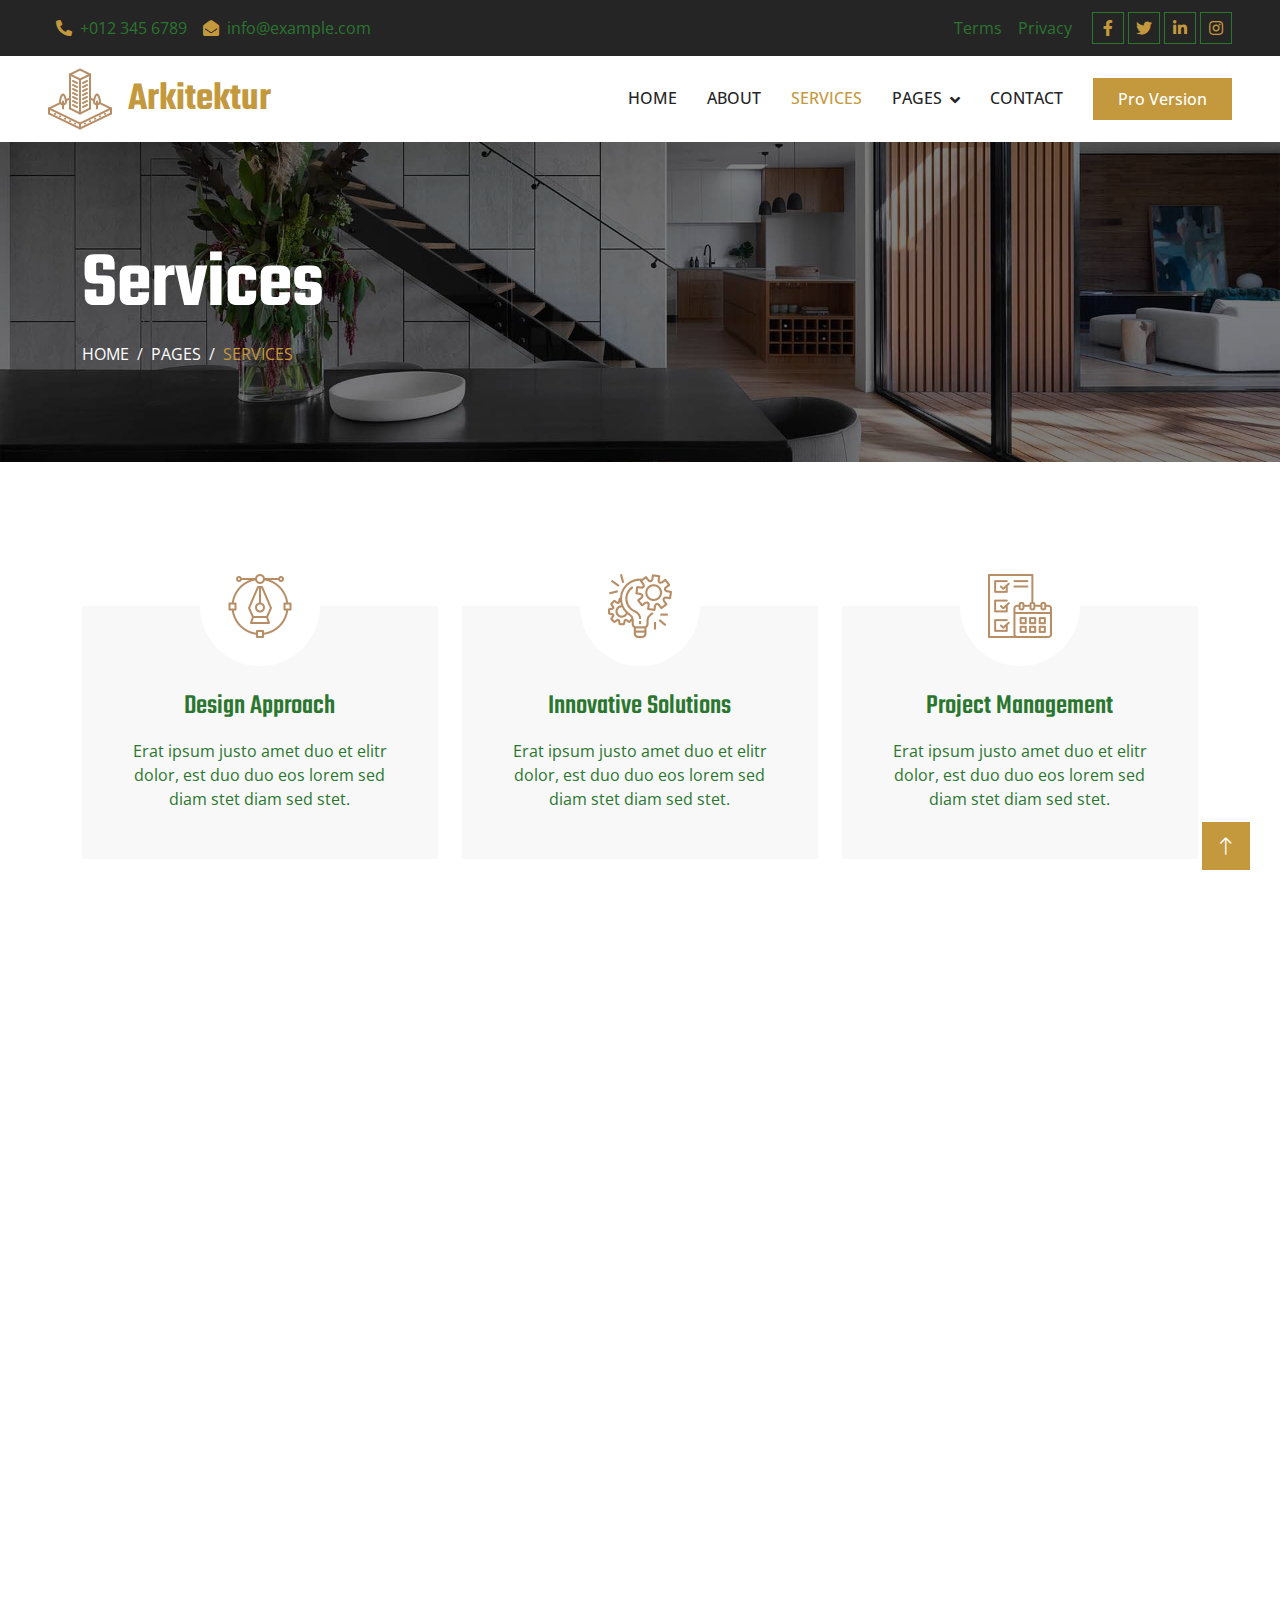
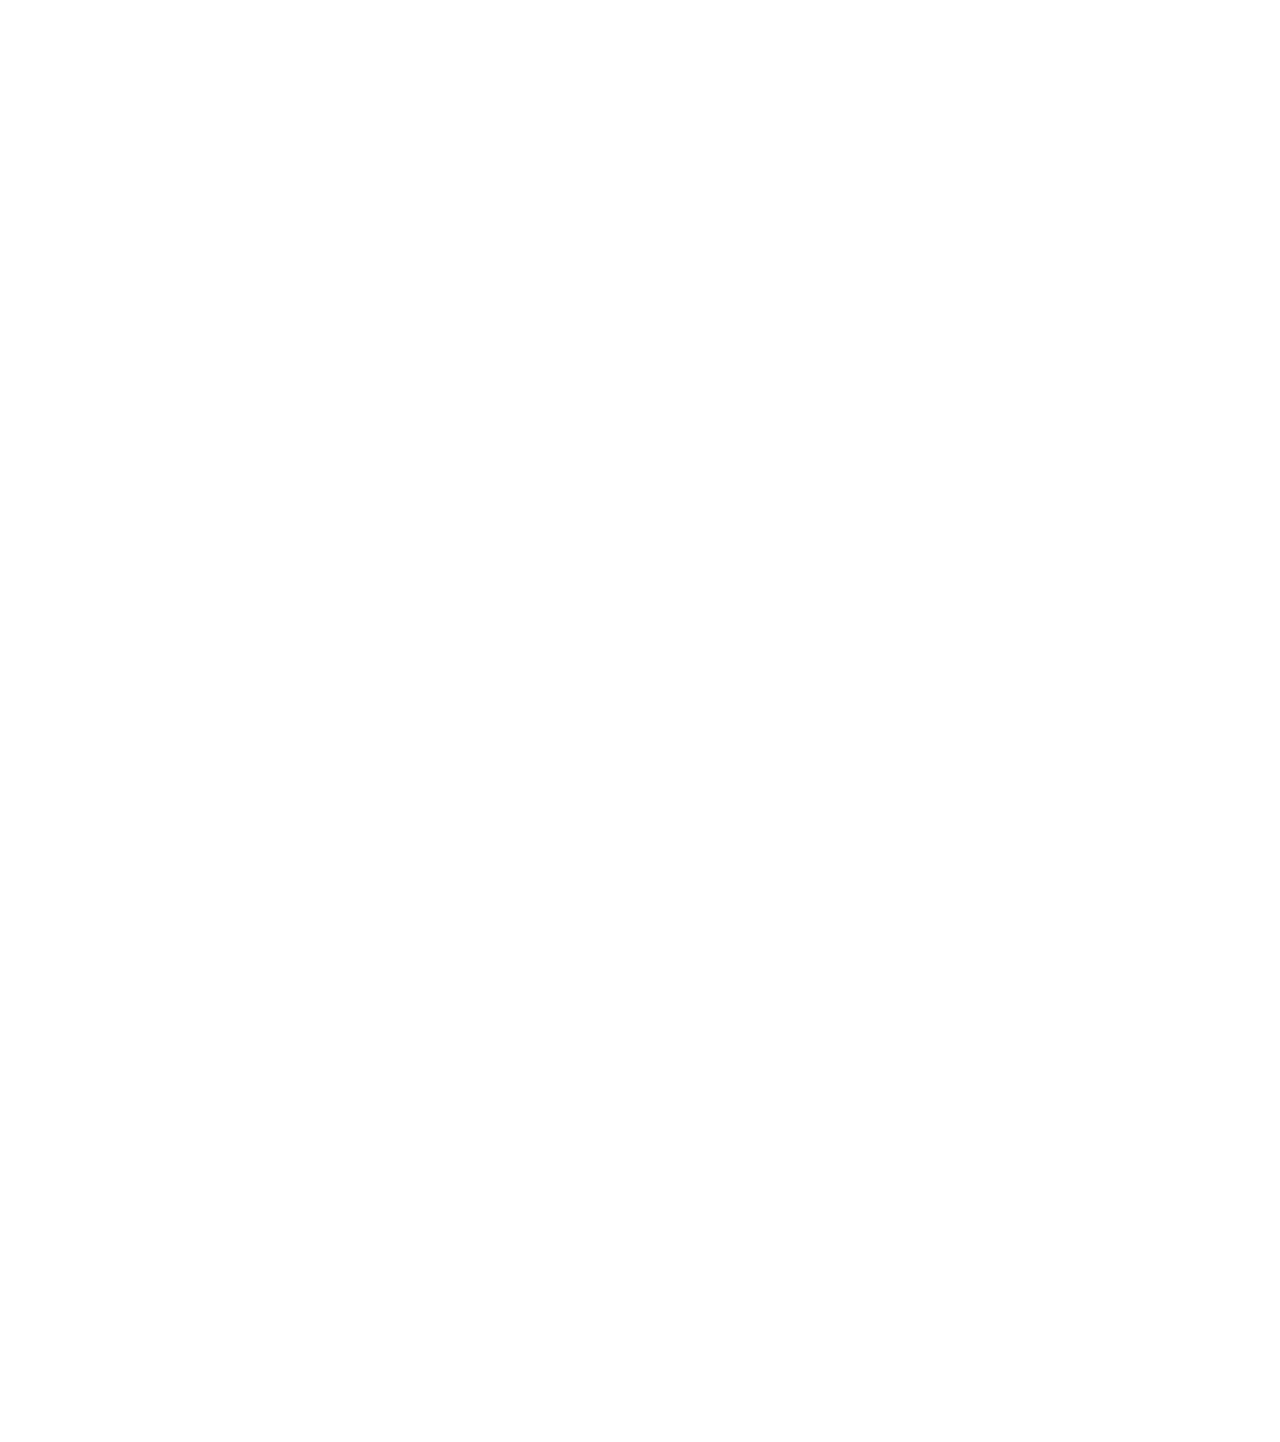
<file: service.html>
<!DOCTYPE html>
<html lang="en">

<head>
    <meta charset="utf-8">
    <title>Arkitektur - Architecture HTML Template</title>
    <meta content="width=device-width, initial-scale=1.0" name="viewport">
    <meta content="" name="keywords">
    <meta content="" name="description">

    <!-- Favicon -->
    <link href="img/favicon.ico" rel="icon">

    <!-- Google Web Fonts -->
    <link rel="preconnect" href="https://fonts.googleapis.com">
    <link rel="preconnect" href="https://fonts.gstatic.com" crossorigin>
    <link href="https://fonts.googleapis.com/css2?family=Open+Sans:wght@400;500;600&family=Teko:wght@400;500;600&display=swap" rel="stylesheet">

    <!-- Icon Font Stylesheet -->
    <link href="https://cdnjs.cloudflare.com/ajax/libs/font-awesome/5.10.0/css/all.min.css" rel="stylesheet">
    <link href="https://cdn.jsdelivr.net/npm/bootstrap-icons@1.4.1/font/bootstrap-icons.css" rel="stylesheet">

    <!-- Libraries Stylesheet -->
    <link href="lib/animate/animate.min.css" rel="stylesheet">
    <link href="lib/owlcarousel/assets/owl.carousel.min.css" rel="stylesheet">
    <link href="lib/tempusdominus/css/tempusdominus-bootstrap-4.min.css" rel="stylesheet" />

    <!-- Customized Bootstrap Stylesheet -->
    <link href="css/bootstrap.min.css" rel="stylesheet">

    <!-- Template Stylesheet -->
    <link href="css/style.css" rel="stylesheet">
</head>

<body>
    <!-- Spinner Start -->
    <div id="spinner" class="show bg-white position-fixed translate-middle w-100 vh-100 top-50 start-50 d-flex align-items-center justify-content-center">
        <div class="spinner-border position-relative text-primary" style="width: 6rem; height: 6rem;" role="status"></div>
        <img class="position-absolute top-50 start-50 translate-middle" src="img/icons/icon-1.png" alt="Icon">
    </div>
    <!-- Spinner End -->


    <!-- Topbar Start -->
    <div class="container-fluid bg-dark p-0 wow fadeIn" data-wow-delay="0.1s">
        <div class="row gx-0 d-none d-lg-flex">
            <div class="col-lg-7 px-5 text-start">
                <div class="h-100 d-inline-flex align-items-center py-3 me-3">
                    <a class="text-body px-2" href="tel:+0123456789"><i class="fa fa-phone-alt text-primary me-2"></i>+012 345 6789</a>
                    <a class="text-body px-2" href="mailto:info@example.com"><i class="fa fa-envelope-open text-primary me-2"></i>info@example.com</a>
                </div>
            </div>
            <div class="col-lg-5 px-5 text-end">
                <div class="h-100 d-inline-flex align-items-center py-3 me-2">
                    <a class="text-body px-2" href="">Terms</a>
                    <a class="text-body px-2" href="">Privacy</a>
                </div>
                <div class="h-100 d-inline-flex align-items-center">
                    <a class="btn btn-sm-square btn-outline-body me-1" href=""><i class="fab fa-facebook-f"></i></a>
                    <a class="btn btn-sm-square btn-outline-body me-1" href=""><i class="fab fa-twitter"></i></a>
                    <a class="btn btn-sm-square btn-outline-body me-1" href=""><i class="fab fa-linkedin-in"></i></a>
                    <a class="btn btn-sm-square btn-outline-body me-0" href=""><i class="fab fa-instagram"></i></a>
                </div>
            </div>
        </div>
    </div>
    <!-- Topbar End -->


    <!-- Navbar Start -->
    <nav class="navbar navbar-expand-lg bg-white navbar-light sticky-top py-lg-0 px-lg-5 wow fadeIn" data-wow-delay="0.1s">
        <a href="index.html" class="navbar-brand ms-4 ms-lg-0">
            <h1 class="text-primary m-0"><img class="me-3" src="img/icons/icon-1.png" alt="Icon">Arkitektur</h1>
        </a>
        <button type="button" class="navbar-toggler me-4" data-bs-toggle="collapse" data-bs-target="#navbarCollapse">
            <span class="navbar-toggler-icon"></span>
        </button>
        <div class="collapse navbar-collapse" id="navbarCollapse">
            <div class="navbar-nav ms-auto p-4 p-lg-0">
                <a href="index.html" class="nav-item nav-link">Home</a>
                <a href="about.html" class="nav-item nav-link">About</a>
                <a href="service.html" class="nav-item nav-link active">Services</a>
                <div class="nav-item dropdown">
                    <a href="#" class="nav-link dropdown-toggle" data-bs-toggle="dropdown">Pages</a>
                    <div class="dropdown-menu border-0 m-0">
                        <a href="feature.html" class="dropdown-item">Our Features</a>
                        <a href="project.html" class="dropdown-item">Our Projects</a>
                        <a href="team.html" class="dropdown-item">Team Members</a>
                        <a href="appointment.html" class="dropdown-item">Appointment</a>
                        <a href="testimonial.html" class="dropdown-item">Testimonial</a>
                        <a href="404.html" class="dropdown-item">404 Page</a>
                    </div>
                </div>
                <a href="contact.html" class="nav-item nav-link">Contact</a>
            </div>
            <a href="https://htmlcodex.com/architecture-html-template-pro" class="btn btn-primary py-2 px-4 d-none d-lg-block">Pro Version</a>
        </div>
    </nav>
    <!-- Navbar End -->


    <!-- Page Header Start -->
    <div class="container-fluid page-header py-5 mb-5 wow fadeIn" data-wow-delay="0.1s">
        <div class="container py-5">
            <h1 class="display-1 text-white animated slideInDown">Services</h1>
            <nav aria-label="breadcrumb animated slideInDown">
                <ol class="breadcrumb text-uppercase mb-0">
                    <li class="breadcrumb-item"><a class="text-white" href="#">Home</a></li>
                    <li class="breadcrumb-item"><a class="text-white" href="#">Pages</a></li>
                    <li class="breadcrumb-item text-primary active" aria-current="page">Services</li>
                </ol>
            </nav>
        </div>
    </div>
    <!-- Page Header End -->


    <!-- Facts Start -->
    <div class="container-xxl py-5">
        <div class="container pt-5">
            <div class="row g-4">
                <div class="col-lg-4 col-md-6 wow fadeInUp" data-wow-delay="0.1s">
                    <div class="fact-item text-center bg-light h-100 p-5 pt-0">
                        <div class="fact-icon">
                            <img src="img/icons/icon-2.png" alt="Icon">
                        </div>
                        <h3 class="mb-3">Design Approach</h3>
                        <p class="mb-0">Erat ipsum justo amet duo et elitr dolor, est duo duo eos lorem sed diam stet diam sed stet.</p>
                    </div>
                </div>
                <div class="col-lg-4 col-md-6 wow fadeInUp" data-wow-delay="0.3s">
                    <div class="fact-item text-center bg-light h-100 p-5 pt-0">
                        <div class="fact-icon">
                            <img src="img/icons/icon-3.png" alt="Icon">
                        </div>
                        <h3 class="mb-3">Innovative Solutions</h3>
                        <p class="mb-0">Erat ipsum justo amet duo et elitr dolor, est duo duo eos lorem sed diam stet diam sed stet.</p>
                    </div>
                </div>
                <div class="col-lg-4 col-md-6 wow fadeInUp" data-wow-delay="0.5s">
                    <div class="fact-item text-center bg-light h-100 p-5 pt-0">
                        <div class="fact-icon">
                            <img src="img/icons/icon-4.png" alt="Icon">
                        </div>
                        <h3 class="mb-3">Project Management</h3>
                        <p class="mb-0">Erat ipsum justo amet duo et elitr dolor, est duo duo eos lorem sed diam stet diam sed stet.</p>
                    </div>
                </div>
            </div>
        </div>
    </div>
    <!-- Facts End -->


    <!-- Service Start -->
    <div class="container-xxl py-5">
        <div class="container">
            <div class="text-center mx-auto mb-5 wow fadeInUp" data-wow-delay="0.1s" style="max-width: 600px;">
                <h4 class="section-title">Our Services</h4>
                <h1 class="display-5 mb-4">We Focused On Modern Architecture And Interior Design</h1>
            </div>
            <div class="row g-4">
                <div class="col-lg-4 col-md-6 wow fadeInUp" data-wow-delay="0.1s">
                    <div class="service-item d-flex position-relative text-center h-100">
                        <img class="bg-img" src="img/service-1.jpg" alt="">
                        <div class="service-text p-5">
                            <img class="mb-4" src="img/icons/icon-5.png" alt="Icon">
                            <h3 class="mb-3">Architecture</h3>
                            <p class="mb-4">Erat ipsum justo amet duo et elitr dolor, est duo duo eos lorem sed diam stet diam sed stet.</p>
                            <a class="btn" href=""><i class="fa fa-plus text-primary me-3"></i>Read More</a>
                        </div>
                    </div>
                </div>
                <div class="col-lg-4 col-md-6 wow fadeInUp" data-wow-delay="0.3s">
                    <div class="service-item d-flex position-relative text-center h-100">
                        <img class="bg-img" src="img/service-2.jpg" alt="">
                        <div class="service-text p-5">
                            <img class="mb-4" src="img/icons/icon-6.png" alt="Icon">
                            <h3 class="mb-3">3D Animation</h3>
                            <p class="mb-4">Erat ipsum justo amet duo et elitr dolor, est duo duo eos lorem sed diam stet diam sed stet.</p>
                            <a class="btn" href=""><i class="fa fa-plus text-primary me-3"></i>Read More</a>
                        </div>
                    </div>
                </div>
                <div class="col-lg-4 col-md-6 wow fadeInUp" data-wow-delay="0.5s">
                    <div class="service-item d-flex position-relative text-center h-100">
                        <img class="bg-img" src="img/service-3.jpg" alt="">
                        <div class="service-text p-5">
                            <img class="mb-4" src="img/icons/icon-7.png" alt="Icon">
                            <h3 class="mb-3">House Planning</h3>
                            <p class="mb-4">Erat ipsum justo amet duo et elitr dolor, est duo duo eos lorem sed diam stet diam sed stet.</p>
                            <a class="btn" href=""><i class="fa fa-plus text-primary me-3"></i>Read More</a>
                        </div>
                    </div>
                </div>
                <div class="col-lg-4 col-md-6 wow fadeInUp" data-wow-delay="0.1s">
                    <div class="service-item d-flex position-relative text-center h-100">
                        <img class="bg-img" src="img/service-4.jpg" alt="">
                        <div class="service-text p-5">
                            <img class="mb-4" src="img/icons/icon-8.png" alt="Icon">
                            <h3 class="mb-3">Interior Design</h3>
                            <p class="mb-4">Erat ipsum justo amet duo et elitr dolor, est duo duo eos lorem sed diam stet diam sed stet.</p>
                            <a class="btn" href=""><i class="fa fa-plus text-primary me-3"></i>Read More</a>
                        </div>
                    </div>
                </div>
                <div class="col-lg-4 col-md-6 wow fadeInUp" data-wow-delay="0.3s">
                    <div class="service-item d-flex position-relative text-center h-100">
                        <img class="bg-img" src="img/service-5.jpg" alt="">
                        <div class="service-text p-5">
                            <img class="mb-4" src="img/icons/icon-9.png" alt="Icon">
                            <h3 class="mb-3">Renovation</h3>
                            <p class="mb-4">Erat ipsum justo amet duo et elitr dolor, est duo duo eos lorem sed diam stet diam sed stet.</p>
                            <a class="btn" href=""><i class="fa fa-plus text-primary me-3"></i>Read More</a>
                        </div>
                    </div>
                </div>
                <div class="col-lg-4 col-md-6 wow fadeInUp" data-wow-delay="0.5s">
                    <div class="service-item d-flex position-relative text-center h-100">
                        <img class="bg-img" src="img/service-6.jpg" alt="">
                        <div class="service-text p-5">
                            <img class="mb-4" src="img/icons/icon-10.png" alt="Icon">
                            <h3 class="mb-3">Construction</h3>
                            <p class="mb-4">Erat ipsum justo amet duo et elitr dolor, est duo duo eos lorem sed diam stet diam sed stet.</p>
                            <a class="btn" href=""><i class="fa fa-plus text-primary me-3"></i>Read More</a>
                        </div>
                    </div>
                </div>
            </div>
        </div>
    </div>
    <!-- Service End -->


    <!-- Testimonial Start -->
    <div class="container-xxl py-5">
        <div class="container">
            <div class="text-center mx-auto mb-5 wow fadeInUp" data-wow-delay="0.1s" style="max-width: 600px;">
                <h4 class="section-title">Testimonial</h4>
                <h1 class="display-5 mb-4">Thousands Of Customers Who Trust Us And Our Services</h1>
            </div>
            <div class="owl-carousel testimonial-carousel wow fadeInUp" data-wow-delay="0.1s">
                <div class="testimonial-item text-center" data-dot="<img class='img-fluid' src='img/testimonial-1.jpg' alt=''>">
                    <p class="fs-5">Clita clita tempor justo dolor ipsum amet kasd amet duo justo duo duo labore sed sed. Magna ut diam sit et amet stet eos sed clita erat magna elitr erat sit sit erat at rebum justo sea clita.</p>
                    <h3>Client Name</h3>
                    <span class="text-primary">Profession</span>
                </div>
                <div class="testimonial-item text-center" data-dot="<img class='img-fluid' src='img/testimonial-2.jpg' alt=''>">
                    <p class="fs-5">Clita clita tempor justo dolor ipsum amet kasd amet duo justo duo duo labore sed sed. Magna ut diam sit et amet stet eos sed clita erat magna elitr erat sit sit erat at rebum justo sea clita.</p>
                    <h3>Client Name</h3>
                    <span class="text-primary">Profession</span>
                </div>
                <div class="testimonial-item text-center" data-dot="<img class='img-fluid' src='img/testimonial-3.jpg' alt=''>">
                    <p class="fs-5">Clita clita tempor justo dolor ipsum amet kasd amet duo justo duo duo labore sed sed. Magna ut diam sit et amet stet eos sed clita erat magna elitr erat sit sit erat at rebum justo sea clita.</p>
                    <h3>Client Name</h3>
                    <span class="text-primary">Profession</span>
                </div>
            </div>      
        </div>
    </div>
    <!-- Testimonial End -->
        

    <!-- Footer Start -->
    <div class="container-fluid bg-dark text-body footer mt-5 pt-5 px-0 wow fadeIn" data-wow-delay="0.1s">
        <div class="container py-5">
            <div class="row g-5">
                <div class="col-lg-3 col-md-6">
                    <h3 class="text-light mb-4">Address</h3>
                    <p class="mb-2"><i class="fa fa-map-marker-alt text-primary me-3"></i>123 Street, New York, USA</p>
                    <p class="mb-2"><i class="fa fa-phone-alt text-primary me-3"></i>+012 345 67890</p>
                    <p class="mb-2"><i class="fa fa-envelope text-primary me-3"></i>info@example.com</p>
                    <div class="d-flex pt-2">
                        <a class="btn btn-square btn-outline-body me-1" href=""><i class="fab fa-twitter"></i></a>
                        <a class="btn btn-square btn-outline-body me-1" href=""><i class="fab fa-facebook-f"></i></a>
                        <a class="btn btn-square btn-outline-body me-1" href=""><i class="fab fa-youtube"></i></a>
                        <a class="btn btn-square btn-outline-body me-0" href=""><i class="fab fa-linkedin-in"></i></a>
                    </div>
                </div>
                <div class="col-lg-3 col-md-6">
                    <h3 class="text-light mb-4">Services</h3>
                    <a class="btn btn-link" href="">Architecture</a>
                    <a class="btn btn-link" href="">3D Animation</a>
                    <a class="btn btn-link" href="">House Planning</a>
                    <a class="btn btn-link" href="">Interior Design</a>
                    <a class="btn btn-link" href="">Construction</a>
                </div>
                <div class="col-lg-3 col-md-6">
                    <h3 class="text-light mb-4">Quick Links</h3>
                    <a class="btn btn-link" href="">About Us</a>
                    <a class="btn btn-link" href="">Contact Us</a>
                    <a class="btn btn-link" href="">Our Services</a>
                    <a class="btn btn-link" href="">Terms & Condition</a>
                    <a class="btn btn-link" href="">Support</a>
                </div>
                <div class="col-lg-3 col-md-6">
                    <h3 class="text-light mb-4">Newsletter</h3>
                    <p>Dolor amet sit justo amet elitr clita ipsum elitr est.</p>
                    <div class="position-relative mx-auto" style="max-width: 400px;">
                        <input class="form-control bg-transparent w-100 py-3 ps-4 pe-5" type="text" placeholder="Your email">
                        <button type="button" class="btn btn-primary py-2 position-absolute top-0 end-0 mt-2 me-2">SignUp</button>
                    </div>
                </div>
            </div>
        </div>
        <div class="container-fluid copyright">
            <div class="container">
                <div class="row">
                    <div class="col-md-6 text-center text-md-start mb-3 mb-md-0">
                        &copy; <a href="#">Your Site Name</a>, All Right Reserved.
                    </div>
                    <div class="col-md-6 text-center text-md-end">
                        <!--/*** This template is free as long as you keep the footer author’s credit link/attribution link/backlink. If you'd like to use the template without the footer author’s credit link/attribution link/backlink, you can purchase the Credit Removal License from "https://htmlcodex.com/credit-removal". Thank you for your support. ***/-->
                        Designed By <a href="https://htmlcodex.com">HTML Codex</a>
                    </div>
                </div>
            </div>
        </div>
    </div>
    <!-- Footer End -->


    <!-- Back to Top -->
    <a href="#" class="btn btn-lg btn-primary btn-lg-square back-to-top"><i class="bi bi-arrow-up"></i></a>


    <!-- JavaScript Libraries -->
    <script src="https://code.jquery.com/jquery-3.4.1.min.js"></script>
    <script src="https://cdn.jsdelivr.net/npm/bootstrap@5.0.0/dist/js/bootstrap.bundle.min.js"></script>
    <script src="lib/wow/wow.min.js"></script>
    <script src="lib/easing/easing.min.js"></script>
    <script src="lib/waypoints/waypoints.min.js"></script>
    <script src="lib/counterup/counterup.min.js"></script>
    <script src="lib/owlcarousel/owl.carousel.min.js"></script>
    <script src="lib/tempusdominus/js/moment.min.js"></script>
    <script src="lib/tempusdominus/js/moment-timezone.min.js"></script>
    <script src="lib/tempusdominus/js/tempusdominus-bootstrap-4.min.js"></script>

    <!-- Template Javascript -->
    <script src="js/main.js"></script>
</body>

</html>
</file>
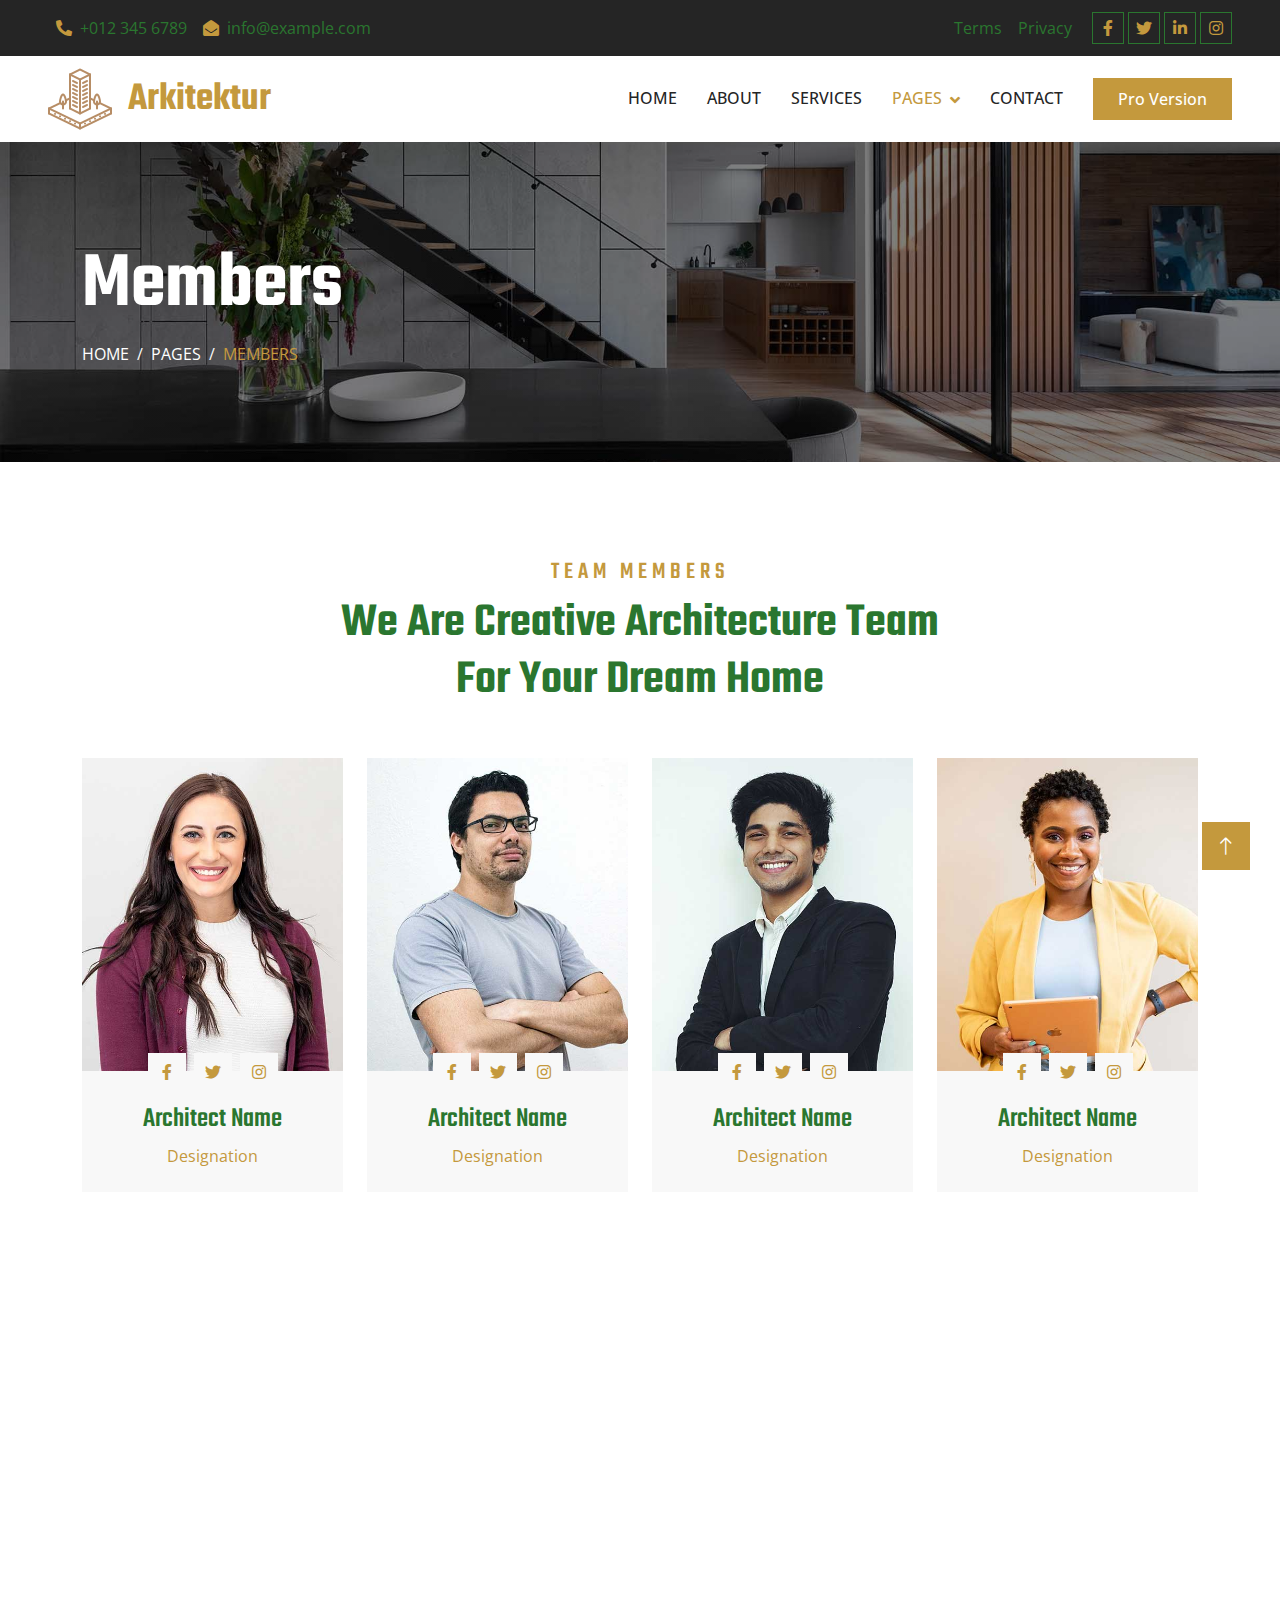
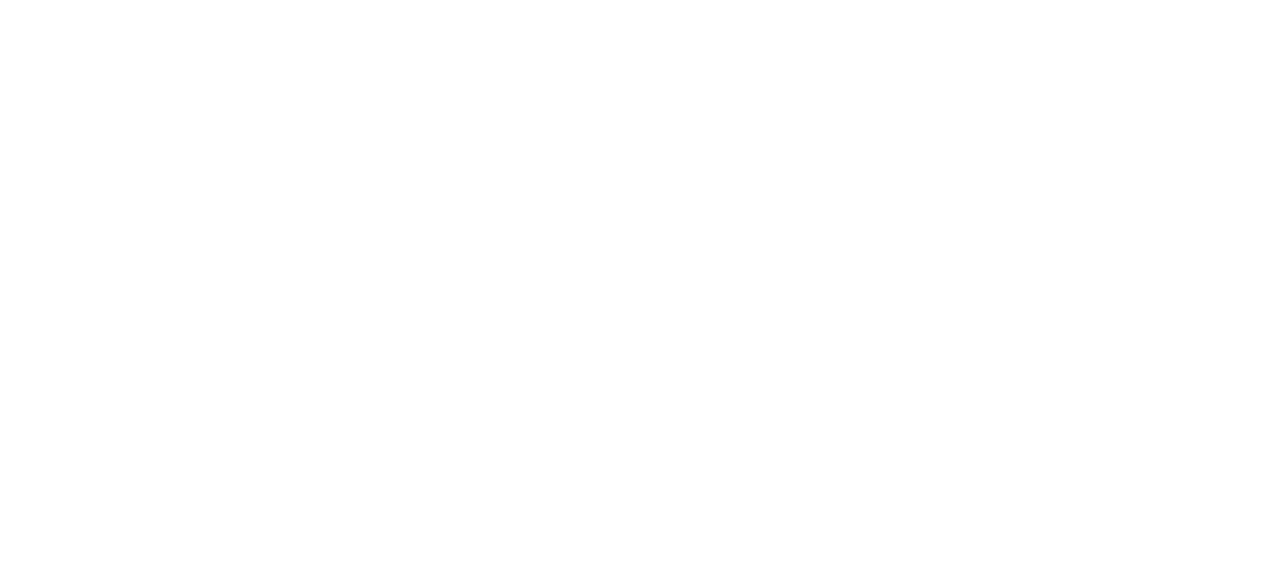
<file: team.html>
<!DOCTYPE html>
<html lang="en">

<head>
    <meta charset="utf-8">
    <title>Arkitektur - Architecture HTML Template</title>
    <meta content="width=device-width, initial-scale=1.0" name="viewport">
    <meta content="" name="keywords">
    <meta content="" name="description">

    <!-- Favicon -->
    <link href="img/favicon.ico" rel="icon">

    <!-- Google Web Fonts -->
    <link rel="preconnect" href="https://fonts.googleapis.com">
    <link rel="preconnect" href="https://fonts.gstatic.com" crossorigin>
    <link href="https://fonts.googleapis.com/css2?family=Open+Sans:wght@400;500;600&family=Teko:wght@400;500;600&display=swap" rel="stylesheet">

    <!-- Icon Font Stylesheet -->
    <link href="https://cdnjs.cloudflare.com/ajax/libs/font-awesome/5.10.0/css/all.min.css" rel="stylesheet">
    <link href="https://cdn.jsdelivr.net/npm/bootstrap-icons@1.4.1/font/bootstrap-icons.css" rel="stylesheet">

    <!-- Libraries Stylesheet -->
    <link href="lib/animate/animate.min.css" rel="stylesheet">
    <link href="lib/owlcarousel/assets/owl.carousel.min.css" rel="stylesheet">
    <link href="lib/tempusdominus/css/tempusdominus-bootstrap-4.min.css" rel="stylesheet" />

    <!-- Customized Bootstrap Stylesheet -->
    <link href="css/bootstrap.min.css" rel="stylesheet">

    <!-- Template Stylesheet -->
    <link href="css/style.css" rel="stylesheet">
</head>

<body>
    <!-- Spinner Start -->
    <div id="spinner" class="show bg-white position-fixed translate-middle w-100 vh-100 top-50 start-50 d-flex align-items-center justify-content-center">
        <div class="spinner-border position-relative text-primary" style="width: 6rem; height: 6rem;" role="status"></div>
        <img class="position-absolute top-50 start-50 translate-middle" src="img/icons/icon-1.png" alt="Icon">
    </div>
    <!-- Spinner End -->


    <!-- Topbar Start -->
    <div class="container-fluid bg-dark p-0 wow fadeIn" data-wow-delay="0.1s">
        <div class="row gx-0 d-none d-lg-flex">
            <div class="col-lg-7 px-5 text-start">
                <div class="h-100 d-inline-flex align-items-center py-3 me-3">
                    <a class="text-body px-2" href="tel:+0123456789"><i class="fa fa-phone-alt text-primary me-2"></i>+012 345 6789</a>
                    <a class="text-body px-2" href="mailto:info@example.com"><i class="fa fa-envelope-open text-primary me-2"></i>info@example.com</a>
                </div>
            </div>
            <div class="col-lg-5 px-5 text-end">
                <div class="h-100 d-inline-flex align-items-center py-3 me-2">
                    <a class="text-body px-2" href="">Terms</a>
                    <a class="text-body px-2" href="">Privacy</a>
                </div>
                <div class="h-100 d-inline-flex align-items-center">
                    <a class="btn btn-sm-square btn-outline-body me-1" href=""><i class="fab fa-facebook-f"></i></a>
                    <a class="btn btn-sm-square btn-outline-body me-1" href=""><i class="fab fa-twitter"></i></a>
                    <a class="btn btn-sm-square btn-outline-body me-1" href=""><i class="fab fa-linkedin-in"></i></a>
                    <a class="btn btn-sm-square btn-outline-body me-0" href=""><i class="fab fa-instagram"></i></a>
                </div>
            </div>
        </div>
    </div>
    <!-- Topbar End -->


    <!-- Navbar Start -->
    <nav class="navbar navbar-expand-lg bg-white navbar-light sticky-top py-lg-0 px-lg-5 wow fadeIn" data-wow-delay="0.1s">
        <a href="index.html" class="navbar-brand ms-4 ms-lg-0">
            <h1 class="text-primary m-0"><img class="me-3" src="img/icons/icon-1.png" alt="Icon">Arkitektur</h1>
        </a>
        <button type="button" class="navbar-toggler me-4" data-bs-toggle="collapse" data-bs-target="#navbarCollapse">
            <span class="navbar-toggler-icon"></span>
        </button>
        <div class="collapse navbar-collapse" id="navbarCollapse">
            <div class="navbar-nav ms-auto p-4 p-lg-0">
                <a href="index.html" class="nav-item nav-link">Home</a>
                <a href="about.html" class="nav-item nav-link">About</a>
                <a href="service.html" class="nav-item nav-link">Services</a>
                <div class="nav-item dropdown">
                    <a href="#" class="nav-link dropdown-toggle active" data-bs-toggle="dropdown">Pages</a>
                    <div class="dropdown-menu border-0 m-0">
                        <a href="feature.html" class="dropdown-item">Our Features</a>
                        <a href="project.html" class="dropdown-item">Our Projects</a>
                        <a href="team.html" class="dropdown-item active">Team Members</a>
                        <a href="appointment.html" class="dropdown-item">Appointment</a>
                        <a href="testimonial.html" class="dropdown-item">Testimonial</a>
                        <a href="404.html" class="dropdown-item">404 Page</a>
                    </div>
                </div>
                <a href="contact.html" class="nav-item nav-link">Contact</a>
            </div>
            <a href="https://htmlcodex.com/architecture-html-template-pro" class="btn btn-primary py-2 px-4 d-none d-lg-block">Pro Version</a>
        </div>
    </nav>
    <!-- Navbar End -->


    <!-- Page Header Start -->
    <div class="container-fluid page-header py-5 mb-5 wow fadeIn" data-wow-delay="0.1s">
        <div class="container py-5">
            <h1 class="display-1 text-white animated slideInDown">Members</h1>
            <nav aria-label="breadcrumb animated slideInDown">
                <ol class="breadcrumb text-uppercase mb-0">
                    <li class="breadcrumb-item"><a class="text-white" href="#">Home</a></li>
                    <li class="breadcrumb-item"><a class="text-white" href="#">Pages</a></li>
                    <li class="breadcrumb-item text-primary active" aria-current="page">Members</li>
                </ol>
            </nav>
        </div>
    </div>
    <!-- Page Header End -->


    <!-- Team Start -->
    <div class="container-xxl py-5">
        <div class="container">
            <div class="text-center mx-auto mb-5 wow fadeInUp" data-wow-delay="0.1s" style="max-width: 600px;">
                <h4 class="section-title">Team Members</h4>
                <h1 class="display-5 mb-4">We Are Creative Architecture Team For Your Dream Home</h1>
            </div>
            <div class="row g-0 team-items">
                <div class="col-lg-3 col-md-6 wow fadeInUp" data-wow-delay="0.1s">
                    <div class="team-item position-relative">
                        <div class="position-relative">
                            <img class="img-fluid" src="img/team-1.jpg" alt="">
                            <div class="team-social text-center">
                                <a class="btn btn-square" href=""><i class="fab fa-facebook-f"></i></a>
                                <a class="btn btn-square" href=""><i class="fab fa-twitter"></i></a>
                                <a class="btn btn-square" href=""><i class="fab fa-instagram"></i></a>
                            </div>
                        </div>
                        <div class="bg-light text-center p-4">
                            <h3 class="mt-2">Architect Name</h3>
                            <span class="text-primary">Designation</span>
                        </div>
                    </div>
                </div>
                <div class="col-lg-3 col-md-6 wow fadeInUp" data-wow-delay="0.3s">
                    <div class="team-item position-relative">
                        <div class="position-relative">
                            <img class="img-fluid" src="img/team-2.jpg" alt="">
                            <div class="team-social text-center">
                                <a class="btn btn-square" href=""><i class="fab fa-facebook-f"></i></a>
                                <a class="btn btn-square" href=""><i class="fab fa-twitter"></i></a>
                                <a class="btn btn-square" href=""><i class="fab fa-instagram"></i></a>
                            </div>
                        </div>
                        <div class="bg-light text-center p-4">
                            <h3 class="mt-2">Architect Name</h3>
                            <span class="text-primary">Designation</span>
                        </div>
                    </div>
                </div>
                <div class="col-lg-3 col-md-6 wow fadeInUp" data-wow-delay="0.5s">
                    <div class="team-item position-relative">
                        <div class="position-relative">
                            <img class="img-fluid" src="img/team-3.jpg" alt="">
                            <div class="team-social text-center">
                                <a class="btn btn-square" href=""><i class="fab fa-facebook-f"></i></a>
                                <a class="btn btn-square" href=""><i class="fab fa-twitter"></i></a>
                                <a class="btn btn-square" href=""><i class="fab fa-instagram"></i></a>
                            </div>
                        </div>
                        <div class="bg-light text-center p-4">
                            <h3 class="mt-2">Architect Name</h3>
                            <span class="text-primary">Designation</span>
                        </div>
                    </div>
                </div>
                <div class="col-lg-3 col-md-6 wow fadeInUp" data-wow-delay="0.7s">
                    <div class="team-item position-relative">
                        <div class="position-relative">
                            <img class="img-fluid" src="img/team-4.jpg" alt="">
                            <div class="team-social text-center">
                                <a class="btn btn-square" href=""><i class="fab fa-facebook-f"></i></a>
                                <a class="btn btn-square" href=""><i class="fab fa-twitter"></i></a>
                                <a class="btn btn-square" href=""><i class="fab fa-instagram"></i></a>
                            </div>
                        </div>
                        <div class="bg-light text-center p-4">
                            <h3 class="mt-2">Architect Name</h3>
                            <span class="text-primary">Designation</span>
                        </div>
                    </div>
                </div>
                <div class="col-lg-3 col-md-6 wow fadeInUp" data-wow-delay="0.1s">
                    <div class="team-item position-relative">
                        <div class="position-relative">
                            <img class="img-fluid" src="img/team-2.jpg" alt="">
                            <div class="team-social text-center">
                                <a class="btn btn-square" href=""><i class="fab fa-facebook-f"></i></a>
                                <a class="btn btn-square" href=""><i class="fab fa-twitter"></i></a>
                                <a class="btn btn-square" href=""><i class="fab fa-instagram"></i></a>
                            </div>
                        </div>
                        <div class="bg-light text-center p-4">
                            <h3 class="mt-2">Architect Name</h3>
                            <span class="text-primary">Designation</span>
                        </div>
                    </div>
                </div>
                <div class="col-lg-3 col-md-6 wow fadeInUp" data-wow-delay="0.3s">
                    <div class="team-item position-relative">
                        <div class="position-relative">
                            <img class="img-fluid" src="img/team-3.jpg" alt="">
                            <div class="team-social text-center">
                                <a class="btn btn-square" href=""><i class="fab fa-facebook-f"></i></a>
                                <a class="btn btn-square" href=""><i class="fab fa-twitter"></i></a>
                                <a class="btn btn-square" href=""><i class="fab fa-instagram"></i></a>
                            </div>
                        </div>
                        <div class="bg-light text-center p-4">
                            <h3 class="mt-2">Architect Name</h3>
                            <span class="text-primary">Designation</span>
                        </div>
                    </div>
                </div>
                <div class="col-lg-3 col-md-6 wow fadeInUp" data-wow-delay="0.5s">
                    <div class="team-item position-relative">
                        <div class="position-relative">
                            <img class="img-fluid" src="img/team-4.jpg" alt="">
                            <div class="team-social text-center">
                                <a class="btn btn-square" href=""><i class="fab fa-facebook-f"></i></a>
                                <a class="btn btn-square" href=""><i class="fab fa-twitter"></i></a>
                                <a class="btn btn-square" href=""><i class="fab fa-instagram"></i></a>
                            </div>
                        </div>
                        <div class="bg-light text-center p-4">
                            <h3 class="mt-2">Architect Name</h3>
                            <span class="text-primary">Designation</span>
                        </div>
                    </div>
                </div>
                <div class="col-lg-3 col-md-6 wow fadeInUp" data-wow-delay="0.7s">
                    <div class="team-item position-relative">
                        <div class="position-relative">
                            <img class="img-fluid" src="img/team-1.jpg" alt="">
                            <div class="team-social text-center">
                                <a class="btn btn-square" href=""><i class="fab fa-facebook-f"></i></a>
                                <a class="btn btn-square" href=""><i class="fab fa-twitter"></i></a>
                                <a class="btn btn-square" href=""><i class="fab fa-instagram"></i></a>
                            </div>
                        </div>
                        <div class="bg-light text-center p-4">
                            <h3 class="mt-2">Architect Name</h3>
                            <span class="text-primary">Designation</span>
                        </div>
                    </div>
                </div>
            </div>
        </div>
    </div>
    <!-- Team End -->
        

    <!-- Footer Start -->
    <div class="container-fluid bg-dark text-body footer mt-5 pt-5 px-0 wow fadeIn" data-wow-delay="0.1s">
        <div class="container py-5">
            <div class="row g-5">
                <div class="col-lg-3 col-md-6">
                    <h3 class="text-light mb-4">Address</h3>
                    <p class="mb-2"><i class="fa fa-map-marker-alt text-primary me-3"></i>123 Street, New York, USA</p>
                    <p class="mb-2"><i class="fa fa-phone-alt text-primary me-3"></i>+012 345 67890</p>
                    <p class="mb-2"><i class="fa fa-envelope text-primary me-3"></i>info@example.com</p>
                    <div class="d-flex pt-2">
                        <a class="btn btn-square btn-outline-body me-1" href=""><i class="fab fa-twitter"></i></a>
                        <a class="btn btn-square btn-outline-body me-1" href=""><i class="fab fa-facebook-f"></i></a>
                        <a class="btn btn-square btn-outline-body me-1" href=""><i class="fab fa-youtube"></i></a>
                        <a class="btn btn-square btn-outline-body me-0" href=""><i class="fab fa-linkedin-in"></i></a>
                    </div>
                </div>
                <div class="col-lg-3 col-md-6">
                    <h3 class="text-light mb-4">Services</h3>
                    <a class="btn btn-link" href="">Architecture</a>
                    <a class="btn btn-link" href="">3D Animation</a>
                    <a class="btn btn-link" href="">House Planning</a>
                    <a class="btn btn-link" href="">Interior Design</a>
                    <a class="btn btn-link" href="">Construction</a>
                </div>
                <div class="col-lg-3 col-md-6">
                    <h3 class="text-light mb-4">Quick Links</h3>
                    <a class="btn btn-link" href="">About Us</a>
                    <a class="btn btn-link" href="">Contact Us</a>
                    <a class="btn btn-link" href="">Our Services</a>
                    <a class="btn btn-link" href="">Terms & Condition</a>
                    <a class="btn btn-link" href="">Support</a>
                </div>
                <div class="col-lg-3 col-md-6">
                    <h3 class="text-light mb-4">Newsletter</h3>
                    <p>Dolor amet sit justo amet elitr clita ipsum elitr est.</p>
                    <div class="position-relative mx-auto" style="max-width: 400px;">
                        <input class="form-control bg-transparent w-100 py-3 ps-4 pe-5" type="text" placeholder="Your email">
                        <button type="button" class="btn btn-primary py-2 position-absolute top-0 end-0 mt-2 me-2">SignUp</button>
                    </div>
                </div>
            </div>
        </div>
        <div class="container-fluid copyright">
            <div class="container">
                <div class="row">
                    <div class="col-md-6 text-center text-md-start mb-3 mb-md-0">
                        &copy; <a href="#">Your Site Name</a>, All Right Reserved.
                    </div>
                    <div class="col-md-6 text-center text-md-end">
                        <!--/*** This template is free as long as you keep the footer author’s credit link/attribution link/backlink. If you'd like to use the template without the footer author’s credit link/attribution link/backlink, you can purchase the Credit Removal License from "https://htmlcodex.com/credit-removal". Thank you for your support. ***/-->
                        Designed By <a href="https://htmlcodex.com">HTML Codex</a>
                    </div>
                </div>
            </div>
        </div>
    </div>
    <!-- Footer End -->


    <!-- Back to Top -->
    <a href="#" class="btn btn-lg btn-primary btn-lg-square back-to-top"><i class="bi bi-arrow-up"></i></a>


    <!-- JavaScript Libraries -->
    <script src="https://code.jquery.com/jquery-3.4.1.min.js"></script>
    <script src="https://cdn.jsdelivr.net/npm/bootstrap@5.0.0/dist/js/bootstrap.bundle.min.js"></script>
    <script src="lib/wow/wow.min.js"></script>
    <script src="lib/easing/easing.min.js"></script>
    <script src="lib/waypoints/waypoints.min.js"></script>
    <script src="lib/counterup/counterup.min.js"></script>
    <script src="lib/owlcarousel/owl.carousel.min.js"></script>
    <script src="lib/tempusdominus/js/moment.min.js"></script>
    <script src="lib/tempusdominus/js/moment-timezone.min.js"></script>
    <script src="lib/tempusdominus/js/tempusdominus-bootstrap-4.min.js"></script>

    <!-- Template Javascript -->
    <script src="js/main.js"></script>
</body>

</html>
</file>
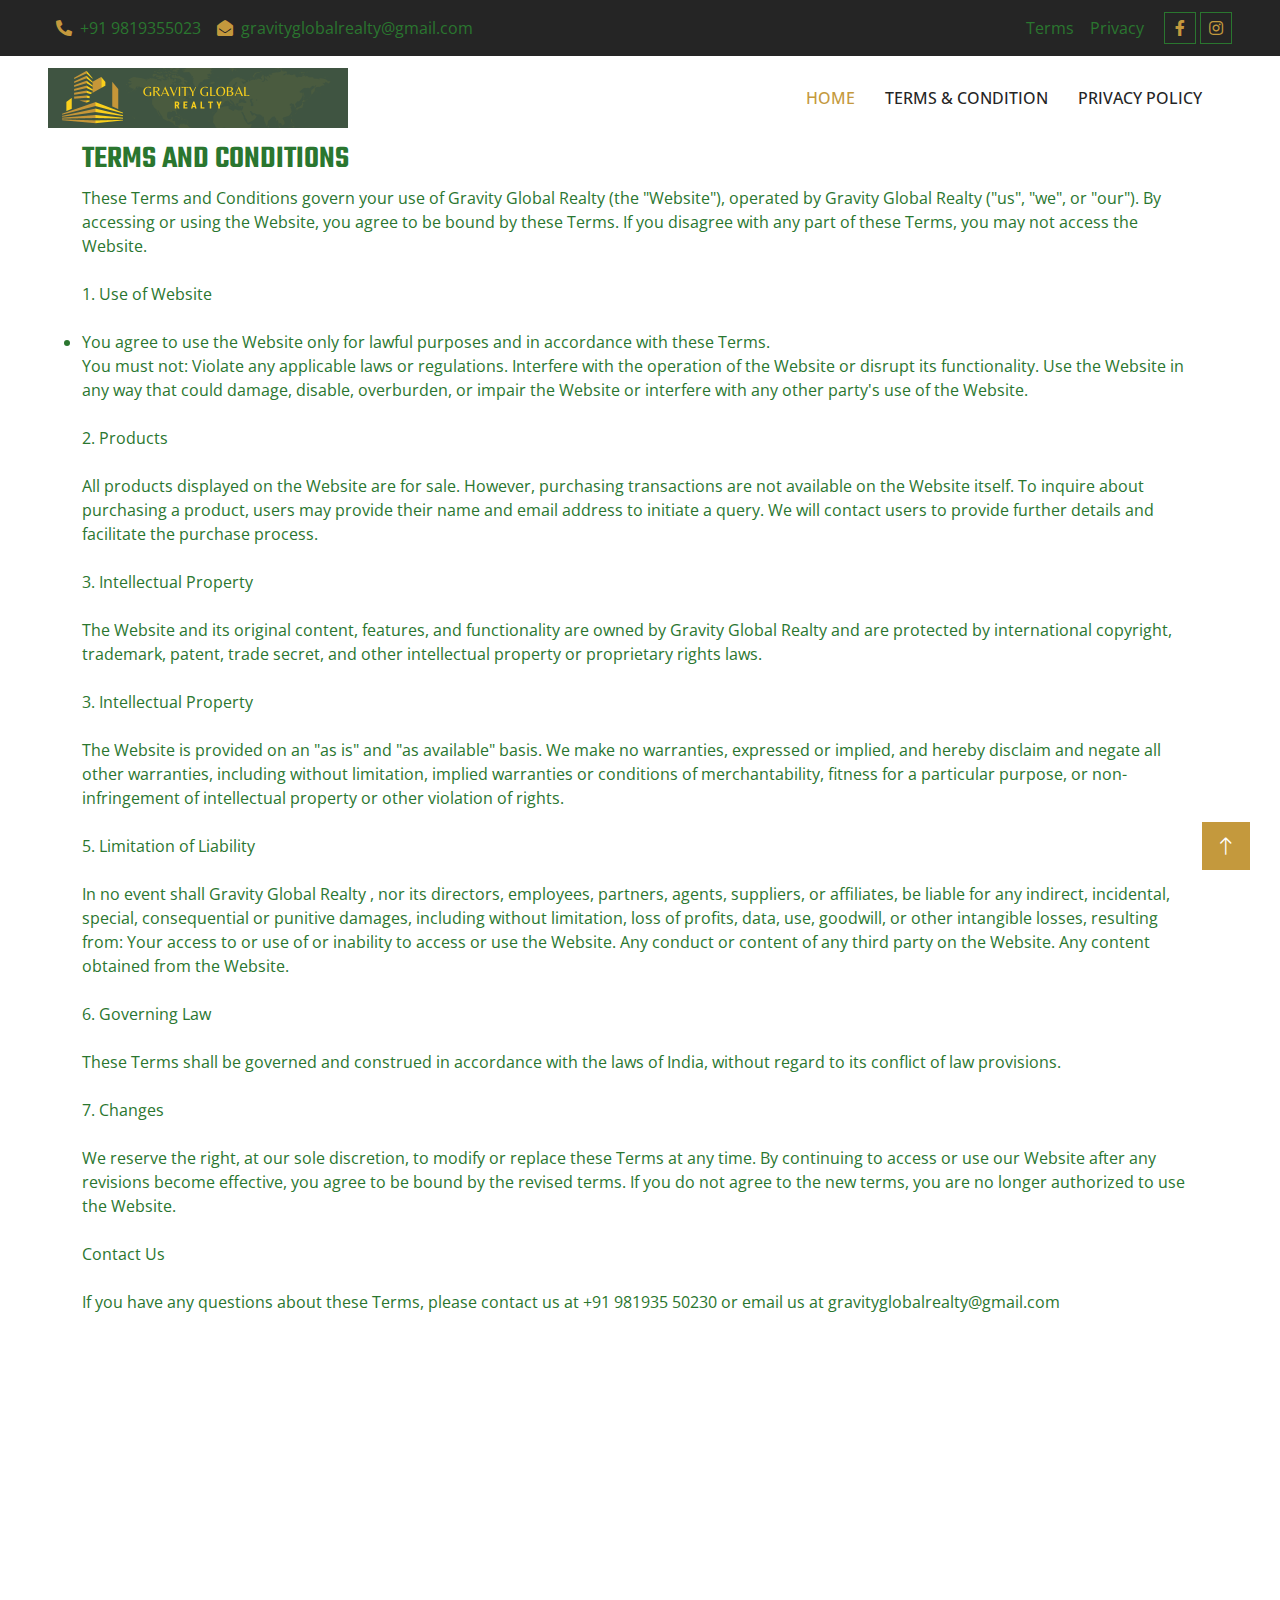
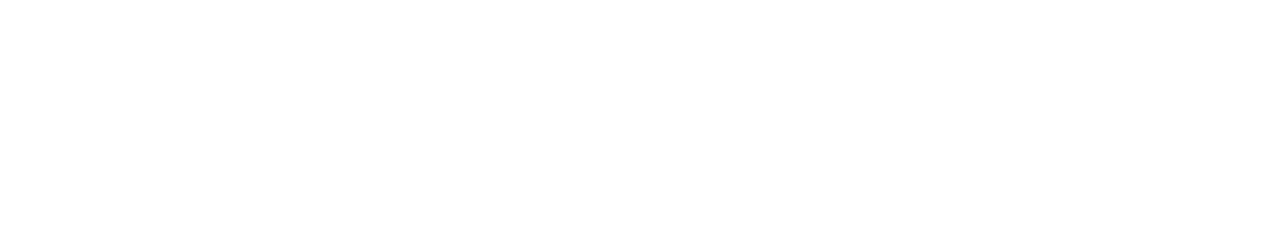
<file: terms.html>
<!DOCTYPE html>
<html lang="en">

<head>
    <meta charset="utf-8">
    <title>Gravity Global Realty</title>
    <meta content="width=device-width, initial-scale=1.0" name="viewport">
    <meta content="" name="keywords">
    <meta content="" name="description">

    <!-- Favicon -->
    <link href="img/favicon.ico" rel="icon">

    <!-- Google Web Fonts -->
    <link rel="preconnect" href="https://fonts.googleapis.com">
    <link rel="preconnect" href="https://fonts.gstatic.com" crossorigin>
    <link href="https://fonts.googleapis.com/css2?family=Open+Sans:wght@400;500;600&family=Teko:wght@400;500;600&display=swap" rel="stylesheet">

    <!-- Icon Font Stylesheet -->
    <link href="https://cdnjs.cloudflare.com/ajax/libs/font-awesome/5.10.0/css/all.min.css" rel="stylesheet">
    <link href="https://cdn.jsdelivr.net/npm/bootstrap-icons@1.4.1/font/bootstrap-icons.css" rel="stylesheet">

    <!-- Libraries Stylesheet -->
    <link href="lib/animate/animate.min.css" rel="stylesheet">
    <link href="lib/owlcarousel/assets/owl.carousel.min.css" rel="stylesheet">
    <link href="lib/tempusdominus/css/tempusdominus-bootstrap-4.min.css" rel="stylesheet" />

    <!-- Customized Bootstrap Stylesheet -->
    <link href="css/bootstrap.min.css" rel="stylesheet">

    <!-- Template Stylesheet -->
    <link href="css/style.css" rel="stylesheet">
</head>

<body>
    <!-- Spinner Start -->
    <div id="spinner" class="show bg-white position-fixed translate-middle w-100 vh-100 top-50 start-50 d-flex align-items-center justify-content-center">
        <div class="spinner-border position-relative text-primary" style="width: 6rem; height: 6rem;" role="status"></div>
        <img class="position-absolute top-50 start-50 translate-middle" src="img/icons/icon-1.png" alt="Icon">
    </div>
    <!-- Spinner End -->


    <!-- Topbar Start -->
    <div class="container-fluid bg-dark p-0 wow fadeIn" data-wow-delay="0.1s">
        <div class="row gx-0 d-none d-lg-flex">
            <div class="col-lg-7 px-5 text-start">
                <div class="h-100 d-inline-flex align-items-center py-3 me-3">
                    <a class="text-body px-2" href="tel:+919819355023"><i class="fa fa-phone-alt text-primary me-2"></i>+91 9819355023</a>
                    <a class="text-body px-2" href="mailto:gravityglobalrealty@gmail.com"><i class="fa fa-envelope-open text-primary me-2"></i>gravityglobalrealty@gmail.com</a>
                </div>
            </div>
            <div class="col-lg-5 px-5 text-end">
                <div class="h-100 d-inline-flex align-items-center py-3 me-2">
                    <a class="text-body px-2" href="terms.html">Terms</a>
                    <a class="text-body px-2" href="privacy.html">Privacy</a>
                </div>
                <div class="h-100 d-inline-flex align-items-center">
                    <a class="btn btn-sm-square btn-outline-body me-1" href="https://www.facebook.com/profile.php?id=100095060574799"><i class="fab fa-facebook-f"></i></a>
                    <a class="btn btn-sm-square btn-outline-body me-0" href="https://www.instagram.com/gravitiglobal_realty/"><i class="fab fa-instagram"></i></a>
                </div>
            </div>
        </div>
    </div>
    <!-- Topbar End -->


    <!-- Navbar Start -->
    <nav class="navbar navbar-expand-lg bg-white navbar-light sticky-top py-lg-0 px-lg-5 wow fadeIn" data-wow-delay="0.1s">
        <a href="index.html" class="navbar-brand ms-4 ms-lg-0">
            <h1 class="text-primary m-0"><img class="me-3" src="img/logo.jpg" alt="Icon"></h1>
        </a>
        <button type="button" class="navbar-toggler me-4" data-bs-toggle="collapse" data-bs-target="#navbarCollapse">
            <span class="navbar-toggler-icon"></span>
        </button>
        <div class="collapse navbar-collapse" id="navbarCollapse">
            <div class="navbar-nav ms-auto p-4 p-lg-0">
                <a href="index.html" class="nav-item nav-link active">Home</a>
                <a href="terms.html" class="nav-item nav-link">Terms & Condition</a>
                <a href="#service" class="nav-item nav-link">Privacy Policy</a>
            </div>
                

        </div>
    </nav>
    <!-- Navbar End -->
    <div id="about" class="about">
        <div class="container">
           <div class="row">
              <div class="col-md-12">
                 <div class="titlepage">
                    <h2>TERMS AND CONDITIONS</h2>
                    <span>These Terms and Conditions govern your use of Gravity Global Realty  (the "Website"), operated by
                       Gravity Global Realty  ("us", "we", or "our"). By accessing or using the Website, you agree to be
                       bound by these Terms. If you disagree with any part of these Terms, you may not access the Website.
                    </span><br><br>
                    <span>1. Use of Website</span><br><br>
                    <li>You agree to use the Website only for lawful purposes and in accordance with these Terms.</li>
                    You must not:
                    Violate any applicable laws or regulations.
                    Interfere with the operation of the Website or disrupt its functionality.
                    Use the Website in any way that could damage, disable, overburden, or impair the Website or interfere
                    with any other party's use of the Website.
                    <br><br><span>2. Products</span><br><br>
                    All products displayed on the Website are for sale. However, purchasing transactions are not available
                    on the Website itself.
                    To inquire about purchasing a product, users may provide their name and email address to initiate a
                    query. We will contact users to provide further details and facilitate the purchase process.
                    <br><br><span>3. Intellectual Property</span><br><br>
                    The Website and its original content, features, and functionality are owned by Gravity Global Realty 
                    and are protected by international copyright, trademark, patent, trade secret, and other intellectual
                    property or proprietary rights laws.
  
                    <br><br><span>3. Intellectual Property</span><br><br>
                    The Website is provided on an "as is" and "as available" basis. We make no warranties, expressed or
                    implied, and hereby disclaim and negate all other warranties, including without limitation, implied
                    warranties or conditions of merchantability, fitness for a particular purpose, or non-infringement of
                    intellectual property or other violation of rights.
  
                    <br><br><span>5. Limitation of Liability</span><br><br>
                    In no event shall Gravity Global Realty , nor its directors, employees, partners, agents, suppliers, or
                    affiliates, be liable for any indirect, incidental, special, consequential or punitive damages,
                    including without limitation, loss of profits, data, use, goodwill, or other intangible losses,
                    resulting from:
  
                    Your access to or use of or inability to access or use the Website.
                    Any conduct or content of any third party on the Website.
                    Any content obtained from the Website.
                    <br><br><span>6. Governing Law</span><br><br>
                    These Terms shall be governed and construed in accordance with the laws of India, without regard to
                    its conflict of law provisions.
  
                    <br><br><span>7. Changes</span><br><br>
                    We reserve the right, at our sole discretion, to modify or replace these Terms at any time. By
                    continuing to access or use our Website after any revisions become effective, you agree to be bound by
                    the revised terms. If you do not agree to the new terms, you are no longer authorized to use the
                    Website.
  
                    <br><br><span>Contact Us</span><br><br>
                    If you have any questions about these Terms, please contact us at +91 981935 50230 or email us at
                    gravityglobalrealty@gmail.com
                 </div>
              </div>
            </div>
        </div>
    </div>
    <!-- Footer Start -->
    <div class="container-fluid bg-dark text-body footer mt-5 pt-5 px-0 wow fadeIn" data-wow-delay="0.1s">
        <div class="container py-5">
            <div class="row g-5">
                <div class="col-lg-3 col-md-6">
                    <h3 class="text-light mb-4">Address</h3>
                    <p class="mb-2"><i class="fa fa-map-marker-alt text-primary me-3"></i>C/401, Tropical Prima, Opp Bhagwan Hall, Mg Road Harinlwas, Thane- 400602</p>
                    <p class="mb-2"><i class="fa fa-phone-alt text-primary me-3"></i>+91 98193 55025</p>
                    <p class="mb-2"><i class="fa fa-envelope text-primary me-3"></i>gravityglobalrealty@gmail.com</p>
                    <div class="d-flex pt-2">
                        <a class="btn btn-square btn-outline-body me-1" href=""><i class="fab fa-twitter"></i></a>
                        <a class="btn btn-square btn-outline-body me-1" href=""><i class="fab fa-facebook-f"></i></a>
                        <a class="btn btn-square btn-outline-body me-1" href=""><i class="fab fa-youtube"></i></a>
                        <a class="btn btn-square btn-outline-body me-0" href=""><i class="fab fa-linkedin-in"></i></a>
                    </div>
                </div>
                <div class="col-lg-3 col-md-6">
                    <h3 class="text-light mb-4">Services</h3>
                    <a class="btn btn-link" href="">Real Estate Consultancy</a>
                    <a class="btn btn-link" href="">Sole Mandate Model</a>
                    <a class="btn btn-link" href="">Society Redevelopment</a>
                    <a class="btn btn-link" href="">Technical Advice</a>
                    <a class="btn btn-link" href="">Banking Loan Assistance</a>
                </div>
                <div class="col-lg-3 col-md-6">
                    <h3 class="text-light mb-4">Quick Links</h3>
                    <a class="btn btn-link" href="#about">About Us</a>
                    <a class="btn btn-link" href="#contact">Contact Us</a>
                    <a class="btn btn-link" href="#service">Our Services</a>
                    <a class="btn btn-link" href="terms.html">Terms & Condition</a>
                    <a class="btn btn-link" href="privacy.html">Privacy Policy</a>
                </div>
              
            </div>
        </div>
        <div class="container-fluid copyright">
            <div class="container">
                <div class="row">
                    <div class="col-md-6 text-center text-md-start mb-3 mb-md-0">
                        &copy; <a href="#">Gravity Global Realty</a>, All Right Reserved.
                    </div>
                    <div class="col-md-6 text-center text-md-end">
                        <!--/*** This template is free as long as you keep the footer author’s credit link/attribution link/backlink. If you'd like to use the template without the footer author’s credit link/attribution link/backlink, you can purchase the Credit Removal License from "https://htmlcodex.com/credit-removal". Thank you for your support. ***/-->
                        Designed By <a href="https://htmlcodex.com">HTML Codex</a>
                    </div>
                </div>
            </div>
        </div>
    </div>
    <!-- Footer End -->


    <!-- Back to Top -->
    <a href="#" class="btn btn-lg btn-primary btn-lg-square back-to-top"><i class="bi bi-arrow-up"></i></a>


    <!-- JavaScript Libraries -->
    <script src="https://code.jquery.com/jquery-3.4.1.min.js"></script>
    <script src="https://cdn.jsdelivr.net/npm/bootstrap@5.0.0/dist/js/bootstrap.bundle.min.js"></script>
    <script src="lib/wow/wow.min.js"></script>
    <script src="lib/easing/easing.min.js"></script>
    <script src="lib/waypoints/waypoints.min.js"></script>
    <script src="lib/counterup/counterup.min.js"></script>
    <script src="lib/owlcarousel/owl.carousel.min.js"></script>
    <script src="lib/tempusdominus/js/moment.min.js"></script>
    <script src="lib/tempusdominus/js/moment-timezone.min.js"></script>
    <script src="lib/tempusdominus/js/tempusdominus-bootstrap-4.min.js"></script>

    <!-- Template Javascript -->
    <script src="js/main.js"></script>
</body>

</html>
</file>
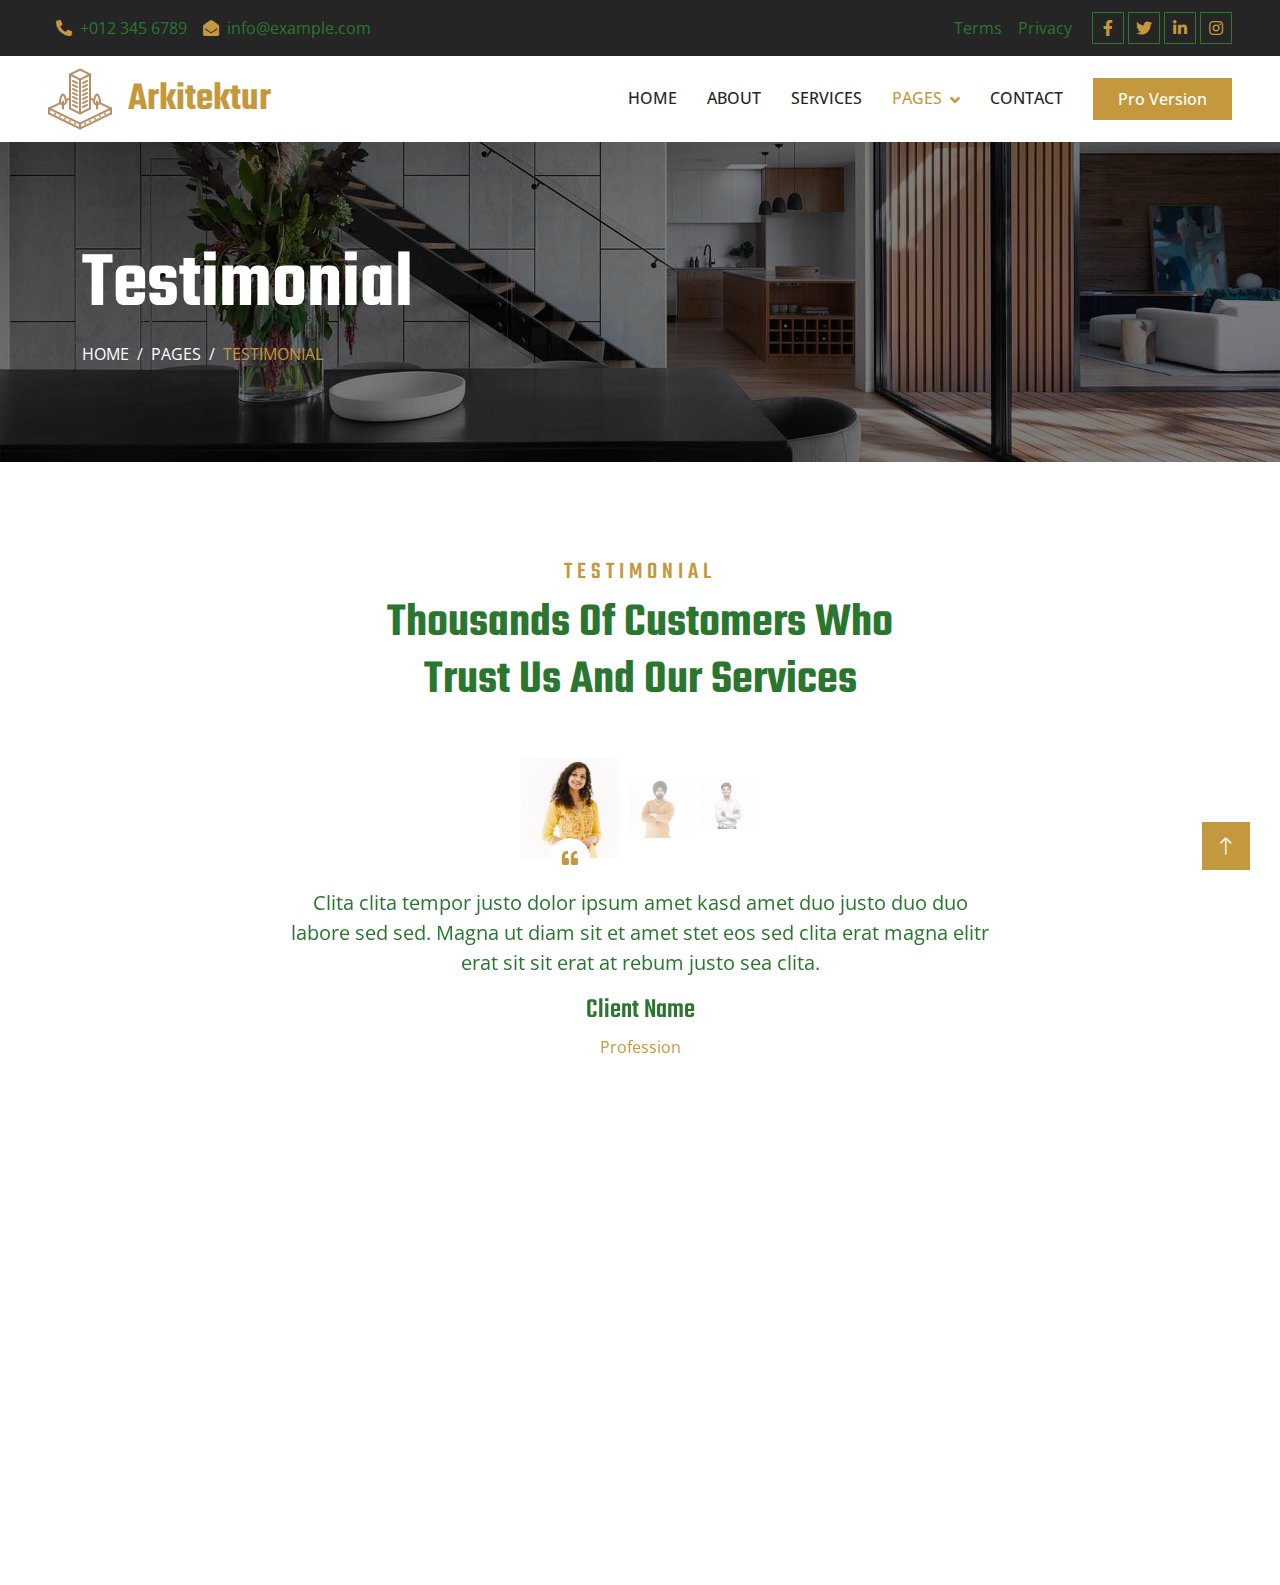
<file: testimonial.html>
<!DOCTYPE html>
<html lang="en">

<head>
    <meta charset="utf-8">
    <title>Arkitektur - Architecture HTML Template</title>
    <meta content="width=device-width, initial-scale=1.0" name="viewport">
    <meta content="" name="keywords">
    <meta content="" name="description">

    <!-- Favicon -->
    <link href="img/favicon.ico" rel="icon">

    <!-- Google Web Fonts -->
    <link rel="preconnect" href="https://fonts.googleapis.com">
    <link rel="preconnect" href="https://fonts.gstatic.com" crossorigin>
    <link href="https://fonts.googleapis.com/css2?family=Open+Sans:wght@400;500;600&family=Teko:wght@400;500;600&display=swap" rel="stylesheet">

    <!-- Icon Font Stylesheet -->
    <link href="https://cdnjs.cloudflare.com/ajax/libs/font-awesome/5.10.0/css/all.min.css" rel="stylesheet">
    <link href="https://cdn.jsdelivr.net/npm/bootstrap-icons@1.4.1/font/bootstrap-icons.css" rel="stylesheet">

    <!-- Libraries Stylesheet -->
    <link href="lib/animate/animate.min.css" rel="stylesheet">
    <link href="lib/owlcarousel/assets/owl.carousel.min.css" rel="stylesheet">
    <link href="lib/tempusdominus/css/tempusdominus-bootstrap-4.min.css" rel="stylesheet" />

    <!-- Customized Bootstrap Stylesheet -->
    <link href="css/bootstrap.min.css" rel="stylesheet">

    <!-- Template Stylesheet -->
    <link href="css/style.css" rel="stylesheet">
</head>

<body>
    <!-- Spinner Start -->
    <div id="spinner" class="show bg-white position-fixed translate-middle w-100 vh-100 top-50 start-50 d-flex align-items-center justify-content-center">
        <div class="spinner-border position-relative text-primary" style="width: 6rem; height: 6rem;" role="status"></div>
        <img class="position-absolute top-50 start-50 translate-middle" src="img/icons/icon-1.png" alt="Icon">
    </div>
    <!-- Spinner End -->


    <!-- Topbar Start -->
    <div class="container-fluid bg-dark p-0 wow fadeIn" data-wow-delay="0.1s">
        <div class="row gx-0 d-none d-lg-flex">
            <div class="col-lg-7 px-5 text-start">
                <div class="h-100 d-inline-flex align-items-center py-3 me-3">
                    <a class="text-body px-2" href="tel:+0123456789"><i class="fa fa-phone-alt text-primary me-2"></i>+012 345 6789</a>
                    <a class="text-body px-2" href="mailto:info@example.com"><i class="fa fa-envelope-open text-primary me-2"></i>info@example.com</a>
                </div>
            </div>
            <div class="col-lg-5 px-5 text-end">
                <div class="h-100 d-inline-flex align-items-center py-3 me-2">
                    <a class="text-body px-2" href="">Terms</a>
                    <a class="text-body px-2" href="">Privacy</a>
                </div>
                <div class="h-100 d-inline-flex align-items-center">
                    <a class="btn btn-sm-square btn-outline-body me-1" href=""><i class="fab fa-facebook-f"></i></a>
                    <a class="btn btn-sm-square btn-outline-body me-1" href=""><i class="fab fa-twitter"></i></a>
                    <a class="btn btn-sm-square btn-outline-body me-1" href=""><i class="fab fa-linkedin-in"></i></a>
                    <a class="btn btn-sm-square btn-outline-body me-0" href=""><i class="fab fa-instagram"></i></a>
                </div>
            </div>
        </div>
    </div>
    <!-- Topbar End -->


    <!-- Navbar Start -->
    <nav class="navbar navbar-expand-lg bg-white navbar-light sticky-top py-lg-0 px-lg-5 wow fadeIn" data-wow-delay="0.1s">
        <a href="index.html" class="navbar-brand ms-4 ms-lg-0">
            <h1 class="text-primary m-0"><img class="me-3" src="img/icons/icon-1.png" alt="Icon">Arkitektur</h1>
        </a>
        <button type="button" class="navbar-toggler me-4" data-bs-toggle="collapse" data-bs-target="#navbarCollapse">
            <span class="navbar-toggler-icon"></span>
        </button>
        <div class="collapse navbar-collapse" id="navbarCollapse">
            <div class="navbar-nav ms-auto p-4 p-lg-0">
                <a href="index.html" class="nav-item nav-link">Home</a>
                <a href="about.html" class="nav-item nav-link">About</a>
                <a href="service.html" class="nav-item nav-link">Services</a>
                <div class="nav-item dropdown">
                    <a href="#" class="nav-link dropdown-toggle active" data-bs-toggle="dropdown">Pages</a>
                    <div class="dropdown-menu border-0 m-0">
                        <a href="feature.html" class="dropdown-item">Our Features</a>
                        <a href="project.html" class="dropdown-item">Our Projects</a>
                        <a href="team.html" class="dropdown-item">Team Members</a>
                        <a href="appointment.html" class="dropdown-item">Appointment</a>
                        <a href="testimonial.html" class="dropdown-item active">Testimonial</a>
                        <a href="404.html" class="dropdown-item">404 Page</a>
                    </div>
                </div>
                <a href="contact.html" class="nav-item nav-link">Contact</a>
            </div>
            <a href="https://htmlcodex.com/architecture-html-template-pro" class="btn btn-primary py-2 px-4 d-none d-lg-block">Pro Version</a>
        </div>
    </nav>
    <!-- Navbar End -->


    <!-- Page Header Start -->
    <div class="container-fluid page-header py-5 mb-5 wow fadeIn" data-wow-delay="0.1s">
        <div class="container py-5">
            <h1 class="display-1 text-white animated slideInDown">Testimonial</h1>
            <nav aria-label="breadcrumb animated slideInDown">
                <ol class="breadcrumb text-uppercase mb-0">
                    <li class="breadcrumb-item"><a class="text-white" href="#">Home</a></li>
                    <li class="breadcrumb-item"><a class="text-white" href="#">Pages</a></li>
                    <li class="breadcrumb-item text-primary active" aria-current="page">Testimonial</li>
                </ol>
            </nav>
        </div>
    </div>
    <!-- Page Header End -->


    <!-- Testimonial Start -->
    <div class="container-xxl py-5">
        <div class="container">
            <div class="text-center mx-auto mb-5 wow fadeInUp" data-wow-delay="0.1s" style="max-width: 600px;">
                <h4 class="section-title">Testimonial</h4>
                <h1 class="display-5 mb-4">Thousands Of Customers Who Trust Us And Our Services</h1>
            </div>
            <div class="owl-carousel testimonial-carousel wow fadeInUp" data-wow-delay="0.1s">
                <div class="testimonial-item text-center" data-dot="<img class='img-fluid' src='img/testimonial-1.jpg' alt=''>">
                    <p class="fs-5">Clita clita tempor justo dolor ipsum amet kasd amet duo justo duo duo labore sed sed. Magna ut diam sit et amet stet eos sed clita erat magna elitr erat sit sit erat at rebum justo sea clita.</p>
                    <h3>Client Name</h3>
                    <span class="text-primary">Profession</span>
                </div>
                <div class="testimonial-item text-center" data-dot="<img class='img-fluid' src='img/testimonial-2.jpg' alt=''>">
                    <p class="fs-5">Clita clita tempor justo dolor ipsum amet kasd amet duo justo duo duo labore sed sed. Magna ut diam sit et amet stet eos sed clita erat magna elitr erat sit sit erat at rebum justo sea clita.</p>
                    <h3>Client Name</h3>
                    <span class="text-primary">Profession</span>
                </div>
                <div class="testimonial-item text-center" data-dot="<img class='img-fluid' src='img/testimonial-3.jpg' alt=''>">
                    <p class="fs-5">Clita clita tempor justo dolor ipsum amet kasd amet duo justo duo duo labore sed sed. Magna ut diam sit et amet stet eos sed clita erat magna elitr erat sit sit erat at rebum justo sea clita.</p>
                    <h3>Client Name</h3>
                    <span class="text-primary">Profession</span>
                </div>
            </div>      
        </div>
    </div>
    <!-- Testimonial End -->
        

    <!-- Footer Start -->
    <div class="container-fluid bg-dark text-body footer mt-5 pt-5 px-0 wow fadeIn" data-wow-delay="0.1s">
        <div class="container py-5">
            <div class="row g-5">
                <div class="col-lg-3 col-md-6">
                    <h3 class="text-light mb-4">Address</h3>
                    <p class="mb-2"><i class="fa fa-map-marker-alt text-primary me-3"></i>123 Street, New York, USA</p>
                    <p class="mb-2"><i class="fa fa-phone-alt text-primary me-3"></i>+012 345 67890</p>
                    <p class="mb-2"><i class="fa fa-envelope text-primary me-3"></i>info@example.com</p>
                    <div class="d-flex pt-2">
                        <a class="btn btn-square btn-outline-body me-1" href=""><i class="fab fa-twitter"></i></a>
                        <a class="btn btn-square btn-outline-body me-1" href=""><i class="fab fa-facebook-f"></i></a>
                        <a class="btn btn-square btn-outline-body me-1" href=""><i class="fab fa-youtube"></i></a>
                        <a class="btn btn-square btn-outline-body me-0" href=""><i class="fab fa-linkedin-in"></i></a>
                    </div>
                </div>
                <div class="col-lg-3 col-md-6">
                    <h3 class="text-light mb-4">Services</h3>
                    <a class="btn btn-link" href="">Architecture</a>
                    <a class="btn btn-link" href="">3D Animation</a>
                    <a class="btn btn-link" href="">House Planning</a>
                    <a class="btn btn-link" href="">Interior Design</a>
                    <a class="btn btn-link" href="">Construction</a>
                </div>
                <div class="col-lg-3 col-md-6">
                    <h3 class="text-light mb-4">Quick Links</h3>
                    <a class="btn btn-link" href="">About Us</a>
                    <a class="btn btn-link" href="">Contact Us</a>
                    <a class="btn btn-link" href="">Our Services</a>
                    <a class="btn btn-link" href="">Terms & Condition</a>
                    <a class="btn btn-link" href="">Support</a>
                </div>
                <div class="col-lg-3 col-md-6">
                    <h3 class="text-light mb-4">Newsletter</h3>
                    <p>Dolor amet sit justo amet elitr clita ipsum elitr est.</p>
                    <div class="position-relative mx-auto" style="max-width: 400px;">
                        <input class="form-control bg-transparent w-100 py-3 ps-4 pe-5" type="text" placeholder="Your email">
                        <button type="button" class="btn btn-primary py-2 position-absolute top-0 end-0 mt-2 me-2">SignUp</button>
                    </div>
                </div>
            </div>
        </div>
        <div class="container-fluid copyright">
            <div class="container">
                <div class="row">
                    <div class="col-md-6 text-center text-md-start mb-3 mb-md-0">
                        &copy; <a href="#">Your Site Name</a>, All Right Reserved.
                    </div>
                    <div class="col-md-6 text-center text-md-end">
                        <!--/*** This template is free as long as you keep the footer author’s credit link/attribution link/backlink. If you'd like to use the template without the footer author’s credit link/attribution link/backlink, you can purchase the Credit Removal License from "https://htmlcodex.com/credit-removal". Thank you for your support. ***/-->
                        Designed By <a href="https://htmlcodex.com">HTML Codex</a>
                    </div>
                </div>
            </div>
        </div>
    </div>
    <!-- Footer End -->


    <!-- Back to Top -->
    <a href="#" class="btn btn-lg btn-primary btn-lg-square back-to-top"><i class="bi bi-arrow-up"></i></a>


    <!-- JavaScript Libraries -->
    <script src="https://code.jquery.com/jquery-3.4.1.min.js"></script>
    <script src="https://cdn.jsdelivr.net/npm/bootstrap@5.0.0/dist/js/bootstrap.bundle.min.js"></script>
    <script src="lib/wow/wow.min.js"></script>
    <script src="lib/easing/easing.min.js"></script>
    <script src="lib/waypoints/waypoints.min.js"></script>
    <script src="lib/counterup/counterup.min.js"></script>
    <script src="lib/owlcarousel/owl.carousel.min.js"></script>
    <script src="lib/tempusdominus/js/moment.min.js"></script>
    <script src="lib/tempusdominus/js/moment-timezone.min.js"></script>
    <script src="lib/tempusdominus/js/tempusdominus-bootstrap-4.min.js"></script>

    <!-- Template Javascript -->
    <script src="js/main.js"></script>
</body>

</html>
</file>
<file: css/style.css>
/********** Template CSS **********/
:root {
    --primary: #c4993d;
    --light: #F8F8F8;
    --dark: #252525;
}

h1,
h2,
.h1,
.h2,
.fw-bold {
    font-weight: 600 !important;
}

h3,
h4,
.h3,
.h4,
.fw-medium {
    font-weight: 500 !important;
}

h5,
h6,
.h5,
.h6,
.fw-normal {
    font-weight: 400 !important;
}

.back-to-top {
    position: fixed;
    display: none;
    right: 30px;
    bottom: 30px;
    z-index: 99;
}


/*** Spinner ***/
#spinner {
    opacity: 0;
    visibility: hidden;
    transition: opacity .5s ease-out, visibility 0s linear .5s;
    z-index: 99999;
}

#spinner.show {
    transition: opacity .5s ease-out, visibility 0s linear 0s;
    visibility: visible;
    opacity: 1;
}


/*** Button ***/
.btn {
    font-weight: 500;
    transition: .5s;
}

.btn.btn-primary,
.btn.btn-secondary {
    color: #FFFFFF;
}

.btn-square {
    width: 38px;
    height: 38px;
}

.btn-sm-square {
    width: 32px;
    height: 32px;
}

.btn-lg-square {
    width: 48px;
    height: 48px;
}

.btn-square,
.btn-sm-square,
.btn-lg-square {
    padding: 0;
    display: flex;
    align-items: center;
    justify-content: center;
    font-weight: normal;
}

.btn-outline-body {
    color: var(--primary);
    border-color: #2a762f;
}

.btn-outline-body:hover {
    color: #FFFFFF;
    background: var(--primary);
    border-color: var(--primary);
}


/*** Navbar ***/
.navbar .dropdown-toggle::after {
    border: none;
    content: "\f107";
    font-family: "Font Awesome 5 Free";
    font-weight: 900;
    vertical-align: middle;
    margin-left: 8px;
}

.navbar .navbar-nav .nav-link {
    margin-right: 30px;
    padding: 30px 0;
    color: var(--dark);
    font-weight: 500;
    text-transform: uppercase;
    outline: none;
}

.navbar .navbar-nav .nav-link:hover,
.navbar .navbar-nav .nav-link.active {
    color: var(--primary);
}

.navbar.sticky-top {
    top: -100px;
    transition: .5s;
}

@media (max-width: 991.98px) {
    .navbar .navbar-nav .nav-link {
        margin-right: 0;
        padding: 10px 0;
    }

    .navbar .navbar-nav {
        border-top: 1px solid #EEEEEE;
    }
}

@media (min-width: 992px) {
    .navbar .nav-item .dropdown-menu {
        display: block;
        visibility: hidden;
        top: 100%;
        transform: rotateX(-75deg);
        transform-origin: 0% 0%;
        transition: .5s;
        opacity: 0;
    }

    .navbar .nav-item:hover .dropdown-menu {
        transform: rotateX(0deg);
        visibility: visible;
        transition: .5s;
        opacity: 1;
    }
}


/*** Header ***/
.owl-carousel-inner {
    position: absolute;
    width: 100%;
    height: 100%;
    top: 0;
    left: 0;
    display: flex;
    align-items: center;
    background: rgba(0, 0, 0, .5);
}

@media (max-width: 768px) {
    .header-carousel .owl-carousel-item {
        position: relative;
        min-height: 500px;
    }

    .header-carousel .owl-carousel-item img {
        position: absolute;
        width: 100%;
        height: 100%;
        object-fit: cover;
    }

    .header-carousel .owl-carousel-item p {
        font-size: 16px !important;
    }
}

.header-carousel .owl-dots {
    position: absolute;
    width: 60px;
    height: 100%;
    top: 0;
    right: 30px;
    display: flex;
    flex-direction: column;
    align-items: center;
    justify-content: center;
}

.header-carousel .owl-dots .owl-dot {
    position: relative;
    width: 45px;
    height: 45px;
    margin: 5px 0;
    background: var(--dark);
    transition: .5s;
}

.header-carousel .owl-dots .owl-dot.active {
    width: 60px;
    height: 60px;
}

.header-carousel .owl-dots .owl-dot img {
    position: absolute;
    width: 100%;
    height: 100%;
    object-fit: cover;
    padding: 2px;
    transition: .5s;
    opacity: .3;
}

.header-carousel .owl-dots .owl-dot.active img {
    opacity: 1;
}

.page-header {
    background: linear-gradient(rgba(0, 0, 0, .5), rgba(0, 0, 0, .5)), url(../img/carousel-1.jpg) center center no-repeat;
    background-size: cover;
}

.breadcrumb-item+.breadcrumb-item::before {
    color: var(--light);
}


/*** Section Title ***/
.section-title {
    color: var(--primary);
    font-weight: 600;
    letter-spacing: 5px;
    text-transform: uppercase;
}


/*** Facts ***/
.fact-item .fact-icon {
    width: 120px;
    height: 120px;
    margin-top: -60px;
    margin-bottom: 1.5rem;
    display: inline-flex;
    align-items: center;
    justify-content: center;
    background: #FFFFFF;
    border-radius: 120px;
    transition: .5s;
}

.fact-item:hover .fact-icon {
    background: var(--dark);
}

.fact-item .fact-icon i {
    color: var(--primary);
    transition: .5;
}

.fact-item:hover .fact-icon i {
    color: #FFFFFF;
}


/*** About & Feature ***/
.about-img,
.feature-img {
    position: relative;
    height: 100%;
    min-height: 400px;
}

.about-img img,
.feature-img img {
    position: absolute;
    width: 60%;
    height: 80%;
    object-fit: cover;
}

.about-img img:last-child,
.feature-img img:last-child {
    margin: 20% 0 0 40%;
}

.about-img::before,
.feature-img::before {
    position: absolute;
    content: "";
    width: 60%;
    height: 80%;
    top: 10%;
    left: 20%;
    border: 5px solid var(--primary);
    z-index: -1;
}


/*** Service ***/
.service-item .bg-img {
    position: absolute;
    width: 100%;
    height: 100%;
    object-fit: cover;
    z-index: -1;
}

.service-item .service-text {
    background: var(--light);
    transition: .5s;
}

.service-item:hover .service-text {
    background: rgba(0, 0, 0, .7);
}

.service-item * {
    transition: .5;
}

.service-item:hover * {
    color: #FFFFFF;
}

.service-item .btn {
    width: 40px;
    height: 40px;
    display: inline-flex;
    align-items: center;
    color: var(--dark);
    background: #FFFFFF;
    white-space: nowrap;
    overflow: hidden;
    transition: .5s;
}

.service-item:hover .btn {
    width: 140px;
}


/*** Project ***/
.project .nav .nav-link {
    background: var(--light);
    transition: .5s;
}

.project .nav .nav-link.active {
    background: var(--primary);
}

.project .nav .nav-link.active h3 {
    color: #FFFFFF !important;
}


/*** Team ***/
.team-items {
    margin: -.75rem;
}

.team-item {
    padding: .75rem;
}

.team-item::after {
    position: absolute;
    content: "";
    width: 100%;
    height: 0;
    top: 0;
    left: 0;
    background: #FFFFFF;
    transition: .5s;
    z-index: -1;
}

.team-item:hover::after {
    height: 100%;
    background: var(--primary);
}

.team-item .team-social {
    position: absolute;
    width: 100%;
    bottom: -20px;
    left: 0;
}

.team-item .team-social .btn {
    display: inline-flex;
    margin: 0 2px;
    color: var(--primary);
    background: var(--light);
}

.team-item .team-social .btn:hover {
    color: #FFFFFF;
    background: var(--primary);
}


/*** Appointment ***/
.bootstrap-datetimepicker-widget.bottom {
    top: auto !important;
}

.bootstrap-datetimepicker-widget .table * {
    border-bottom-width: 0px;
}

.bootstrap-datetimepicker-widget .table th {
    font-weight: 500;
}

.bootstrap-datetimepicker-widget.dropdown-menu {
    padding: 10px;
    border-radius: 2px;
}

.bootstrap-datetimepicker-widget table td.active,
.bootstrap-datetimepicker-widget table td.active:hover {
    background: var(--primary);
}

.bootstrap-datetimepicker-widget table td.today::before {
    border-bottom-color: var(--primary);
}


/*** Testimonial ***/
.testimonial-carousel {
    display: flex !important;
    flex-direction: column-reverse;
    max-width: 700px;
    margin: 0 auto;
}

.testimonial-carousel .owl-dots {
    height: 100px;
    display: flex;
    align-items: center;
    justify-content: center;
    margin-bottom: 30px;
}

.testimonial-carousel .owl-dots .owl-dot {
    position: relative;
    width: 60px;
    height: 60px;
    margin: 0 5px;
    transition: .5s;
}

.testimonial-carousel .owl-dots .owl-dot.active {
    width: 100px;
    height: 100px;
}

.testimonial-carousel .owl-dots .owl-dot::after {
    position: absolute;
    width: 40px;
    height: 40px;
    bottom: -20px;
    left: 50%;
    transform: translateX(-50%);
    display: flex;
    align-items: center;
    justify-content: center;
    content: "\f10d";
    font-family: "Font Awesome 5 Free";
    font-weight: 900;
    color: var(--primary);
    background: #FFFFFF;
    border-radius: 40px;
    transition: .5s;
    opacity: 0;
}

.testimonial-carousel .owl-dots .owl-dot.active::after {
    opacity: 1;
}

.testimonial-carousel .owl-dots .owl-dot img {
    opacity: .4;
    transition: .5s;
}

.testimonial-carousel .owl-dots .owl-dot.active img {
    opacity: 1;
}


/*** Footer ***/
.footer .btn.btn-link {
    display: block;
    margin-bottom: 5px;
    padding: 0;
    text-align: left;
    color: #2a762f;
    font-weight: normal;
    text-transform: capitalize;
    transition: .3s;
}

.footer .btn.btn-link::before {
    position: relative;
    content: "\f105";
    font-family: "Font Awesome 5 Free";
    font-weight: 900;
    color: var(--primary);
    margin-right: 10px;
}

.footer .btn.btn-link:hover {
    color: var(--primary);
    letter-spacing: 1px;
    box-shadow: none;
}

.footer .form-control {
    border-color: #2a762f;
}

.footer .copyright {
    padding: 25px 0;
    font-size: 15px;
    border-top: 1px solid rgba(256, 256, 256, .1);
}

.footer .copyright a {
    color: var(--light);
}

.footer .copyright a:hover {
    color: var(--primary);
}
</file>
